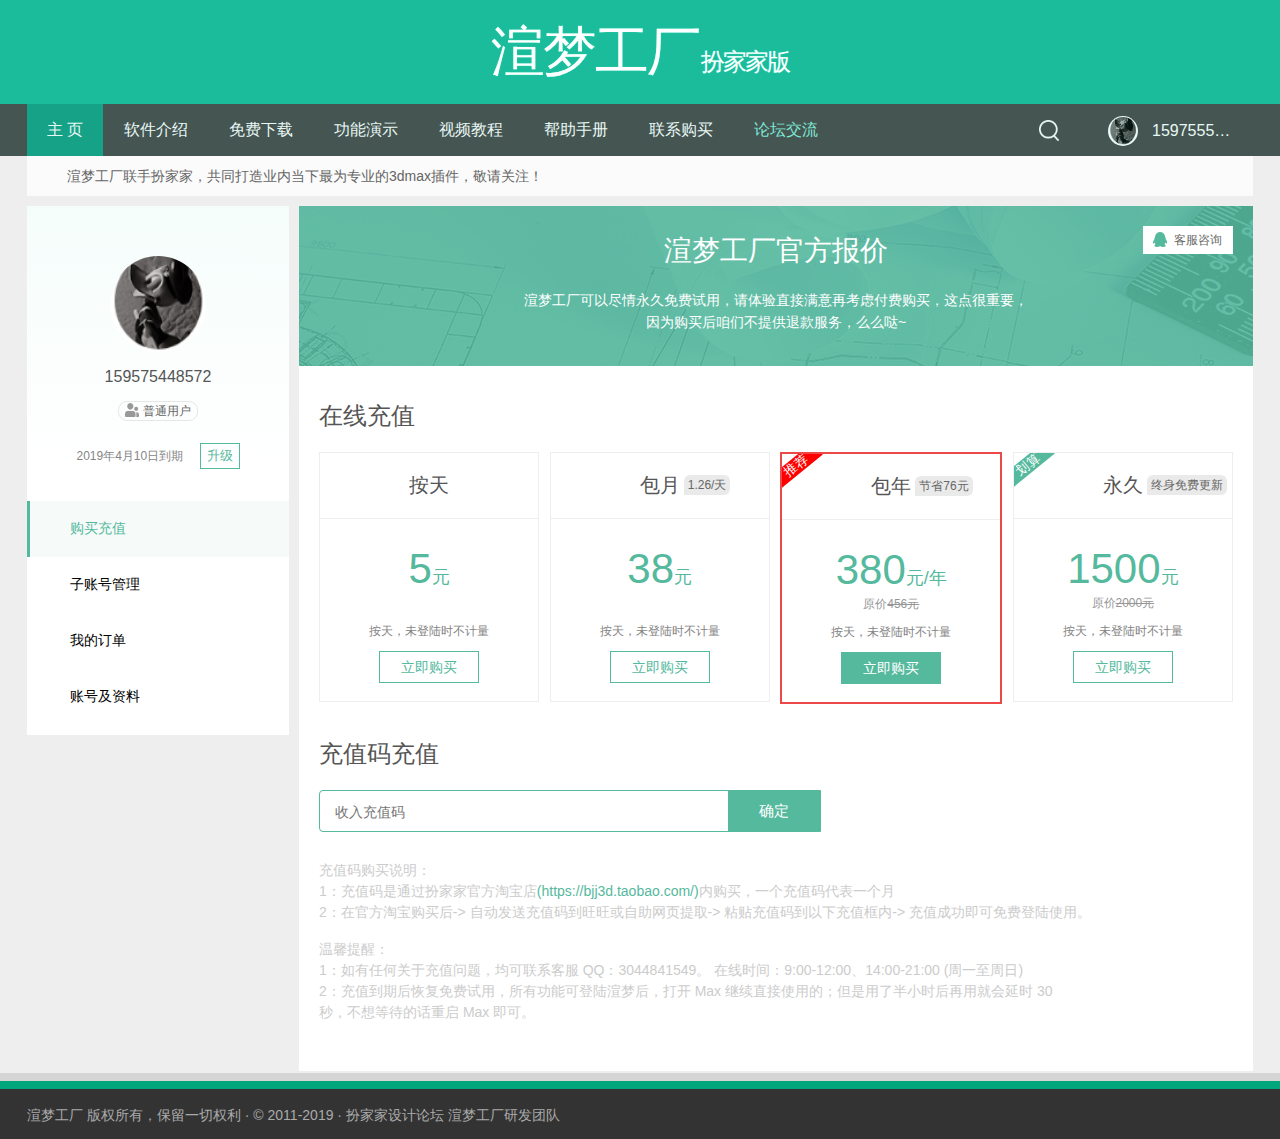
<file: index.html>
<!DOCTYPE html>
<!-- saved from url=(0034)https://rdf.staging.banjiajia.com/ -->
<html>

<head>
  <meta http-equiv="Content-Type" content="text/html; charset=UTF-8">

  <meta name="renderer" content="webkit">
  <meta http-equiv="X-UA-Compatible" content="IE=edge,chrome=1">
  <meta name="robots" content="noindex, nofollow">
  <meta name="googlebot" content="noindex, nofollow">
  <meta name="Baiduspider" content="nofollow">

  <link rel="shortcut icon" type="image/x-icon"
    href="https://oh3mb2ots.qnssl.com/assets/favicon-e3b0c44298fc1c149afbf4c8996fb92427ae41e4649b934ca495991b7852b855.ico">
  <meta name="csrf-param" content="authenticity_token">
  <meta name="csrf-token"
    content="KQH0muL903IV3QyBuF26YGHkXsZNtQw8ZbnyWtb/uX+vtl3oKTpu51N4mJ21ol/JOxK62Yk2mudt2URSt5zdsg==">
  <title>渲梦工厂 - 扮家家版</title>
  <meta name="keywords" content="渲梦工厂,扮家家渲梦工厂,3d插件,3dmax插件,3dmax渲染插件">
  <meta name="description" content="国内领先3dsmax场景与渲染综合辅助插件，专注高效办公，及新技术的研发，是三维动画与效果图行业的一件法宝">
  <link rel="shortcut icon" type="image/x-icon"
    href="https://oh3mb2ots.qnssl.com/assets/favicon-e3b0c44298fc1c149afbf4c8996fb92427ae41e4649b934ca495991b7852b855.ico">
  <script src="./渲梦工厂 - 扮家家版_files/9ea31f645296fc25a658de3b14311468420bb351.js.下载"></script>
  <script>(function () { if (!window.jQuery) document.write("\u003cscript src=\"/assets/external/9ea31f645296fc25a658de3b14311468420bb351.js\"\u003e\u003c/script\u003e"); })();</script>
  <script src="./渲梦工厂 - 扮家家版_files/main-c6eab9cacccad0d8c6f9050241b35ab297d2774db0a0e2695fa0f009b50602f8.js.下载"
    data-turbolinks-track="reload"></script>
  <script>(function () { if (!window.BJJ) document.write("\u003cscript src=\"/assets/main/main-c6eab9cacccad0d8c6f9050241b35ab297d2774db0a0e2695fa0f009b50602f8.js\" data-turbolinks-track=\"reload\"\u003e\u003c/script\u003e"); })();</script>
  <meta name="X-Stylesheet-Fallback-Test" class="invisible">
  <!--[if gt IE 8]><!-->
  <script src="./渲梦工厂 - 扮家家版_files/473f418f2c4ed233546df622e3a41788fa34a56d.js.下载"></script>
  <script>(function () { if (!window.jQuery) document.write("\u003cscript src=\"/assets/external/473f418f2c4ed233546df622e3a41788fa34a56d.js\"\u003e\u003c/script\u003e"); })();</script>
  <script src="./渲梦工厂 - 扮家家版_files/rdf-d3c26799381c0cd895e4bd5039ea5a6e7da7f7e59075e6619c93b3e301e7ce18.js.下载"
    data-turbolinks-track="reload"></script>
  <link rel="stylesheet" media="all"
    href="./渲梦工厂 - 扮家家版_files/share-1b03fbeedff05da927b0863925599b49852de52dad54ac272b2caf9e31c65ea2.css"
    data-turbolinks-track="reload">
  <link rel="stylesheet" media="all"
    href="./渲梦工厂 - 扮家家版_files/style-9974a899d33809f790adc01a7f0a761c3a83d9b30352b2dee99eb7521b051e2f.css"
    data-turbolinks-track="reload">

  <style type="text/css">
    #fancybox-close {
      right: -15px;
      top: -15px
    }

    div#fancybox-content {
      border-color: #FFFFFF
    }

    div#fancybox-title {
      background-color: #FFFFFF
    }

    div#fancybox-outer {
      background-color: #FFFFFF
    }

    div#fancybox-title-inside {
      color: #333333
    }
  </style>
  <style type="text/css">
    .yusi-mono {
      font-family: SiYuanBold102710
    }
  </style>


  <!-- 添加 -->
  <link rel="stylesheet" href="./css/dreamworks.css">

</head>

<body class="">
  <header id="header" class="header">
    <div class="container-inner">
      <div class="yusi-logo">
        <a href="https://rdf.staging.banjiajia.com/">
          <h1>
            <span class="yusi-mono">渲梦工厂</span>
            <span class="yusi-bloger">扮家家版</span>
          </h1>
        </a>
      </div>
    </div>

    <div id="nav-header" class="navbar">

      <ul class="nav">
        <li id="menu-item-14"
          class="menu-item menu-item-type-custom menu-item-object-custom current-menu-item current_page_item menu-item-14">
          <a href="https://rdf.staging.banjiajia.com/">主 页</a>
        </li>
        <li id="menu-item-15" class="menu-item menu-item-type-post_type menu-item-object-page  menu-item-15">
          <a href="https://rdf.staging.banjiajia.com/intro">软件介绍</a>
        </li>
        <li id="menu-item-36" class="menu-item menu-item-type-post_type menu-item-object-page  menu-item-36">
          <a href="https://rdf.staging.banjiajia.com/download">免费下载</a>
        </li>
        <li id="menu-item-323" class="menu-item menu-item-type-custom menu-item-object-custom  menu-item-323">
          <a href="https://rdf.staging.banjiajia.com/functions">功能演示</a>
        </li>
        <li id="menu-item-326" class="menu-item menu-item-type-custom menu-item-object-custom  menu-item-326">
          <a href="https://rdf.staging.banjiajia.com/videos">视频教程</a>
        </li>
        <li id="menu-item-885" class="menu-item menu-item-type-custom menu-item-object-custom  menu-item-885">
          <a href="https://rdf.staging.banjiajia.com/help">帮助手册</a>
        </li>
        <li id="menu-item-31" class="menu-item menu-item-type-post_type menu-item-object-page  menu-item-31">
          <a href="https://rdf.staging.banjiajia.com/buy">联系购买</a>
        </li>
        <li id="menu-item-46" class="menu-item menu-item-type-custom menu-item-object-custom menu-item-46">
          <a target="_blank" href="http://www.banjiajia.com/forum-351-1.html">
            <font color="#8ed">论坛交流</font>
          </a>
        </li>


        <li style="float: right;" class="hides menu-item menu-item-type-custom menu-item-object-custom hao-navsa">
          <a href="https://staging.banjiajia.com/sign-in">登录</a>         
        </li>
        <li style="float: right;" class="hides menu-item menu-item-type-custom menu-item-object-custom hao-navsa">
          <a href="https://staging.banjiajia.com/sign-up">注册</a>
          <span class="hao-hengs"></span>
        </li>
        
      <!-- 添加  备注：添加类名  hides  即可隐藏-->
        <li style="float: right;" class="menu-item menu-item-type-custom menu-item-object-custom hao-customas">
            <a href="https://staging.banjiajia.com/sign-up">
              <img src="./img/portraitas.png" alt="">
              <span>15975558759</span>
            </a>
            <div class="hao-customas-list">
              <p>15975558759</p>
              <a href="#" class="a1">购买充值</a>
              <a href="#">子账号管理</a>
              <a href="#">我的订单</a>
              <a href="#">账号及资料</a>
              <a href="#">退出登陆</a>
            </div>
          </li>
        
        <li style="float: right;" class="menu-item menu-item-type-custom menu-item-object-custom">
          <a href="#">
            <img class="hao-searcha5" src="./img/icon04@3x.png" alt="">
          </a>         
        </li>
        
        <!--      <li style="float:right;">-->
        <!--        <div class="toggle-search"><i class="fa fa-search"></i></div>-->
        <!--        <div class="search-expand" style="display: none;">-->
        <!--          <div class="search-expand-inner">-->
        <!--            <form method="get" class="searchform themeform" onsubmit="location.href='http://rdf.banjiajia.com/search/' + encodeURIComponent(this.s.value).replace(/%20/g, '+'); return false;" action="/">-->
        <!--              <div>-->
        <!--                <input type="ext" class="search" name="s" onblur="if(this.value=='')this.value='search...';" onfocus="if(this.value=='search...')this.value='';" value="search...">-->
        <!--              </div>-->
        <!--            </form>-->
        <!--          </div>-->
        <!--        </div>-->
        <!--      </li>-->
      </ul>
      <div class="screen-mini">
        <button data-type="screen-nav" class="btn btn-inverse screen-nav"><i class="fa fa-list"></i></button>
      </div>
    </div>

  </header>


  <section class="container">
    <div class="speedbar">
      <div class="toptip"><strong class="text-success"><i class="fa fa-volume-up"></i> </strong>
        渲梦工厂联手扮家家，共同打造业内当下最为专业的3dmax插件，敬请关注！
      </div>
    </div>

    <!-- 添加开始 -->
    <div class="hao-sufficienta">
      <div class="leftnava">
        <div class="portraita">
          <img class="portraita-img" src="./img/portraitas.png" alt="">
          <p class="numbera">159575448572</p>
          <!-- 加类名 usera1  有红色效果 -->
          <p class="usera">
            <img class="usera-img " src="./img/icon06@3x.png" alt="">
            普通用户
          </p>
          <p class="dateas">
            2019年4月10日到期
            <span>升级</span>
          </p>
        </div>
        <div class="leftnava-ul">
          <!-- 添加类 leftnava-li1 有点击效果 -->
          <a href="#" class="leftnava-li leftnava-li1">购买充值</a>
          <a href="#" class="leftnava-li">子账号管理</a>
          <a href="#" class="leftnava-li">我的订单</a>
          <a href="#" class="leftnava-li">账号及资料</a>
        </div>
      </div>
      <div class="contenta">
        <div class="contenta-top">
          <p class="topa-name">渲梦工厂官方报价</p>
          <p class="topa-cen">
            渲梦工厂可以尽情永久免费试用，请体验直接满意再考虑付费购买，这点很重要，<br>
            因为购买后咱们不提供退款服务，么么哒~
          </p>
          <a href="#" class="topa-servicea">
            <img class="topa-qq" src="./img/icon05@3x.png" alt="">
            客服咨询
          </a>
        </div>
        <div class="onlinea">
          <p class="onlinea-name">在线充值</p>
          <ul class="onlinea-ul">
            <li class="onlinea-li onlinea-lij">
              <p class="onlinea-skya">
                按天
              </p>
              <p class="onlinea-elementa"><span>5</span>元</p>
              <p class="onlinea-hinta">按天，未登陆时不计量</p>
              <a href="./purchase/渲梦工厂 - 扮家家版.html" class="onlinea-abutton">立即购买</a>
            </li>
            <li class="onlinea-li onlinea-lij">
              <p class="onlinea-skya">
                包月
                <span class="onlinea-numskya">1.26/天</span>
              </p>
              <p class="onlinea-elementa"><span>38</span>元</p>
              <p class="onlinea-hinta">按天，未登陆时不计量</p>
              <a href="./purchase/渲梦工厂 - 扮家家版.html" class="onlinea-abutton">立即购买</a>
            </li>
            <li class="onlinea-li onlinea-li-year">
              <p class="onlinea-title">推荐</p>
              <p class="onlinea-skya">
                包年
                <span class="onlinea-numskya">节省76元</span>
              </p>
              <p class="onlinea-elementa"><span>380</span>元/年</p>
              <p class="onlinea-yhuana">原价<span>456元</span></p>
              <p class="onlinea-hinta">按天，未登陆时不计量</p>
              <a href="./purchase/渲梦工厂 - 扮家家版.html" class="onlinea-abutton">立即购买</a>
            </li>
            <li class="onlinea-li onlinea-lij onlinea-li-hua">
              <p class="onlinea-title">划算</p>
              <p class="onlinea-skya">
                永久
                <span class="onlinea-numskya">终身免费更新</span>
              </p>
              <p class="onlinea-elementa"><span>1500</span>元</p>
              <p class="onlinea-yhuana">原价<span>2000元</span></p>
              <p class="onlinea-hinta">按天，未登陆时不计量</p>
              <a href="./purchase/渲梦工厂 - 扮家家版.html" class="onlinea-abutton">立即购买</a>
            </li>
          </ul>
        </div>
        <div class="yarda">
          <p class="yarda-name">充值码充值</p>
          <p class="yarda-bor">
            <input type="text" placeholder="收入充值码" class="yarda-input">
            <a class="yarda-button" href="#">确定</a>
          </p>
          <p class="yarda-centena yarda-centena1">充值码购买说明：
            1：充值码是通过扮家家官方淘宝店<a href="#">(https://bjj3d.taobao.com/)</a>内购买，一个充值码代表一个月
            2：在官方淘宝购买后-> 自动发送充值码到旺旺或自助网页提取-> 粘贴充值码到以下充值框内-> 充值成功即可免费登陆使用。
          </p>
            <p class="yarda-centena">温馨提醒：
            1：如有任何关于充值问题，均可联系客服 QQ：3044841549。 在线时间：9:00-12:00、14:00-21:00 (周一至周日)
            2：充值到期后恢复免费试用，所有功能可登陆渲梦后，打开 Max 继续直接使用的；但是用了半小时后再用就会延时 30
            秒，不想等待的话重启 Max 即可。
          </p>
        </div>
      </div>
    </div>
    <!-- 添加结束 -->

  </section>

  <script type="text/javascript">

  </script>





  <footer class="footer">

    <div class="footer-inner">

      <div class="copyright pull-left">

        <a href="http://veimr.com/" title="渲梦工厂">渲梦工厂</a> 版权所有，保留一切权利 · © 2011-2019 ·
        <a href="http://www.banjiajia.com/">扮家家设计论坛</a> 渲梦工厂研发团队

      </div>

      <div class="trackcode pull-right">
      </div>

    </div>

  </footer>






</body>

</html>
</file>
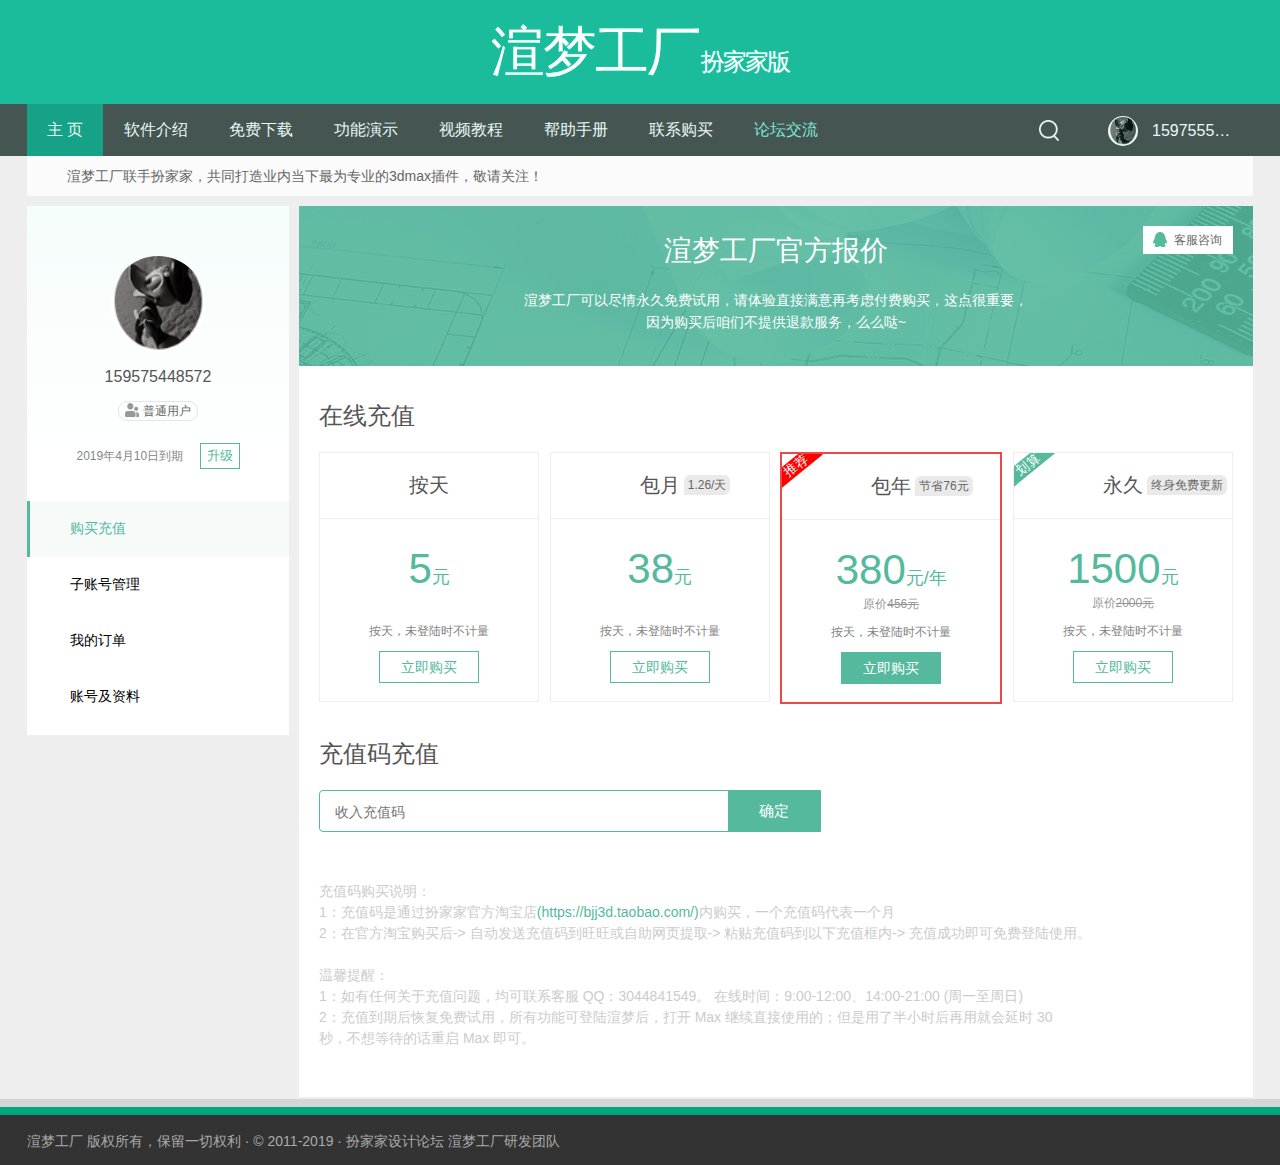
<file: index.html.html>
<!DOCTYPE html>
<!-- saved from url=(0034)https://rdf.staging.banjiajia.com/ -->
<html>

<head>
  <meta http-equiv="Content-Type" content="text/html; charset=UTF-8">

  <meta name="renderer" content="webkit">
  <meta http-equiv="X-UA-Compatible" content="IE=edge,chrome=1">
  <meta name="robots" content="noindex, nofollow">
  <meta name="googlebot" content="noindex, nofollow">
  <meta name="Baiduspider" content="nofollow">

  <link rel="shortcut icon" type="image/x-icon"
    href="https://oh3mb2ots.qnssl.com/assets/favicon-e3b0c44298fc1c149afbf4c8996fb92427ae41e4649b934ca495991b7852b855.ico">
  <meta name="csrf-param" content="authenticity_token">
  <meta name="csrf-token"
    content="KQH0muL903IV3QyBuF26YGHkXsZNtQw8ZbnyWtb/uX+vtl3oKTpu51N4mJ21ol/JOxK62Yk2mudt2URSt5zdsg==">
  <title>渲梦工厂 - 扮家家版</title>
  <meta name="keywords" content="渲梦工厂,扮家家渲梦工厂,3d插件,3dmax插件,3dmax渲染插件">
  <meta name="description" content="国内领先3dsmax场景与渲染综合辅助插件，专注高效办公，及新技术的研发，是三维动画与效果图行业的一件法宝">
  <link rel="shortcut icon" type="image/x-icon"
    href="https://oh3mb2ots.qnssl.com/assets/favicon-e3b0c44298fc1c149afbf4c8996fb92427ae41e4649b934ca495991b7852b855.ico">
  <script src="./渲梦工厂 - 扮家家版_files/9ea31f645296fc25a658de3b14311468420bb351.js.下载"></script>
  <script>(function () { if (!window.jQuery) document.write("\u003cscript src=\"/assets/external/9ea31f645296fc25a658de3b14311468420bb351.js\"\u003e\u003c/script\u003e"); })();</script>
  <script src="./渲梦工厂 - 扮家家版_files/main-c6eab9cacccad0d8c6f9050241b35ab297d2774db0a0e2695fa0f009b50602f8.js.下载"
    data-turbolinks-track="reload"></script>
  <script>(function () { if (!window.BJJ) document.write("\u003cscript src=\"/assets/main/main-c6eab9cacccad0d8c6f9050241b35ab297d2774db0a0e2695fa0f009b50602f8.js\" data-turbolinks-track=\"reload\"\u003e\u003c/script\u003e"); })();</script>
  <meta name="X-Stylesheet-Fallback-Test" class="invisible">
  <!--[if gt IE 8]><!-->
  <script src="./渲梦工厂 - 扮家家版_files/473f418f2c4ed233546df622e3a41788fa34a56d.js.下载"></script>
  <script>(function () { if (!window.jQuery) document.write("\u003cscript src=\"/assets/external/473f418f2c4ed233546df622e3a41788fa34a56d.js\"\u003e\u003c/script\u003e"); })();</script>
  <script src="./渲梦工厂 - 扮家家版_files/rdf-d3c26799381c0cd895e4bd5039ea5a6e7da7f7e59075e6619c93b3e301e7ce18.js.下载"
    data-turbolinks-track="reload"></script>
  <link rel="stylesheet" media="all"
    href="./渲梦工厂 - 扮家家版_files/share-1b03fbeedff05da927b0863925599b49852de52dad54ac272b2caf9e31c65ea2.css"
    data-turbolinks-track="reload">
  <link rel="stylesheet" media="all"
    href="./渲梦工厂 - 扮家家版_files/style-9974a899d33809f790adc01a7f0a761c3a83d9b30352b2dee99eb7521b051e2f.css"
    data-turbolinks-track="reload">

  <style type="text/css">
    #fancybox-close {
      right: -15px;
      top: -15px
    }

    div#fancybox-content {
      border-color: #FFFFFF
    }

    div#fancybox-title {
      background-color: #FFFFFF
    }

    div#fancybox-outer {
      background-color: #FFFFFF
    }

    div#fancybox-title-inside {
      color: #333333
    }
  </style>
  <style type="text/css">
    .yusi-mono {
      font-family: SiYuanBold102710
    }
  </style>


  <!-- 添加 -->
  <link rel="stylesheet" href="./css/dreamworks.css">

</head>

<body class="">
  <header id="header" class="header">
    <div class="container-inner">
      <div class="yusi-logo">
        <a href="https://rdf.staging.banjiajia.com/">
          <h1>
            <span class="yusi-mono">渲梦工厂</span>
            <span class="yusi-bloger">扮家家版</span>
          </h1>
        </a>
      </div>
    </div>

    <div id="nav-header" class="navbar">

      <ul class="nav">
        <li id="menu-item-14"
          class="menu-item menu-item-type-custom menu-item-object-custom current-menu-item current_page_item menu-item-14">
          <a href="https://rdf.staging.banjiajia.com/">主 页</a>
        </li>
        <li id="menu-item-15" class="menu-item menu-item-type-post_type menu-item-object-page  menu-item-15">
          <a href="https://rdf.staging.banjiajia.com/intro">软件介绍</a>
        </li>
        <li id="menu-item-36" class="menu-item menu-item-type-post_type menu-item-object-page  menu-item-36">
          <a href="https://rdf.staging.banjiajia.com/download">免费下载</a>
        </li>
        <li id="menu-item-323" class="menu-item menu-item-type-custom menu-item-object-custom  menu-item-323">
          <a href="https://rdf.staging.banjiajia.com/functions">功能演示</a>
        </li>
        <li id="menu-item-326" class="menu-item menu-item-type-custom menu-item-object-custom  menu-item-326">
          <a href="https://rdf.staging.banjiajia.com/videos">视频教程</a>
        </li>
        <li id="menu-item-885" class="menu-item menu-item-type-custom menu-item-object-custom  menu-item-885">
          <a href="https://rdf.staging.banjiajia.com/help">帮助手册</a>
        </li>
        <li id="menu-item-31" class="menu-item menu-item-type-post_type menu-item-object-page  menu-item-31">
          <a href="https://rdf.staging.banjiajia.com/buy">联系购买</a>
        </li>
        <li id="menu-item-46" class="menu-item menu-item-type-custom menu-item-object-custom menu-item-46">
          <a target="_blank" href="http://www.banjiajia.com/forum-351-1.html">
            <font color="#8ed">论坛交流</font>
          </a>
        </li>


        <li style="float: right;" class="hides menu-item menu-item-type-custom menu-item-object-custom ">
          <a href="https://staging.banjiajia.com/sign-in">登录</a>
        </li>
        <li style="float: right;" class="hides menu-item menu-item-type-custom menu-item-object-custom">
          <a href="https://staging.banjiajia.com/sign-up">注册</a>
        </li>
        
      <!-- 添加  备注：添加类名  hides  即可隐藏-->
        <li style="float: right;" class="menu-item menu-item-type-custom menu-item-object-custom hao-customas">
            <a href="https://staging.banjiajia.com/sign-up">
              <img src="./img/portraitas.png" alt="">
              <span>15975558759</span>
            </a>
            <div class="hao-customas-list">
              <p>15975558759</p>
              <a href="#" class="a1">购买充值</a>
              <a href="#">子账号管理</a>
              <a href="#">我的订单</a>
              <a href="#">账号及资料</a>
              <a href="#">退出登陆</a>
            </div>
          </li>
        
        <li style="float: right;" class="menu-item menu-item-type-custom menu-item-object-custom">
          <a href="#">
            <img class="hao-searcha5" src="./img/icon04@3x.png" alt="">
          </a>         
        </li>
        
        <!--      <li style="float:right;">-->
        <!--        <div class="toggle-search"><i class="fa fa-search"></i></div>-->
        <!--        <div class="search-expand" style="display: none;">-->
        <!--          <div class="search-expand-inner">-->
        <!--            <form method="get" class="searchform themeform" onsubmit="location.href='http://rdf.banjiajia.com/search/' + encodeURIComponent(this.s.value).replace(/%20/g, '+'); return false;" action="/">-->
        <!--              <div>-->
        <!--                <input type="ext" class="search" name="s" onblur="if(this.value=='')this.value='search...';" onfocus="if(this.value=='search...')this.value='';" value="search...">-->
        <!--              </div>-->
        <!--            </form>-->
        <!--          </div>-->
        <!--        </div>-->
        <!--      </li>-->
      </ul>
      <div class="screen-mini">
        <button data-type="screen-nav" class="btn btn-inverse screen-nav"><i class="fa fa-list"></i></button>
      </div>
    </div>

  </header>


  <section class="container">
    <div class="speedbar">
      <div class="toptip"><strong class="text-success"><i class="fa fa-volume-up"></i> </strong>
        渲梦工厂联手扮家家，共同打造业内当下最为专业的3dmax插件，敬请关注！
      </div>
    </div>

    <!-- 添加开始 -->
    <div class="hao-sufficienta">
      <div class="leftnava">
        <div class="portraita">
          <img class="portraita-img" src="./img/portraitas.png" alt="">
          <p class="numbera">159575448572</p>
          <!-- 加类名 usera1  有红色效果 -->
          <p class="usera">
            <img class="usera-img " src="./img/icon06@3x.png" alt="">
            普通用户
          </p>
          <p class="dateas">
            2019年4月10日到期
            <span>升级</span>
          </p>
        </div>
        <div class="leftnava-ul">
          <!-- 添加类 leftnava-li1 有点击效果 -->
          <a href="#" class="leftnava-li leftnava-li1">购买充值</a>
          <a href="#" class="leftnava-li">子账号管理</a>
          <a href="#" class="leftnava-li">我的订单</a>
          <a href="#" class="leftnava-li">账号及资料</a>
        </div>
      </div>
      <div class="contenta">
        <div class="contenta-top">
          <p class="topa-name">渲梦工厂官方报价</p>
          <p class="topa-cen">
            渲梦工厂可以尽情永久免费试用，请体验直接满意再考虑付费购买，这点很重要，<br>
            因为购买后咱们不提供退款服务，么么哒~
          </p>
          <a href="#" class="topa-servicea">
            <img class="topa-qq" src="./img/icon05@3x.png" alt="">
            客服咨询
          </a>
        </div>
        <div class="onlinea">
          <p class="onlinea-name">在线充值</p>
          <ul class="onlinea-ul">
            <li class="onlinea-li onlinea-lij">
              <p class="onlinea-skya">
                按天
              </p>
              <p class="onlinea-elementa"><span>5</span>元</p>
              <p class="onlinea-hinta">按天，未登陆时不计量</p>
              <a href="./purchase/xaid.html" class="onlinea-abutton">立即购买</a>
            </li>
            <li class="onlinea-li onlinea-lij">
              <p class="onlinea-skya">
                包月
                <span class="onlinea-numskya">1.26/天</span>
              </p>
              <p class="onlinea-elementa"><span>38</span>元</p>
              <p class="onlinea-hinta">按天，未登陆时不计量</p>
              <a href="./purchase/渲梦工厂 - 扮家家版.html" class="onlinea-abutton">立即购买</a>
            </li>
            <li class="onlinea-li onlinea-li-year">
              <p class="onlinea-title">推荐</p>
              <p class="onlinea-skya">
                包年
                <span class="onlinea-numskya">节省76元</span>
              </p>
              <p class="onlinea-elementa"><span>380</span>元/年</p>
              <p class="onlinea-yhuana">原价<span>456元</span></p>
              <p class="onlinea-hinta">按天，未登陆时不计量</p>
              <a href="./purchase/渲梦工厂 - 扮家家版.html" class="onlinea-abutton">立即购买</a>
            </li>
            <li class="onlinea-li onlinea-lij onlinea-li-hua">
              <p class="onlinea-title">划算</p>
              <p class="onlinea-skya">
                永久
                <span class="onlinea-numskya">终身免费更新</span>
              </p>
              <p class="onlinea-elementa"><span>1500</span>元</p>
              <p class="onlinea-yhuana">原价<span>2000元</span></p>
              <p class="onlinea-hinta">按天，未登陆时不计量</p>
              <a href="./purchase/渲梦工厂 - 扮家家版.html" class="onlinea-abutton">立即购买</a>
            </li>
          </ul>
        </div>
        <div class="yarda">
          <p class="yarda-name">充值码充值</p>
          <p class="yarda-bor">
            <input type="text" placeholder="收入充值码" class="yarda-input">
            <a class="yarda-button" href="#">确定</a>
          </p>
          <p class="yarda-centena">
            充值码购买说明：
            1：充值码是通过扮家家官方淘宝店<a href="#">(https://bjj3d.taobao.com/)</a>内购买，一个充值码代表一个月
            2：在官方淘宝购买后-> 自动发送充值码到旺旺或自助网页提取-> 粘贴充值码到以下充值框内-> 充值成功即可免费登陆使用。

            温馨提醒：
            1：如有任何关于充值问题，均可联系客服 QQ：3044841549。 在线时间：9:00-12:00、14:00-21:00 (周一至周日)
            2：充值到期后恢复免费试用，所有功能可登陆渲梦后，打开 Max 继续直接使用的；但是用了半小时后再用就会延时 30
            秒，不想等待的话重启 Max 即可。
          </p>
        </div>
      </div>
    </div>
    <!-- 添加结束 -->

  </section>

  <script type="text/javascript">

  </script>





  <footer class="footer">

    <div class="footer-inner">

      <div class="copyright pull-left">

        <a href="http://veimr.com/" title="渲梦工厂">渲梦工厂</a> 版权所有，保留一切权利 · © 2011-2019 ·
        <a href="http://www.banjiajia.com/">扮家家设计论坛</a> 渲梦工厂研发团队

      </div>

      <div class="trackcode pull-right">
      </div>

    </div>

  </footer>






</body>

</html>
</file>
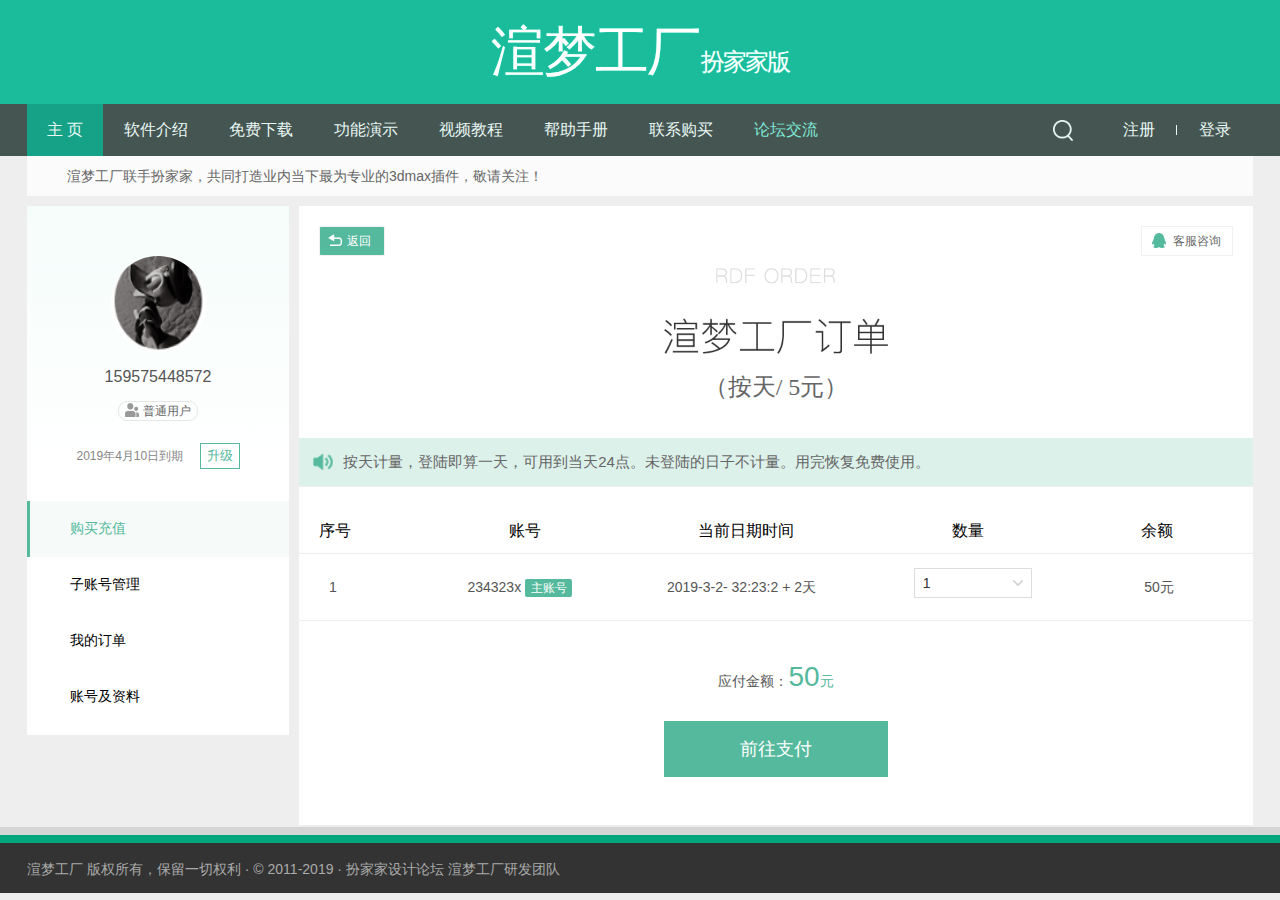
<file: purchase/渲梦工厂 - 扮家家版.html>
<!DOCTYPE html>
<!-- saved from url=(0034)https://rdf.staging.banjiajia.com/ -->
<html>

<head>
  <meta http-equiv="Content-Type" content="text/html; charset=UTF-8">

  <meta name="renderer" content="webkit">
  <meta http-equiv="X-UA-Compatible" content="IE=edge,chrome=1">
  <meta name="robots" content="noindex, nofollow">
  <meta name="googlebot" content="noindex, nofollow">
  <meta name="Baiduspider" content="nofollow">

  <link rel="shortcut icon" type="image/x-icon"
    href="https://oh3mb2ots.qnssl.com/assets/favicon-e3b0c44298fc1c149afbf4c8996fb92427ae41e4649b934ca495991b7852b855.ico">
  <meta name="csrf-param" content="authenticity_token">
  <meta name="csrf-token"
    content="KQH0muL903IV3QyBuF26YGHkXsZNtQw8ZbnyWtb/uX+vtl3oKTpu51N4mJ21ol/JOxK62Yk2mudt2URSt5zdsg==">
  <title>渲梦工厂 - 扮家家版</title>
  <meta name="keywords" content="渲梦工厂,扮家家渲梦工厂,3d插件,3dmax插件,3dmax渲染插件">
  <meta name="description" content="国内领先3dsmax场景与渲染综合辅助插件，专注高效办公，及新技术的研发，是三维动画与效果图行业的一件法宝">
  <link rel="shortcut icon" type="image/x-icon"
    href="https://oh3mb2ots.qnssl.com/assets/favicon-e3b0c44298fc1c149afbf4c8996fb92427ae41e4649b934ca495991b7852b855.ico">
  <script src="./渲梦工厂 - 扮家家版_files/9ea31f645296fc25a658de3b14311468420bb351.js.下载"></script>
  <script>(function () { if (!window.jQuery) document.write("\u003cscript src=\"/assets/external/9ea31f645296fc25a658de3b14311468420bb351.js\"\u003e\u003c/script\u003e"); })();</script>
  <script src="./渲梦工厂 - 扮家家版_files/main-c6eab9cacccad0d8c6f9050241b35ab297d2774db0a0e2695fa0f009b50602f8.js.下载"
    data-turbolinks-track="reload"></script>
  <script>(function () { if (!window.BJJ) document.write("\u003cscript src=\"/assets/main/main-c6eab9cacccad0d8c6f9050241b35ab297d2774db0a0e2695fa0f009b50602f8.js\" data-turbolinks-track=\"reload\"\u003e\u003c/script\u003e"); })();</script>
  <meta name="X-Stylesheet-Fallback-Test" class="invisible">
  <!--[if gt IE 8]><!-->
  <script src="./渲梦工厂 - 扮家家版_files/473f418f2c4ed233546df622e3a41788fa34a56d.js.下载"></script>
  <script>(function () { if (!window.jQuery) document.write("\u003cscript src=\"/assets/external/473f418f2c4ed233546df622e3a41788fa34a56d.js\"\u003e\u003c/script\u003e"); })();</script>
  <script src="./渲梦工厂 - 扮家家版_files/rdf-d3c26799381c0cd895e4bd5039ea5a6e7da7f7e59075e6619c93b3e301e7ce18.js.下载"
    data-turbolinks-track="reload"></script>
  <link rel="stylesheet" media="all"
    href="./渲梦工厂 - 扮家家版_files/share-1b03fbeedff05da927b0863925599b49852de52dad54ac272b2caf9e31c65ea2.css"
    data-turbolinks-track="reload">
  <link rel="stylesheet" media="all"
    href="./渲梦工厂 - 扮家家版_files/style-9974a899d33809f790adc01a7f0a761c3a83d9b30352b2dee99eb7521b051e2f.css"
    data-turbolinks-track="reload">

  <style type="text/css">
    #fancybox-close {
      right: -15px;
      top: -15px
    }

    div#fancybox-content {
      border-color: #FFFFFF
    }

    div#fancybox-title {
      background-color: #FFFFFF
    }

    div#fancybox-outer {
      background-color: #FFFFFF
    }

    div#fancybox-title-inside {
      color: #333333
    }
  </style>
  <style type="text/css">
    .yusi-mono {
      font-family: SiYuanBold102710
    }
  </style>


  <!-- 添加 -->
  <link rel="stylesheet" href="./css/purchase.css">

</head>

<body class="">
  <header id="header" class="header">
    <div class="container-inner">
      <div class="yusi-logo">
        <a href="https://rdf.staging.banjiajia.com/">
          <h1>
            <span class="yusi-mono">渲梦工厂</span>
            <span class="yusi-bloger">扮家家版</span>
          </h1>
        </a>
      </div>
    </div>

    <div id="nav-header" class="navbar">

      <ul class="nav">
        <li id="menu-item-14"
          class="menu-item menu-item-type-custom menu-item-object-custom current-menu-item current_page_item menu-item-14">
          <a href="https://rdf.staging.banjiajia.com/">主 页</a>
        </li>
        <li id="menu-item-15" class="menu-item menu-item-type-post_type menu-item-object-page  menu-item-15">
          <a href="https://rdf.staging.banjiajia.com/intro">软件介绍</a>
        </li>
        <li id="menu-item-36" class="menu-item menu-item-type-post_type menu-item-object-page  menu-item-36">
          <a href="https://rdf.staging.banjiajia.com/download">免费下载</a>
        </li>
        <li id="menu-item-323" class="menu-item menu-item-type-custom menu-item-object-custom  menu-item-323">
          <a href="https://rdf.staging.banjiajia.com/functions">功能演示</a>
        </li>
        <li id="menu-item-326" class="menu-item menu-item-type-custom menu-item-object-custom  menu-item-326">
          <a href="https://rdf.staging.banjiajia.com/videos">视频教程</a>
        </li>
        <li id="menu-item-885" class="menu-item menu-item-type-custom menu-item-object-custom  menu-item-885">
          <a href="https://rdf.staging.banjiajia.com/help">帮助手册</a>
        </li>
        <li id="menu-item-31" class="menu-item menu-item-type-post_type menu-item-object-page  menu-item-31">
          <a href="https://rdf.staging.banjiajia.com/buy">联系购买</a>
        </li>
        <li id="menu-item-46" class="menu-item menu-item-type-custom menu-item-object-custom menu-item-46">
          <a target="_blank" href="http://www.banjiajia.com/forum-351-1.html">
            <font color="#8ed">论坛交流</font>
          </a>
        </li>

 
        <!-- 添加  备注：添加类名  hides  即可隐藏-->
        <li style="float: right;" class="menu-item menu-item-type-custom menu-item-object-custom hao-navsa">
          <a href="https://staging.banjiajia.com/sign-in">登录</a>        
        </li>
        <li style="float: right;" class="menu-item menu-item-type-custom menu-item-object-custom hao-navsa">
          <a href="https://staging.banjiajia.com/sign-up">注册</a>
          <span class="hao-hengs"></span>
        </li>

       
        <li style="float: right;" class="hides menu-item menu-item-type-custom menu-item-object-custom hao-customas">
          <a href="https://staging.banjiajia.com/sign-up">
            <img src="../img/portraitas.png" alt="">
            <span>15975558759</span>
          </a>
          <div class="hao-customas-list">
            <p>15975558759</p>
            <a href="#" class="a1">购买充值</a>
            <a href="#">子账号管理</a>
            <a href="#">我的订单</a>
            <a href="#">账号及资料</a>
            <a href="#">退出登陆</a>
          </div>
        </li>

        <!-- 添加结束 -->

        <li style="float: right;" class="menu-item menu-item-type-custom menu-item-object-custom">
          <a href="#">
            <img class="hao-searcha5" src="../img/icon04@3x.png" alt="">
          </a>
        </li>

        <!--      <li style="float:right;">-->
        <!--        <div class="toggle-search"><i class="fa fa-search"></i></div>-->
        <!--        <div class="search-expand" style="display: none;">-->
        <!--          <div class="search-expand-inner">-->
        <!--            <form method="get" class="searchform themeform" onsubmit="location.href='http://rdf.banjiajia.com/search/' + encodeURIComponent(this.s.value).replace(/%20/g, '+'); return false;" action="/">-->
        <!--              <div>-->
        <!--                <input type="ext" class="search" name="s" onblur="if(this.value=='')this.value='search...';" onfocus="if(this.value=='search...')this.value='';" value="search...">-->
        <!--              </div>-->
        <!--            </form>-->
        <!--          </div>-->
        <!--        </div>-->
        <!--      </li>-->
      </ul>
      <div class="screen-mini">
        <button data-type="screen-nav" class="btn btn-inverse screen-nav"><i class="fa fa-list"></i></button>
      </div>
    </div>

  </header>


  <section class="container">
    <div class="speedbar">
      <div class="toptip"><strong class="text-success"><i class="fa fa-volume-up"></i> </strong>
        渲梦工厂联手扮家家，共同打造业内当下最为专业的3dmax插件，敬请关注！
      </div>
    </div>

    <!-- 添加开始 -->
    <div class="hao-sufficienta">
      <div class="leftnava">
        <div class="portraita">
          <img class="portraita-img" src="../img/portraitas.png" alt="">
          <p class="numbera">159575448572</p>
          <!-- 加类名 usera1  有红色效果 -->
          <p class="usera">
            <img class="usera-img " src="../img/icon06@3x.png" alt="">
            普通用户
          </p>
          <p class="dateas">
            2019年4月10日到期
            <span>升级</span>
          </p>
        </div>
        <div class="leftnava-ul">
          <!-- 添加类 leftnava-li1 有点击效果 -->
          <a href="#" class="leftnava-li leftnava-li1">购买充值</a>
          <a href="#" class="leftnava-li">子账号管理</a>
          <a href="#" class="leftnava-li">我的订单</a>
          <a href="#" class="leftnava-li">账号及资料</a>
        </div>
      </div>
      <div class="contenta">
        <div class="contenta-top">          
          <img class="topa-namewo" src="../img/sde23.png" alt="">       
          <p class="topa-cen">（按天/ 5元）</p>
          <a href="#" class="topa-servicea">
            <img class="topa-qq" src="../img/icon05@3x.png" alt="">
            客服咨询
          </a>
          <a href="javascript:history.back(-1)" class="topa-returns">
            <img src="../img/iconback@3x.png" alt="">
            返回
          </a>
        </div>
        <p class="tella">
          <img src="../img/icon07@3x.png" alt="">
          按天计量，登陆即算一天，可用到当天24点。未登陆的日子不计量。用完恢复免费使用。
        </p>
        <p class="go-lista">
          <span>序号</span>
          <span>账号</span>
          <span>当前日期时间</span>
          <span>数量</span>
          <span>余额</span>
        </p>
        <ul class="go-lista-ul">
          <li class="go-lista-li">
            <span class="one1">1</span>
            <span class="one2">234323x <label>主账号</label></span>
            <span class="one3">2019-3-2- 32:23:2 + 2天</span>
            <span class="one4"><select class="form-select">
                <!---->
                <option value="1">1</option>
                <option value="2">2</option>
                <option value="3">3</option>
                <option value="4">4</option>
                <option value="5">5</option>
                <option value="6">6</option>
                <option value="7">7</option>
                <option value="8">8</option>
                <option value="9">9</option>
                <option value="10">10</option>
                <option value="11">11</option>
                <option value="12">12</option>
              </select></span>
            <span class="one5">50元</span>
          </li>
        </ul>
        <p class="shouldas">
          应付金额：<span><b>50</b>元</span>
        </p>
        <button class="qian-zuhao" type="button">前往支付</button>
      </div> 

      <!-- 支付弹出 -->
      <div class="paymentaut">
        <div class="paymentaut-box">
          <span class="gus2"></span>
          <p class="zhofu">
            应付金额：<span><b>1500</b>元</span>
            <l>(2000元)</l>
          </p>
          <p class="hintds">请使用微信支付或者支付宝</p>
          <div class="payment-sud">
            <p><img src="../img/sdf34d.png" alt=""></p>
            <p><img src="../img/sdf34d.png" alt=""></p>
          </div>
          <div class="payment-names">
              <p><img src="../img/WeChat@3x.png" alt="">微信支付</p>
              <p><img src="../img/Alipay@3x.png" alt="">支付宝支付</p>
          </div>
        </div>
      </div>

      <!-- 充值成功 -->
      <div class="rushsucc">
        <div class="rushsucc-box">
            <span class="gus2"></span>
            <img src="../img/pic03@3x.png" class="rushsucc-img" alt="">
            <p class="rushsucc-sc">支付成功</p>
            <p class="rushsucc-xian">你的订单已支付成功，请到<a href="#">我的订单</a>查看详情！</p>
            <button class="rushsucc-zuhao" type="button">好的</button>
        </div>
      </div>

    </div>

    <script>
      $(".paymentaut .gus2,.rushsucc .gus2").click(function(){
        $(".paymentaut,.rushsucc").hide();
      })
    </script>
    <!-- 添加结束 -->

  </section>

  <script type="text/javascript">

  </script>





  <footer class="footer">

    <div class="footer-inner">

      <div class="copyright pull-left">

        <a href="http://veimr.com/" title="渲梦工厂">渲梦工厂</a> 版权所有，保留一切权利 · © 2011-2019 ·
        <a href="http://www.banjiajia.com/">扮家家设计论坛</a> 渲梦工厂研发团队

      </div>

      <div class="trackcode pull-right">
      </div>

    </div>

  </footer>






</body>

</html>
</file>
<file: 渲梦工厂 - 扮家家版_files/share-1b03fbeedff05da927b0863925599b49852de52dad54ac272b2caf9e31c65ea2.css>
.bdsharebuttonbox a{border-bottom:0;margin-right:5px;width:28px;height:28px;line-height:28px;color:#fff}.bds_renren{background:#94b3eb}.bds_qzone{background:#fac33f}.bds_more{background:#40a57d}.bds_weixin{background:#7ad071}.bdsharebuttonbox a:hover{background-color:#7fb4ab;color:#fff;border-bottom:0}a:hover{color:#1974A1}.focusBox{position:relative;width:856px;height:300px;overflow:hidden;font:12px/1.5 Verdana, Geneva, sans-serif;text-align:left;background:white}.focusBox .pic img{width:700px;height:240px;display:block}.focusBox .txt-bg{position:absolute;bottom:0;z-index:1;height:36px;width:100%;background:#333;filter:alpha(opacity=40);opacity:0.4;overflow:hidden}.focusBox .txt{position:absolute;bottom:0;z-index:2;height:36px;width:100%;overflow:hidden}.focusBox .txt li{height:36px;line-height:36px;position:absolute;bottom:-36px}.focusBox .txt li a{display:block;color:white;padding:0 0 0 10px;font-size:12px;font-weight:bold;text-decoration:none}.focusBox .num{position:absolute;z-index:3;bottom:8px;right:8px}.focusBox .num li{float:left;position:relative;width:18px;height:15px;line-height:15px;overflow:hidden;text-align:center;margin-right:1px;cursor:pointer}.focusBox .num li a,.focusBox .num li span{position:absolute;z-index:2;display:block;color:white;width:100%;height:100%;top:0;left:0;text-decoration:none}.focusBox .num li span{z-index:1;background:black;filter:alpha(opacity=50);opacity:0.5}.focusBox .num li.on a,.focusBox .num a:hover{background:#f60}.rdfUserImg{max-height:30px;max-width:30px}.rdfUserImgLink{max-height:52px;max-width:10px}
</file>
<file: css/dreamworks.css>
.hao-sufficienta {
  width: 100%;
  display: flex;
  justify-content: space-between;
}
.hao-sufficienta .leftnava {
  width: 262px;
  background: #fff;
  height: fit-content;
}
.hao-sufficienta .contenta {
  width: 954px;
  background: #fff;
}
.hao-sufficienta .portraita {
  padding-top: 50px;
  text-align: center;
  margin-bottom: 20px;
  cursor: default;
  background: -webkit-linear-gradient(90deg, #fff, #f5fdfb);
}
.hao-sufficienta .portraita-img {
  width: 96px;
  height: 96px;
  border-radius: 50%;
  margin-bottom: 15px;
}
.hao-sufficienta .numbera {
  font-size: 16px;
  margin-bottom: 14px;
}
.hao-sufficienta .usera {
  width: fit-content;
  height: 18px;
  line-height: 18px;
  border-radius: 9px;
  border: solid 1px #e6e6e6;
  color: #666;
  margin: auto;
  font-size: 12px;
  padding: 0 6px;
  margin-bottom: 22px;
}
.hao-sufficienta .usera1 {
  color: #ec5e5e;
  font-weight: bold;
  margin-bottom: 16px;
}
.hao-sufficienta .usera-img {
  width: 14px;
  position: relative;
  top: -2px;
}
.hao-sufficienta .dateas {
  margin-bottom: 32px;
  font-size: 12px;
  color: #868686;
}
.hao-sufficienta .dateas span {
  display: inline-block;
  width: 38px;
  height: 24px;
  border: solid 1px #55b99d;
  color: #55b99d;
  font-size: 13px;
  text-align: center;
  line-height: 24px;
  cursor: pointer;
  margin-left: 13px;
}
.hao-sufficienta .dateas span:hover {
  color: #fff;
  background: #55b99d;
}
.hao-sufficienta .leftnava-ul {
  background: #fff;
  padding-bottom: 10px;
}
.hao-sufficienta .leftnava-li {
  display: block;
  width: auto;
  height: 56px;
  line-height: 56px;
  padding-left: 40px;
  font-family: PingFangSC-Light;
  font-size: 14px;
  color: black;
  cursor: pointer;
  border-left: 3px solid rgba(0, 0, 0, 0);
}
.hao-sufficienta .leftnava-li1 {
  background: #55b99d0d;
  border-color: #55b99d;
  color: #55b99d;
}
.hao-sufficienta .leftnava-li:hover {
  background: #55b99d0d;
  color: #55b99d;
}

.contenta-top {
  width: 954px;
  height: 160px;
  background: url("../img/pic01@3x.png") no-repeat;
  background-size: 100% 100%;
  position: relative;
  cursor: default;
}
.contenta-top .topa-name {
  font-size: 28px;
  color: #fff;
  margin-bottom: 20px;
  text-align: center;
  padding-top: 35px;
  height: 28px;
}
.contenta-top .topa-cen {
  font-size: 14px;
  color: #fff;
  text-align: center;
  line-height: 22px;
  height: 42px;
}
.contenta-top .topa-servicea {
  position: absolute;
  width: 90px;
  height: 28px;
  line-height: 28px;
  background: #fff;
  font-size: 12px;
  cursor: pointer;
  right: 20px;
  top: 20px;
  color: #666;
}
.contenta-top .topa-servicea:hover {
  color: #333;
}
.contenta-top .topa-qq {
  width: 14px;
  height: 15px;
  margin-left: 10px;
  margin-right: 4px;
  position: relative;
  top: -1px;
}

.onlinea {
  padding-top: 40px;
}
.onlinea .onlinea-name {
  font-size: 24px;
  margin-bottom: 26px;
  padding-left: 20px;
}
.onlinea .onlinea-ul {
  display: flex;
  justify-content: space-evenly;
  width: 98%;
  margin: auto;
}
.onlinea .onlinea-li {
  width: 218px;
  height: 248px;
  border: solid 1px #eeeeee;
  position: relative;
  overflow: hidden;
  cursor: default;
}
.onlinea .onlinea-lij:hover {
  border-color: #55b99d;
}
.onlinea .onlinea-title {
  width: 56px;
  height: 16px;
  background: red;
  color: #fff;
  position: absolute;
  transform: rotate(-39deg);
  top: 4px;
  left: -14px;
  text-align: center;
  line-height: 16px;
  font-size: 13px;
}
.onlinea .onlinea-skya {
  font-size: 20px;
  width: 100%;
  height: 65px;
  text-align: center;
  line-height: 65px;
  border-bottom: solid 1px #eeeeee;
}
.onlinea .onlinea-numskya {
  position: absolute;
  padding: 0 4px;
  font-size: 12px;
  color: #666;
  background: #eaeaea;
  height: 20px;
  line-height: 20px;
  top: 22px;
  margin-left: 4px;
  border-radius: 6px 6px 6px 0px;
}
.onlinea .onlinea-elementa {
  color: #55b99d;
  margin: 40px 0 34px 0;
  text-align: center;
  font-size: 18px;
}
.onlinea .onlinea-elementa span {
  font-size: 42px;
}
.onlinea .onlinea-yhuana {
  font-size: 12px;
  color: #969696;
  position: absolute;
  top: 140px;
  text-align: center;
  width: 100%;
}
.onlinea .onlinea-yhuana span {
  text-decoration: line-through;
}
.onlinea .onlinea-hinta {
  font-size: 12px;
  color: #848484;
  text-align: center;
  margin-bottom: 10px;
}
.onlinea .onlinea-abutton {
  display: block;
  margin: auto;
  width: 98px;
  height: 30px;
  border: solid 1px #55b99d;
  color: #55b99d;
  font-size: 14px;
  text-align: center;
  line-height: 30px;
}
.onlinea .onlinea-abutton:hover {
  background: #55b99d;
  color: #fff;
}
.onlinea .onlinea-li-hua .onlinea-title {
  background: #55b99d;
}
.onlinea .onlinea-li-year {
  border: solid 2px #ec4848;
}
.onlinea .onlinea-li-year .onlinea-abutton {
  background: #55b99d;
  color: #fff;
}
.onlinea .onlinea-li-year .onlinea-abutton:hover {
  background: #49a088;
  border-color: #49a088;
}

.yarda {
  margin-top: 40px;
  padding-left: 20px;
  padding-bottom: 48px;
  cursor: default;
}
.yarda .yarda-name {
  font-size: 24px;
  margin-bottom: 26px;
}
.yarda .yarda-bor {
  width: 500px;
  height: 40px;
  border-radius: 4px 0px 0px 4px;
  border: solid 1px #55b99d;
  display: flex;
  margin-bottom: 28px;
}
.yarda .yarda-input {
  padding-left: 15px;
  width: 388px;
  height: 79%;
  border: 0;
  background: none;
}
.yarda .yarda-input:focus {
  border-color: #55b99d;
  outline: none;
  box-shadow: inset 0 1px 2px rgba(0, 0, 0, 0.075), 0 0 5px rgba(81, 167, 232, 0.5);
}
.yarda .yarda-button {
  display: inline-block;
  width: 92px;
  height: 40px;
  text-align: center;
  line-height: 40px;
  background-color: #55b99d;
  color: #fff;
  font-size: 15px;
  text-decoration: none;
}
.yarda .yarda-button:hover {
  background: #49a088;
}
.yarda .yarda-centena {
  white-space: pre-line;
  color: #ccc;
  font-size: 14px;
  line-height: 21px;
  margin-bottom: 0;
}
.yarda .yarda-centena a {
  color: #55b99d;
}
.yarda .yarda-centena1 {
  margin-bottom: 16px;
}

.hides {
  display: none !important;
}

.hao-searcha5 {
  width: 20px;
  height: 21px;
}

.navbar .nav li a {
  text-align: center;
  height: 20px;
}

.hao-customas img {
  width: 28px;
  height: 28px;
  border-radius: 50%;
  margin-right: 10px;
  padding: 1px;
  background: #fff;
}
.hao-customas span {
  display: inline-block;
  width: 80px;
  text-overflow: ellipsis;
  white-space: nowrap;
  overflow: hidden;
  position: relative;
  top: 6px;
}
.hao-customas a {
  position: relative;
  top: -5px;
}

.hao-customas:hover .hao-customas-list {
  display: block;
}

.hao-customas:hover a {
  background-color: unset !important;
}

.hao-customas-list {
  display: none;
  position: absolute;
  width: 160px;
  height: 291px;
  background-color: #fff !important;
  box-shadow: 2px 2px 8px #dedede;
  margin-left: 6px;
}
.hao-customas-list p {
  padding-left: 20px;
  height: 60px;
  line-height: 60px;
  border-bottom: 1px solid #eee;
  font-size: 14px;
  cursor: default;
}
.hao-customas-list a {
  display: block;
  padding: 0 !important;
  width: auto !important;
  font-size: 14px;
  padding-left: 20px !important;
  height: 44px !important;
  text-decoration: none;
  line-height: 44px;
  text-align: left !important;
  color: black !important;
}
.hao-customas-list a:hover {
  color: #55b99d !important;
  background: #f5fbf9 !important;
}
.hao-customas-list .a1 {
  color: #55b99d !important;
}

.hao-hengs {
  width: 1px;
  height: 10px;
  border-right: solid 1px #ffffff;
  position: absolute;
  right: -1px;
  top: 50%;
  margin-top: -5px;
}

.hao-navsa a:hover {
  background-color: unset !important;
  color: #88eedd !important;
}
.hao-navsa a:focus {
  background-color: unset !important;
  color: #fff !important;
}
</file>
<file: purchase/渲梦工厂 - 扮家家版_files/share-1b03fbeedff05da927b0863925599b49852de52dad54ac272b2caf9e31c65ea2.css>
.bdsharebuttonbox a{border-bottom:0;margin-right:5px;width:28px;height:28px;line-height:28px;color:#fff}.bds_renren{background:#94b3eb}.bds_qzone{background:#fac33f}.bds_more{background:#40a57d}.bds_weixin{background:#7ad071}.bdsharebuttonbox a:hover{background-color:#7fb4ab;color:#fff;border-bottom:0}a:hover{color:#1974A1}.focusBox{position:relative;width:856px;height:300px;overflow:hidden;font:12px/1.5 Verdana, Geneva, sans-serif;text-align:left;background:white}.focusBox .pic img{width:700px;height:240px;display:block}.focusBox .txt-bg{position:absolute;bottom:0;z-index:1;height:36px;width:100%;background:#333;filter:alpha(opacity=40);opacity:0.4;overflow:hidden}.focusBox .txt{position:absolute;bottom:0;z-index:2;height:36px;width:100%;overflow:hidden}.focusBox .txt li{height:36px;line-height:36px;position:absolute;bottom:-36px}.focusBox .txt li a{display:block;color:white;padding:0 0 0 10px;font-size:12px;font-weight:bold;text-decoration:none}.focusBox .num{position:absolute;z-index:3;bottom:8px;right:8px}.focusBox .num li{float:left;position:relative;width:18px;height:15px;line-height:15px;overflow:hidden;text-align:center;margin-right:1px;cursor:pointer}.focusBox .num li a,.focusBox .num li span{position:absolute;z-index:2;display:block;color:white;width:100%;height:100%;top:0;left:0;text-decoration:none}.focusBox .num li span{z-index:1;background:black;filter:alpha(opacity=50);opacity:0.5}.focusBox .num li.on a,.focusBox .num a:hover{background:#f60}.rdfUserImg{max-height:30px;max-width:30px}.rdfUserImgLink{max-height:52px;max-width:10px}
</file>
<file: purchase/css/purchase.css>
.hao-sufficienta {
  width: 100%;
  display: flex;
  justify-content: space-between;
}
.hao-sufficienta .leftnava {
  width: 262px;
  background: #fff;
  height: fit-content;
}
.hao-sufficienta .contenta {
  width: 954px;
  background: #fff;
  padding-bottom: 48px;
}
.hao-sufficienta .portraita {
  padding-top: 50px;
  text-align: center;
  margin-bottom: 20px;
  cursor: default;
  background: -webkit-linear-gradient(90deg, #fff, #f5fdfb);
}
.hao-sufficienta .portraita-img {
  width: 96px;
  height: 96px;
  border-radius: 50%;
  margin-bottom: 15px;
}
.hao-sufficienta .numbera {
  font-size: 16px;
  margin-bottom: 14px;
}
.hao-sufficienta .usera {
  width: fit-content;
  height: 18px;
  line-height: 18px;
  border-radius: 9px;
  border: solid 1px #e6e6e6;
  color: #666;
  margin: auto;
  font-size: 12px;
  padding: 0 6px;
  margin-bottom: 22px;
}
.hao-sufficienta .usera1 {
  color: #ec5e5e;
  font-weight: bold;
  margin-bottom: 16px;
}
.hao-sufficienta .usera-img {
  width: 14px;
  position: relative;
  top: -2px;
}
.hao-sufficienta .dateas {
  margin-bottom: 32px;
  font-size: 12px;
  color: #868686;
}
.hao-sufficienta .dateas span {
  display: inline-block;
  width: 38px;
  height: 24px;
  border: solid 1px #55b99d;
  color: #55b99d;
  font-size: 13px;
  text-align: center;
  line-height: 24px;
  cursor: pointer;
  margin-left: 13px;
}
.hao-sufficienta .dateas span:hover {
  color: #fff;
  background: #55b99d;
}
.hao-sufficienta .leftnava-ul {
  background: #fff;
  padding-bottom: 10px;
}
.hao-sufficienta .leftnava-li {
  display: block;
  width: auto;
  height: 56px;
  line-height: 56px;
  padding-left: 40px;
  font-family: PingFangSC-Light;
  font-size: 14px;
  color: black;
  cursor: pointer;
  border-left: 3px solid rgba(0, 0, 0, 0);
}
.hao-sufficienta .leftnava-li1 {
  background: #55b99d0d;
  border-color: #55b99d;
  color: #55b99d;
}
.hao-sufficienta .leftnava-li:hover {
  background: #55b99d0d;
  color: #55b99d;
}

.contenta-top {
  width: 954px;
  position: relative;
  cursor: default;
}
.contenta-top .topa-cen {
  font-family: PingFangSC-Thin;
  font-size: 24px;
  color: #666;
  text-align: center;
  line-height: 22px;
}
.contenta-top .topa-servicea,
.contenta-top .topa-returns {
  position: absolute;
  width: 90px;
  height: 28px;
  line-height: 28px;
  background: #fff;
  font-size: 12px;
  cursor: pointer;
  right: 20px;
  top: 20px;
  color: #666;
  border: 1px solid #f1f1f1;
}
.contenta-top .topa-servicea:hover {
  color: #333;
}
.contenta-top .topa-qq {
  width: 14px;
  height: 15px;
  margin-left: 10px;
  margin-right: 4px;
  position: relative;
  top: -1px;
}
.contenta-top .topa-returns {
  color: #fff;
  background: #55b99d;
  right: 0;
  left: 20px;
  width: 64px;
  height: 28px;
  border-radius: 2px;
}
.contenta-top .topa-returns img {
  width: 14px;
  margin: 0 2px 0 8px;
  position: relative;
  top: -2px;
}
.contenta-top .topa-returns:hover {
  background: #49a088;
}
.contenta-top .topa-namewo {
  display: block;
  height: 86px;
  margin: 0 auto 22px;
  padding-top: 62px;
}

.hides {
  display: none !important;
}

.hao-searcha5 {
  width: 20px;
  height: 21px;
}

.navbar .nav li a {
  text-align: center;
  height: 20px;
}

.hao-customas img {
  width: 30px;
  height: 30px;
  border-radius: 50%;
  margin-right: 10px;
}
.hao-customas span {
  display: inline-block;
  width: 80px;
  text-overflow: ellipsis;
  white-space: nowrap;
  overflow: hidden;
  position: relative;
  top: 6px;
}
.hao-customas a {
  position: relative;
  top: -5px;
}

.hao-customas:hover .hao-customas-list {
  display: block;
}

.hao-customas:hover a {
  background-color: unset !important;
}

.hao-customas-list {
  display: none;
  position: absolute;
  width: 160px;
  height: 291px;
  background-color: #fff !important;
  box-shadow: 2px 2px 8px #dedede;
  margin-left: 6px;
}
.hao-customas-list p {
  padding-left: 20px;
  height: 60px;
  line-height: 60px;
  border-bottom: 1px solid #eee;
  font-size: 14px;
  cursor: default;
}
.hao-customas-list a {
  display: block;
  padding: 0 !important;
  width: auto !important;
  font-size: 14px;
  padding-left: 20px !important;
  height: 44px !important;
  text-decoration: none;
  line-height: 44px;
  text-align: left !important;
  color: black !important;
}
.hao-customas-list a:hover {
  color: #55b99d !important;
  background: #f5fbf9 !important;
}
.hao-customas-list .a1 {
  color: #55b99d !important;
}

.tella {
  height: 48px;
  line-height: 48px;
  margin-top: 40px;
  padding-left: 14px;
  background-color: #ddf1eb;
  font-size: 15px;
  color: #666;
  cursor: default;
  margin-bottom: 0;
}
.tella img {
  width: 20px;
  position: relative;
  top: -1px;
  margin-right: 6px;
}

.go-lista {
  display: flex;
  justify-content: space-between;
  border-top: 1px solid #eee;
  padding: 34px 80px 12px 20px;
  padding-top: 34px;
  cursor: default;
  font-size: 16px;
  color: black;
  border-bottom: 1px solid #eee;
  margin-bottom: 0;
}

.go-lista-li {
  height: 66px;
  line-height: 66px;
  display: flex;
  justify-content: space-between;
  border-bottom: 1px solid #eee;
  cursor: default;
}
.go-lista-li span {
  display: inline-block;
  width: 68px;
  text-align: center;
  position: relative;
}
.go-lista-li .one2 {
  width: 191px;
  left: -20px;
}
.go-lista-li .one3 {
  width: 200px;
  left: -71px;
}
.go-lista-li .one4 {
  width: 118px;
  left: -76px;
  height: 30px;
}
.go-lista-li .one5 {
  left: -60px;
}
.go-lista-li label {
  width: 47px;
  height: 18px;
  background-color: #55b99d;
  border-radius: 2px;
  color: #fff;
  font-size: 12px;
  display: inline-block;
  line-height: 18px;
  cursor: default;
}
.go-lista-li select {
  min-height: 30px;
  padding: 6px 8px;
  font-size: 14px;
  line-height: 16px;
  color: #333;
  vertical-align: middle;
  background-color: #fff;
  background-repeat: no-repeat;
  background-position: right 8px center;
  border: 1px solid #ddd;
  border-radius: 0;
  outline: none;
  box-shadow: 0;
  box-sizing: border-box;
}
.go-lista-li select {
  width: 100%;
  display: inline-block;
  max-width: 100%;
  height: 30px;
  padding-right: 24px;
  padding-right: 8px \9 ;
  background: #fff url("../../img/icon03@3x.png") no-repeat right 8px center;
  background-image: none \9 ;
  background-size: 10px 6px;
  -webkit-appearance: none;
  -moz-appearance: none;
  appearance: none;
}
.go-lista-li option {
  font-weight: normal;
  display: block;
  white-space: pre;
  min-height: 1.2em;
  padding: 0px 2px 1px;
}

.shouldas {
  margin: 46px 0 30px 0;
  text-align: center;
  font-size: 14px;
  cursor: default;
}
.shouldas span {
  color: #55b99d;
}
.shouldas b {
  font-size: 28px;
  font-weight: unset;
}

.qian-zuhao {
  width: 224px;
  height: 56px;
  display: block;
  margin: auto;
  color: #fff;
  background: #55b99d;
  border: 0;
  outline: none;
  font-size: 18px;
}

.qian-zuhao:hover {
  background: #49a088;
}

.paymentaut {
  display: none;
  position: fixed;
  width: 100%;
  height: 100%;
  left: 0;
  top: 0;
  background: rgba(0, 0, 0, 0.4);
}
.paymentaut .paymentaut-box {
  width: 490px;
  height: 440px;
  background-color: #fff;
  box-shadow: 0px 8px 20px 0px rgba(0, 0, 0, 0.08);
  position: absolute;
  top: 50%;
  left: 50%;
  margin-left: -265px;
  margin-top: -219.5px;
  padding: 0 20px;
  cursor: default;
}
.paymentaut .gus2 {
  display: block;
  position: absolute;
  width: 12px;
  height: 12px;
  top: 22px;
  right: 30px;
  cursor: pointer;
  background: url("../../img/icon01@3x.png") no-repeat;
  background-size: 100%;
}
.paymentaut .gus2:hover {
  background: url("../../img/icon11@3x.png") no-repeat;
  background-size: 100%;
}
.paymentaut .zhofu {
  font-size: 14px;
  margin-bottom: 34px;
  margin-top: 60px;
  text-align: center;
}
.paymentaut span {
  color: #55b99d;
}
.paymentaut b {
  font-size: 28px;
  font-weight: unset;
}
.paymentaut l {
  text-decoration: line-through;
  color: #9e9e9e;
}
.paymentaut .hintds {
  border-top: 1px solid #eee;
  font-size: 14px;
  padding-top: 24px;
  text-align: center;
  margin-bottom: 20px;
  color: #545454;
}
.paymentaut .payment-sud {
  display: flex;
  justify-content: space-around;
  width: 100%;
}
.paymentaut .payment-sud p {
  width: 140px;
  height: 140px;
  border: solid 1px #e2e2e2;
  padding: 15px;
  border-radius: 2px;
  margin-bottom: 0;
}
.paymentaut .payment-sud p img {
  width: 100%;
}
.paymentaut .payment-names {
  margin-top: 10px;
  margin-top: 20px;
  display: flex;
  justify-content: space-around;
  font-size: 16px;
  font-size: 16px;
}
.paymentaut .payment-names img {
  width: 32px;
  margin-right: 6px;
}

.rushsucc {
  display: none;
  position: fixed;
  width: 100%;
  height: 100%;
  left: 0;
  top: 0;
  background: rgba(0, 0, 0, 0.4);
}
.rushsucc .rushsucc-box {
  width: 380px;
  height: 454px;
  background-color: #fff;
  position: absolute;
  top: 50%;
  left: 50%;
  margin-left: -210px;
  margin-top: -227px;
  padding: 0 20px;
  cursor: default;
  border-radius: 3px;
  box-shadow: 0px 8px 20px 0px rgba(0, 0, 0, 0.08);
}
.rushsucc .gus2 {
  display: block;
  position: absolute;
  width: 12px;
  height: 12px;
  top: 22px;
  right: 30px;
  cursor: pointer;
  background: url(../../img/icon01@3x.png) no-repeat;
  background-size: 100%;
}
.rushsucc .gus2:hover {
  background: url("../../img/icon11@3x.png") no-repeat;
  background-size: 100%;
}
.rushsucc .rushsucc-img {
  display: block;
  margin: 60px auto 42px;
  width: 237px;
}
.rushsucc .rushsucc-sc {
  font-size: 28px;
  text-align: center;
  margin-bottom: 20px;
  height: 27px;
}
.rushsucc .rushsucc-xian {
  font-size: 14px;
  color: #666;
  margin-bottom: 40px;
  text-align: center;
}
.rushsucc .rushsucc-xian a {
  color: #55b99d;
}
.rushsucc .rushsucc-zuhao {
  display: block;
  margin: auto;
  width: 126px;
  height: 40px;
  background-color: #55b99d;
  color: #fff;
  font-size: 14px;
  border: 0;
}
.rushsucc .rushsucc-zuhao:hover {
  background: #49a088;
}

.hao-hengs {
  width: 1px;
  height: 10px;
  border-right: solid 1px #ffffff;
  position: absolute;
  right: -1px;
  top: 50%;
  margin-top: -5px;
}

.hao-navsa a:hover {
  background-color: unset !important;
  color: #88eedd !important;
}
.hao-navsa a:focus {
  background-color: unset !important;
  color: #fff !important;
}
</file>
<file: 渲梦工厂 - 扮家家版_files/style-9974a899d33809f790adc01a7f0a761c3a83d9b30352b2dee99eb7521b051e2f.css>
﻿@font-face{font-family:'FontAwesome';src:url(//oh3mb2ots.qnssl.com/assets/fontawesome-webfont-9f8288933d2c87ab3cdbdbda5c9fa1e1e139b01c7c1d1983f91a13be85173975.eot);src:url(//oh3mb2ots.qnssl.com/assets/fontawesome-webfont-9f8288933d2c87ab3cdbdbda5c9fa1e1e139b01c7c1d1983f91a13be85173975.eot) format("embedded-opentype"),url(//oh3mb2ots.qnssl.com/assets/fontawesome-webfont-66db52b456efe7e29cec11fa09421d03cb09e37ed1b567307ec0444fd605ce31.woff) format("woff"),url(//oh3mb2ots.qnssl.com/assets/fontawesome-webfont-c2a9333b008247abd42354df966498b4c2f1aa51a10b7e178a4f5df2edea4ce1.ttf) format("truetype"),url(//oh3mb2ots.qnssl.com/assets/fontawesome-webfont-4f1f9ffe01469bbd03b254ec563c304dd92276514110364148cb7ffdd75d3297.svg#fontawesomeregular) format("svg");font-weight:normal;font-style:normal}.fa{display:inline-block;font-family:FontAwesome;font-style:normal;font-weight:normal;line-height:1;-webkit-font-smoothing:antialiased;-moz-osx-font-smoothing:grayscale}.fa-lg{font-size:1.33333333em;line-height:.75em;vertical-align:-15%}.fa-2x{font-size:2em}.fa-3x{font-size:3em}.fa-4x{font-size:4em}.fa-5x{font-size:5em}.fa-fw{width:1.28571429em;text-align:center}.fa-ul{padding-left:0;margin-left:2.14285714em;list-style-type:none}.fa-ul>li{position:relative}.fa-li{position:absolute;left:-2.14285714em;width:2.14285714em;top:.14285714em;text-align:center}.fa-li.fa-lg{left:-1.85714286em}.fa-border{padding:.2em .25em .15em;border:solid .08em #eee;border-radius:0.1em}.pull-right{float:right}.pull-left{float:left}.fa.pull-left{margin-right:0.3em}.fa.pull-right{margin-left:0.3em}.fa-spin{-webkit-animation:spin 2s infinite linear;-moz-animation:spin 2s infinite linear;-o-animation:spin 2s infinite linear;animation:spin 2s infinite linear}@-moz-keyframes spin{0%{-moz-transform:rotate(0deg)}100%{-moz-transform:rotate(359deg)}}@-webkit-keyframes spin{0%{-webkit-transform:rotate(0deg)}100%{-webkit-transform:rotate(359deg)}}@-o-keyframes spin{0%{-o-transform:rotate(0deg)}100%{-o-transform:rotate(359deg)}}@keyframes spin{0%{-webkit-transform:rotate(0deg);transform:rotate(0deg)}100%{-webkit-transform:rotate(359deg);transform:rotate(359deg)}}.fa-rotate-90{filter:progid:DXImageTransform.Microsoft.BasicImage(rotation=1);-webkit-transform:rotate(90deg);-moz-transform:rotate(90deg);-ms-transform:rotate(90deg);-o-transform:rotate(90deg);transform:rotate(90deg)}.fa-rotate-180{filter:progid:DXImageTransform.Microsoft.BasicImage(rotation=2);-webkit-transform:rotate(180deg);-moz-transform:rotate(180deg);-ms-transform:rotate(180deg);-o-transform:rotate(180deg);transform:rotate(180deg)}.fa-rotate-270{filter:progid:DXImageTransform.Microsoft.BasicImage(rotation=3);-webkit-transform:rotate(270deg);-moz-transform:rotate(270deg);-ms-transform:rotate(270deg);-o-transform:rotate(270deg);transform:rotate(270deg)}.fa-flip-horizontal{filter:progid:DXImageTransform.Microsoft.BasicImage(rotation=0, mirror=1);-webkit-transform:scale(-1, 1);-moz-transform:scale(-1, 1);-ms-transform:scale(-1, 1);-o-transform:scale(-1, 1);transform:scale(-1, 1)}.fa-flip-vertical{filter:progid:DXImageTransform.Microsoft.BasicImage(rotation=2, mirror=1);-webkit-transform:scale(1, -1);-moz-transform:scale(1, -1);-ms-transform:scale(1, -1);-o-transform:scale(1, -1);transform:scale(1, -1)}.fa-stack{position:relative;display:inline-block;width:2em;height:2em;line-height:2em;vertical-align:middle}.fa-stack-1x,.fa-stack-2x{position:absolute;left:0;width:100%;text-align:center}.fa-stack-1x{line-height:inherit}.fa-stack-2x{font-size:2em}.fa-inverse{color:#fff}.fa-glass:before{content:""}.fa-music:before{content:""}.fa-search:before{content:""}.fa-envelope-o:before{content:""}.fa-heart:before{content:""}.fa-star:before{content:""}.fa-star-o:before{content:""}.fa-user:before{content:""}.fa-film:before{content:""}.fa-th-large:before{content:""}.fa-th:before{content:""}.fa-th-list:before{content:""}.fa-check:before{content:""}.fa-times:before{content:""}.fa-search-plus:before{content:""}.fa-search-minus:before{content:""}.fa-power-off:before{content:""}.fa-signal:before{content:""}.fa-gear:before,.fa-cog:before{content:""}.fa-trash-o:before{content:""}.fa-home:before{content:""}.fa-file-o:before{content:""}.fa-clock-o:before{content:""}.fa-road:before{content:""}.fa-download:before{content:""}.fa-arrow-circle-o-down:before{content:""}.fa-arrow-circle-o-up:before{content:""}.fa-inbox:before{content:""}.fa-play-circle-o:before{content:""}.fa-rotate-right:before,.fa-repeat:before{content:""}.fa-refresh:before{content:""}.fa-list-alt:before{content:""}.fa-lock:before{content:""}.fa-flag:before{content:""}.fa-headphones:before{content:""}.fa-volume-off:before{content:""}.fa-volume-down:before{content:""}.fa-volume-up:before{content:""}.fa-qrcode:before{content:""}.fa-barcode:before{content:""}.fa-tag:before{content:""}.fa-tags:before{content:""}.fa-book:before{content:""}.fa-bookmark:before{content:""}.fa-print:before{content:""}.fa-camera:before{content:""}.fa-font:before{content:""}.fa-bold:before{content:""}.fa-italic:before{content:""}.fa-text-height:before{content:""}.fa-text-width:before{content:""}.fa-align-left:before{content:""}.fa-align-center:before{content:""}.fa-align-right:before{content:""}.fa-align-justify:before{content:""}.fa-list:before{content:""}.fa-dedent:before,.fa-outdent:before{content:""}.fa-indent:before{content:""}.fa-video-camera:before{content:""}.fa-photo:before,.fa-image:before,.fa-picture-o:before{content:""}.fa-pencil:before{content:""}.fa-map-marker:before{content:""}.fa-adjust:before{content:""}.fa-tint:before{content:""}.fa-edit:before,.fa-pencil-square-o:before{content:""}.fa-share-square-o:before{content:""}.fa-check-square-o:before{content:""}.fa-arrows:before{content:""}.fa-step-backward:before{content:""}.fa-fast-backward:before{content:""}.fa-backward:before{content:""}.fa-play:before{content:""}.fa-pause:before{content:""}.fa-stop:before{content:""}.fa-forward:before{content:""}.fa-fast-forward:before{content:""}.fa-step-forward:before{content:""}.fa-eject:before{content:""}.fa-chevron-left:before{content:""}.fa-chevron-right:before{content:""}.fa-plus-circle:before{content:""}.fa-minus-circle:before{content:""}.fa-times-circle:before{content:""}.fa-check-circle:before{content:""}.fa-question-circle:before{content:""}.fa-info-circle:before{content:""}.fa-crosshairs:before{content:""}.fa-times-circle-o:before{content:""}.fa-check-circle-o:before{content:""}.fa-ban:before{content:""}.fa-arrow-left:before{content:""}.fa-arrow-right:before{content:""}.fa-arrow-up:before{content:""}.fa-arrow-down:before{content:""}.fa-mail-forward:before,.fa-share:before{content:""}.fa-expand:before{content:""}.fa-compress:before{content:""}.fa-plus:before{content:""}.fa-minus:before{content:""}.fa-asterisk:before{content:""}.fa-exclamation-circle:before{content:""}.fa-gift:before{content:""}.fa-leaf:before{content:""}.fa-fire:before{content:""}.fa-eye:before{content:""}.fa-eye-slash:before{content:""}.fa-warning:before,.fa-exclamation-triangle:before{content:""}.fa-plane:before{content:""}.fa-calendar:before{content:""}.fa-random:before{content:""}.fa-comment:before{content:""}.fa-magnet:before{content:""}.fa-chevron-up:before{content:""}.fa-chevron-down:before{content:""}.fa-retweet:before{content:""}.fa-shopping-cart:before{content:""}.fa-folder:before{content:""}.fa-folder-open:before{content:""}.fa-arrows-v:before{content:""}.fa-arrows-h:before{content:""}.fa-bar-chart-o:before{content:""}.fa-twitter-square:before{content:""}.fa-facebook-square:before{content:""}.fa-camera-retro:before{content:""}.fa-key:before{content:""}.fa-gears:before,.fa-cogs:before{content:""}.fa-comments:before{content:""}.fa-thumbs-o-up:before{content:""}.fa-thumbs-o-down:before{content:""}.fa-star-half:before{content:""}.fa-heart-o:before{content:""}.fa-sign-out:before{content:""}.fa-linkedin-square:before{content:""}.fa-thumb-tack:before{content:""}.fa-external-link:before{content:""}.fa-sign-in:before{content:""}.fa-trophy:before{content:""}.fa-github-square:before{content:""}.fa-upload:before{content:""}.fa-lemon-o:before{content:""}.fa-phone:before{content:""}.fa-square-o:before{content:""}.fa-bookmark-o:before{content:""}.fa-phone-square:before{content:""}.fa-twitter:before{content:""}.fa-facebook:before{content:""}.fa-github:before{content:""}.fa-unlock:before{content:""}.fa-credit-card:before{content:""}.fa-rss:before{content:""}.fa-hdd-o:before{content:""}.fa-bullhorn:before{content:""}.fa-bell:before{content:""}.fa-certificate:before{content:""}.fa-hand-o-right:before{content:""}.fa-hand-o-left:before{content:""}.fa-hand-o-up:before{content:""}.fa-hand-o-down:before{content:""}.fa-arrow-circle-left:before{content:""}.fa-arrow-circle-right:before{content:""}.fa-arrow-circle-up:before{content:""}.fa-arrow-circle-down:before{content:""}.fa-globe:before{content:""}.fa-wrench:before{content:""}.fa-tasks:before{content:""}.fa-filter:before{content:""}.fa-briefcase:before{content:""}.fa-arrows-alt:before{content:""}.fa-group:before,.fa-users:before{content:""}.fa-chain:before,.fa-link:before{content:""}.fa-cloud:before{content:""}.fa-flask:before{content:""}.fa-cut:before,.fa-scissors:before{content:""}.fa-copy:before,.fa-files-o:before{content:""}.fa-paperclip:before{content:""}.fa-save:before,.fa-floppy-o:before{content:""}.fa-square:before{content:""}.fa-navicon:before,.fa-reorder:before,.fa-bars:before{content:""}.fa-list-ul:before{content:""}.fa-list-ol:before{content:""}.fa-strikethrough:before{content:""}.fa-underline:before{content:""}.fa-table:before{content:""}.fa-magic:before{content:""}.fa-truck:before{content:""}.fa-pinterest:before{content:""}.fa-pinterest-square:before{content:""}.fa-google-plus-square:before{content:""}.fa-google-plus:before{content:""}.fa-money:before{content:""}.fa-caret-down:before{content:""}.fa-caret-up:before{content:""}.fa-caret-left:before{content:""}.fa-caret-right:before{content:""}.fa-columns:before{content:""}.fa-unsorted:before,.fa-sort:before{content:""}.fa-sort-down:before,.fa-sort-desc:before{content:""}.fa-sort-up:before,.fa-sort-asc:before{content:""}.fa-envelope:before{content:""}.fa-linkedin:before{content:""}.fa-rotate-left:before,.fa-undo:before{content:""}.fa-legal:before,.fa-gavel:before{content:""}.fa-dashboard:before,.fa-tachometer:before{content:""}.fa-comment-o:before{content:""}.fa-comments-o:before{content:""}.fa-flash:before,.fa-bolt:before{content:""}.fa-sitemap:before{content:""}.fa-umbrella:before{content:""}.fa-paste:before,.fa-clipboard:before{content:""}.fa-lightbulb-o:before{content:""}.fa-exchange:before{content:""}.fa-cloud-download:before{content:""}.fa-cloud-upload:before{content:""}.fa-user-md:before{content:""}.fa-stethoscope:before{content:""}.fa-suitcase:before{content:""}.fa-bell-o:before{content:""}.fa-coffee:before{content:""}.fa-cutlery:before{content:""}.fa-file-text-o:before{content:""}.fa-building-o:before{content:""}.fa-hospital-o:before{content:""}.fa-ambulance:before{content:""}.fa-medkit:before{content:""}.fa-fighter-jet:before{content:""}.fa-beer:before{content:""}.fa-h-square:before{content:""}.fa-plus-square:before{content:""}.fa-angle-double-left:before{content:""}.fa-angle-double-right:before{content:""}.fa-angle-double-up:before{content:""}.fa-angle-double-down:before{content:""}.fa-angle-left:before{content:""}.fa-angle-right:before{content:""}.fa-angle-up:before{content:""}.fa-angle-down:before{content:""}.fa-desktop:before{content:""}.fa-laptop:before{content:""}.fa-tablet:before{content:""}.fa-mobile-phone:before,.fa-mobile:before{content:""}.fa-circle-o:before{content:""}.fa-quote-left:before{content:""}.fa-quote-right:before{content:""}.fa-spinner:before{content:""}.fa-circle:before{content:""}.fa-mail-reply:before,.fa-reply:before{content:""}.fa-github-alt:before{content:""}.fa-folder-o:before{content:""}.fa-folder-open-o:before{content:""}.fa-smile-o:before{content:""}.fa-frown-o:before{content:""}.fa-meh-o:before{content:""}.fa-gamepad:before{content:""}.fa-keyboard-o:before{content:""}.fa-flag-o:before{content:""}.fa-flag-checkered:before{content:""}.fa-terminal:before{content:""}.fa-code:before{content:""}.fa-mail-reply-all:before,.fa-reply-all:before{content:""}.fa-star-half-empty:before,.fa-star-half-full:before,.fa-star-half-o:before{content:""}.fa-location-arrow:before{content:""}.fa-crop:before{content:""}.fa-code-fork:before{content:""}.fa-unlink:before,.fa-chain-broken:before{content:""}.fa-question:before{content:""}.fa-info:before{content:""}.fa-exclamation:before{content:""}.fa-superscript:before{content:""}.fa-subscript:before{content:""}.fa-eraser:before{content:""}.fa-puzzle-piece:before{content:""}.fa-microphone:before{content:""}.fa-microphone-slash:before{content:""}.fa-shield:before{content:""}.fa-calendar-o:before{content:""}.fa-fire-extinguisher:before{content:""}.fa-rocket:before{content:""}.fa-maxcdn:before{content:""}.fa-chevron-circle-left:before{content:""}.fa-chevron-circle-right:before{content:""}.fa-chevron-circle-up:before{content:""}.fa-chevron-circle-down:before{content:""}.fa-html5:before{content:""}.fa-css3:before{content:""}.fa-anchor:before{content:""}.fa-unlock-alt:before{content:""}.fa-bullseye:before{content:""}.fa-ellipsis-h:before{content:""}.fa-ellipsis-v:before{content:""}.fa-rss-square:before{content:""}.fa-play-circle:before{content:""}.fa-ticket:before{content:""}.fa-minus-square:before{content:""}.fa-minus-square-o:before{content:""}.fa-level-up:before{content:""}.fa-level-down:before{content:""}.fa-check-square:before{content:""}.fa-pencil-square:before{content:""}.fa-external-link-square:before{content:""}.fa-share-square:before{content:""}.fa-compass:before{content:""}.fa-toggle-down:before,.fa-caret-square-o-down:before{content:""}.fa-toggle-up:before,.fa-caret-square-o-up:before{content:""}.fa-toggle-right:before,.fa-caret-square-o-right:before{content:""}.fa-euro:before,.fa-eur:before{content:""}.fa-gbp:before{content:""}.fa-dollar:before,.fa-usd:before{content:""}.fa-rupee:before,.fa-inr:before{content:""}.fa-cny:before,.fa-rmb:before,.fa-yen:before,.fa-jpy:before{content:""}.fa-ruble:before,.fa-rouble:before,.fa-rub:before{content:""}.fa-won:before,.fa-krw:before{content:""}.fa-bitcoin:before,.fa-btc:before{content:""}.fa-file:before{content:""}.fa-file-text:before{content:""}.fa-sort-alpha-asc:before{content:""}.fa-sort-alpha-desc:before{content:""}.fa-sort-amount-asc:before{content:""}.fa-sort-amount-desc:before{content:""}.fa-sort-numeric-asc:before{content:""}.fa-sort-numeric-desc:before{content:""}.fa-thumbs-up:before{content:""}.fa-thumbs-down:before{content:""}.fa-youtube-square:before{content:""}.fa-youtube:before{content:""}.fa-xing:before{content:""}.fa-xing-square:before{content:""}.fa-youtube-play:before{content:""}.fa-dropbox:before{content:""}.fa-stack-overflow:before{content:""}.fa-instagram:before{content:""}.fa-flickr:before{content:""}.fa-adn:before{content:""}.fa-bitbucket:before{content:""}.fa-bitbucket-square:before{content:""}.fa-tumblr:before{content:""}.fa-tumblr-square:before{content:""}.fa-long-arrow-down:before{content:""}.fa-long-arrow-up:before{content:""}.fa-long-arrow-left:before{content:""}.fa-long-arrow-right:before{content:""}.fa-apple:before{content:""}.fa-windows:before{content:""}.fa-android:before{content:""}.fa-linux:before{content:""}.fa-dribbble:before{content:""}.fa-skype:before{content:""}.fa-foursquare:before{content:""}.fa-trello:before{content:""}.fa-female:before{content:""}.fa-male:before{content:""}.fa-gittip:before{content:""}.fa-sun-o:before{content:""}.fa-moon-o:before{content:""}.fa-archive:before{content:""}.fa-bug:before{content:""}.fa-vk:before{content:""}.fa-weibo:before{content:""}.fa-renren:before{content:""}.fa-pagelines:before{content:""}.fa-stack-exchange:before{content:""}.fa-arrow-circle-o-right:before{content:""}.fa-arrow-circle-o-left:before{content:""}.fa-toggle-left:before,.fa-caret-square-o-left:before{content:""}.fa-dot-circle-o:before{content:""}.fa-wheelchair:before{content:""}.fa-vimeo-square:before{content:""}.fa-turkish-lira:before,.fa-try:before{content:""}.fa-plus-square-o:before{content:""}.fa-space-shuttle:before{content:""}.fa-slack:before{content:""}.fa-envelope-square:before{content:""}.fa-wordpress:before{content:""}.fa-openid:before{content:""}.fa-institution:before,.fa-bank:before,.fa-university:before{content:""}.fa-mortar-board:before,.fa-graduation-cap:before{content:""}.fa-yahoo:before{content:""}.fa-google:before{content:""}.fa-reddit:before{content:""}.fa-reddit-square:before{content:""}.fa-stumbleupon-circle:before{content:""}.fa-stumbleupon:before{content:""}.fa-delicious:before{content:""}.fa-digg:before{content:""}.fa-pied-piper-square:before,.fa-pied-piper:before{content:""}.fa-pied-piper-alt:before{content:""}.fa-drupal:before{content:""}.fa-joomla:before{content:""}.fa-language:before{content:""}.fa-fax:before{content:""}.fa-building:before{content:""}.fa-child:before{content:""}.fa-paw:before{content:""}.fa-spoon:before{content:""}.fa-cube:before{content:""}.fa-cubes:before{content:""}.fa-behance:before{content:""}.fa-behance-square:before{content:""}.fa-steam:before{content:""}.fa-steam-square:before{content:""}.fa-recycle:before{content:""}.fa-automobile:before,.fa-car:before{content:""}.fa-cab:before,.fa-taxi:before{content:""}.fa-tree:before{content:""}.fa-spotify:before{content:""}.fa-deviantart:before{content:""}.fa-soundcloud:before{content:""}.fa-database:before{content:""}.fa-file-pdf-o:before{content:""}.fa-file-word-o:before{content:""}.fa-file-excel-o:before{content:""}.fa-file-powerpoint-o:before{content:""}.fa-file-photo-o:before,.fa-file-picture-o:before,.fa-file-image-o:before{content:""}.fa-file-zip-o:before,.fa-file-archive-o:before{content:""}.fa-file-sound-o:before,.fa-file-audio-o:before{content:""}.fa-file-movie-o:before,.fa-file-video-o:before{content:""}.fa-file-code-o:before{content:""}.fa-vine:before{content:""}.fa-codepen:before{content:""}.fa-jsfiddle:before{content:""}.fa-life-bouy:before,.fa-life-saver:before,.fa-support:before,.fa-life-ring:before{content:""}.fa-circle-o-notch:before{content:""}.fa-ra:before,.fa-rebel:before{content:""}.fa-ge:before,.fa-empire:before{content:""}.fa-git-square:before{content:""}.fa-git:before{content:""}.fa-hacker-news:before{content:""}.fa-tencent-weibo:before{content:""}.fa-qq:before{content:""}.fa-wechat:before,.fa-weixin:before{content:""}.fa-send:before,.fa-paper-plane:before{content:""}.fa-send-o:before,.fa-paper-plane-o:before{content:""}.fa-history:before{content:""}.fa-circle-thin:before{content:""}.fa-header:before{content:""}.fa-paragraph:before{content:""}.fa-sliders:before{content:""}.fa-share-alt:before{content:""}.fa-share-alt-square:before{content:""}.fa-bomb:before{content:""}.fa{width:16px;font-size:1.23em;text-align:center}article,aside,details,figcaption,figure,footer,header,hgroup,nav,section{display:block}audio,canvas,video{display:inline-block;*display:inline;*zoom:1}audio:not([controls]){display:none}html{font-size:100%;-webkit-text-size-adjust:100%;-ms-text-size-adjust:100%}sub,sup{position:relative;font-size:75%;line-height:0;vertical-align:baseline}sup{top:-0.5em}sub{bottom:-0.25em}img{max-width:100%;width:auto \9;height:auto;vertical-align:middle;border:0;-ms-interpolation-mode:bicubic}button,input,select,textarea{margin:0;font-size:100%;vertical-align:middle}button,input{*overflow:visible;line-height:normal}button::-moz-focus-inner,input::-moz-focus-inner{padding:0;border:0}button,html input[type="button"],input[type="reset"],input[type="submit"]{-webkit-appearance:button;cursor:pointer}label,select,button,input[type="button"],input[type="reset"],input[type="submit"],input[type="radio"],input[type="checkbox"]{cursor:pointer}input[type="search"]{-webkit-box-sizing:content-box;-moz-box-sizing:content-box;box-sizing:content-box;-webkit-appearance:textfield}input[type="search"]::-webkit-search-decoration,input[type="search"]::-webkit-search-cancel-button{-webkit-appearance:none}textarea{overflow:auto;vertical-align:top}p{margin:0 0 10px}.lead{margin-bottom:20px;font-size:18px;font-weight:200;line-height:30px}small{font-size:85%}strong{font-weight:bold}em{font-style:italic}cite{font-style:normal}.text-warning{color:#c09853}.muted{color:#999}a.muted:hover,a.muted:focus{color:gray}a.text-warning:hover,a.text-warning:focus{color:#a47e3c}.text-error{color:#d9534f}a.text-error:hover,a.text-error:focus{color:#c9302c}.text-info{color:#3a87ad}a.text-info:hover,a.text-info:focus{color:#2d6987}.text-success{color:#56af45}a.text-success:hover,a.text-success:focus{color:#448a37}.text-left{text-align:left}.text-right{text-align:right}.text-center{text-align:center}h1,h2,h3,h4,h5{margin:5px 0;font-weight:blod;line-height:35px;color:inherit;text-rendering:optimizelegibility}.fenye a span,button.btn,.action,.social a,.article-content a.dl{transition-duration:500ms;-webkit-transition-duration:500ms;transition-timing-function:cubic-bezier(0.445, 0.05, 0.55, 0.95);-webkit-transition-timing-function:cubic-bezier(0.445, 0.05, 0.55, 0.95)}.page-header{padding-bottom:9px;margin:20px 0 20px;border-bottom:1px solid #eee}ul,ol{padding:0;margin:0;list-style:none}li{line-height:20px}ul.inline,ol.inline{margin-left:0;list-style:none}ul.inline>li,ol.inline>li{display:inline-block;*display:inline;*zoom:1;padding-left:5px;padding-right:5px}hr{margin:20px 0;border:0;border-top:1px solid #eee;border-bottom:1px solid #fff}code,pre{padding:0 3px 2px;font-family:"Consolas", "Bitstream Vera Sans Mono", "Courier New", Courier, monospace !important;color:#444;border-radius:3px}code{padding:2px 4px;color:#d14;background-color:#fbfbfb;border:1px solid #e1e1e8;white-space:nowrap;font-size:14px}pre{display:block;padding:9.5px;margin:0 0 10px;font-size:11px;line-height:20px;word-break:break-all;word-wrap:break-word;white-space:pre;white-space:pre-wrap;background-color:#f5f5f5;border:1px solid #ccc;border:1px solid rgba(0,0,0,0.15);border-radius:2px}pre.prettyprint{margin-bottom:20px}pre code{padding:0;color:inherit;white-space:pre;white-space:pre-wrap;background-color:transparent;border:0}.pre-scrollable{max-height:340px;overflow-y:scroll}.close{float:right;font-size:20px;font-weight:bold;line-height:20px;color:#000;text-shadow:0 1px 0 #fff;opacity:.2;filter:alpha(opacity=20)}.close:hover,.close:focus{color:#000;text-decoration:none;cursor:pointer;opacity:.4;filter:alpha(opacity=40)}button.close{padding:0;cursor:pointer;background:transparent;border:0;-webkit-appearance:none}.clearfix{*zoom:1}.clearfix:before,.clearfix:after{display:table;content:"";line-height:0}.clearfix:after{clear:both}.hide-text{font:0/0 a;color:transparent;text-shadow:none;background-color:transparent;border:0}.input-block-level{display:block;width:100%;min-height:30px;-webkit-box-sizing:border-box;-moz-box-sizing:border-box;box-sizing:border-box}.row-fluid{width:100%;*zoom:1}.row-fluid:before,.row-fluid:after{display:table;content:"";line-height:0}.row-fluid:after{clear:both}.row-fluid [class*="span"]{display:block;width:100%;min-height:30px;-webkit-box-sizing:border-box;-moz-box-sizing:border-box;box-sizing:border-box;float:left;margin-left:2%;*margin-left:1.95%}.row-fluid [class*="span"]:first-child{margin-left:0}.row-fluid .controls-row [class*="span"]+[class*="span"]{margin-left:2%}.row-fluid .span12{width:100%;*width:99.95%}.row-fluid .span11{width:91.5%;*width:91.45%}.row-fluid .span10{width:83%;*width:82.95%}.row-fluid .span9{width:74.5%;*width:74.45%}.row-fluid .span8{width:66%;*width:65.95%}.row-fluid .span7{width:57.5%;*width:57.45%}.row-fluid .span6{width:49%;*width:48.95%}.row-fluid .span5{width:40.5%;*width:40.45%}.row-fluid .span4{width:32%;*width:31.95%}.row-fluid .span3{width:23.5%;*width:23.45%}.row-fluid .span2{width:15%;*width:14.95%}.row-fluid .span1{width:6.5%;*width:6.45%}.row-fluid .offset12{margin-left:104%;*margin-left:103.9%}.row-fluid .offset12:first-child{margin-left:102%;*margin-left:101.9%}.row-fluid .offset11{margin-left:95.5%;*margin-left:95.4%}.row-fluid .offset11:first-child{margin-left:93.5%;*margin-left:93.4%}.row-fluid .offset10{margin-left:87%;*margin-left:86.9%}.row-fluid .offset10:first-child{margin-left:85%;*margin-left:84.9%}.row-fluid .offset9{margin-left:78.5%;*margin-left:78.4%}.row-fluid .offset9:first-child{margin-left:76.5%;*margin-left:76.4%}.row-fluid .offset8{margin-left:70%;*margin-left:69.9%}.row-fluid .offset8:first-child{margin-left:68%;*margin-left:67.9%}.row-fluid .offset7{margin-left:61.5%;*margin-left:61.4%}.row-fluid .offset7:first-child{margin-left:59.5%;*margin-left:59.4%}.row-fluid .offset6{margin-left:53%;*margin-left:52.9%}.row-fluid .offset6:first-child{margin-left:51%;*margin-left:50.9%}.row-fluid .offset5{margin-left:44.5%;*margin-left:44.4%}.row-fluid .offset5:first-child{margin-left:42.5%;*margin-left:42.4%}.row-fluid .offset4{margin-left:36%;*margin-left:35.9%}.row-fluid .offset4:first-child{margin-left:34%;*margin-left:33.9%}.row-fluid .offset3{margin-left:27.5%;*margin-left:27.4%}.row-fluid .offset3:first-child{margin-left:25.5%;*margin-left:25.4%}.row-fluid .offset2{margin-left:19%;*margin-left:18.9%}.row-fluid .offset2:first-child{margin-left:17%;*margin-left:16.9%}.row-fluid .offset1{margin-left:10.5%;*margin-left:10.4%}.row-fluid .offset1:first-child{margin-left:8.5%;*margin-left:8.4%}[class*="span"].hide,.row-fluid [class*="span"].hide{display:none}[class*="span"].pull-right,.row-fluid [class*="span"].pull-right{float:right}body{margin:0;font-family:"Microsoft Yahei", "Helvetica Neue", Helvetica, Arial, sans-serif;font-size:14px;line-height:20px;color:#555;background-color:#eee;overflow-x:hidden}iframe{margin:0;padding:0;border:0;outline:0;font-size:100%;vertical-align:baseline;background:transparent}a{color:#00a67c;text-decoration:none}a:hover,a:focus{color:#007046;text-decoration:none}::selection{background:#72d0eb;color:#fff;text-shadow:none}::-moz-selection{background:#72d0eb;color:#fff;text-shadow:none}.container{max-width:1226px;margin:0 auto;text-align:left;position:relative;*zoom:1}.header:before,.container:before,.footer:before,.header:after,.container:after,.footer:after{display:table;content:"";line-height:0}.header:after,.container:after,.footer:after{clear:both}.header{top:0;width:100%;z-index:999}.container{margin-bottom:10px}.content-wrap{width:100%;float:left}.content{margin-right:370px}.content-page{position:relative;background-color:#fff}.page-sidebar{width:225px;position:absolute;top:0;left:0;bottom:0;height:100%;border-right:1px solid #eee}.content-title{font-size:20px;font-weight:normal;padding:15px 20px 14px;line-height:20px;background-color:#f7f7f7;margin:0 0 1px;border-bottom:1px solid #eee}.sidebar{float:left;margin-left:-360px;width:360px;position:relative}.trackcode{float:right}.footer-inner{max-width:1226px;padding:16px 20px 14px;margin:0 auto;color:#aaa;text-shadow:0 -1px 0 #333;*zoom:1}.footer-inner:before,.footer-inner:after{display:table;content:"";line-height:0}.footer-inner:after{clear:both}.footer a{color:#aaa}.footer a:hover{color:#ddd;text-decoration:underline}.pagewrapper{background-color:#fff;position:relative}.pageheader{padding:10px 20px 8px;line-height:24px;position:relative;border-bottom:1px solid #eee;margin-bottom:0;background-color:#f7f7f7}.pageheader h1{font-size:21px;font-weight:normal;padding:0;margin:14px 0 0 0;line-height:24px}.pageheader h1 a{color:#444}.pageheader h1 .avatar{float:left;margin-right:5px}.pageheader h1 em{font-size:12px;font-style:normal;font-weight:normal}.pagecontent{margin-left:170px;min-height:600px;border-left:1px solid #eee;padding:20px}.pagecontent .pageheader{background:0;padding:0 0 8px;margin-bottom:20px}.pagecontent .pageheader h1{font-size:20px;font-weight:normal}.pagecontent .article-content{padding:0}.pagecontent #respond,.pagecontent #postcomments{margin:0 -20px}.pagesidebar{position:absolute;top:0;left:0;width:170px;background-color:#fbfbfb;bottom:0}.pagesider-menu .sub-menu{display:none}.pagesider-menu a{margin-bottom:1px;padding:10px 10px;color:#888;border-left:solid 4px transparent;cursor:pointer;overflow:hidden;border-bottom:1px solid #eee;display:block}.pagesider-menu a:hover{background-color:#f7f7f7;color:#666}.pagesider-menu li.active a,.pagesider-menu li.current_page_item a,.pagesider-menu li.current-menu-item a{color:#444;background-color:#fff;border-left-color:#00a67c;margin-right:-1px;position:relative;z-index:2}.page-navbar{margin-top:50px}.page-navbar li a{padding:10px 16px;color:#888;display:block;border-left:4px solid transparent}.page-navbar .dropdown-toggle .caret{margin-top:8px}.page-navbar .active a,.page-navbar .active a:hover,.page-navbar .active a:focus{color:#666;background-color:#f7f7f7}.page-navbar>li>ul{font-size:14px}.page-navbar>li>ul a{padding-left:36px}.page-navbar li:hover a{background-color:#f7f7f7;color:#666}.page-navbar li.current-menu-item a,.page-navbar li.current-menu-parent a,.page-navbar li.current_page_item a,.page-navbar li.current-post-ancestor a,.page-navbar li ul{background-color:#f7f7f7;border-left-color:#00a67c;color:#666}fieldset{padding:0;margin:0;border:0}legend{display:block;width:100%;padding:0;margin-bottom:20px;font-size:18px;line-height:40px;color:#444;border:0;border-bottom:1px solid #e5e5e5}legend small{font-size:15px;color:#999}label,input,button,select,textarea{font-weight:normal;line-height:20px}label{display:block;margin-bottom:5px}select,textarea,input{display:inline-block;height:20px;padding:5px 6px 3px;margin-bottom:10px;line-height:20px;color:#555;border-radius:0;vertical-align:middle}input,textarea,.uneditable-input{width:206px}textarea{height:auto}textarea,input{background-color:#fff;border:1px solid #d9d9d9;border-top-color:#c0c0c0;border-left-color:#d0d0d0;-webkit-transition:border linear .2s;-moz-transition:border linear .2s;transition:border linear 0.2s}textarea:hover,input:hover,textarea:focus,input:focus{border-color:#999}input[type="radio"],input[type="checkbox"]{margin:4px 0 0;*margin-top:0;margin-top:1px \9;line-height:normal}input[type="file"],input[type="image"],input[type="submit"],input[type="reset"],input[type="button"],input[type="radio"],input[type="checkbox"]{width:auto}select,input[type="file"]{height:30px;*margin-top:4px;line-height:30px}.form-actions{padding:19px 20px 20px;margin-top:20px;margin-bottom:20px;*zoom:1}.form-actions:before,.form-actions:after{display:table;content:"";line-height:0}.form-actions:after{clear:both}.btn{display:inline-block;*display:inline;*zoom:1;padding:6px 12px 4px;margin-bottom:0;line-height:20px;text-align:center;vertical-align:middle;cursor:pointer;border:0;border-radius:0;font-family:"Microsoft Yahei","Helvetica Neue",Helvetica,Arial,sans-serif}.btn[type="submit"]{height:30px}.btn:hover,.btn:focus{text-decoration:none}.btn:focus{outline:thin dotted #333;outline:5px auto -webkit-focus-ring-color;outline-offset:-2px}.btn.active,.btn:active{outline:0}.btn.disabled,.btn[disabled]{cursor:default;opacity:.65;filter:alpha(opacity=65)}.btn-large{padding:11px 19px;font-size:15px}.btn-mini{padding:2px 10px;font-size:12px}.btn-block{display:block;width:100%;padding-left:0;padding-right:0;-webkit-box-sizing:border-box;-moz-box-sizing:border-box;box-sizing:border-box}.btn-block+.btn-block{margin-top:5px}input[type="submit"].btn-block,input[type="reset"].btn-block,input[type="button"].btn-block{width:100%}.btn-primary{color:#fff;background-color:#5fbaac}.btn-primary:hover,.btn-primary:focus,.btn-primary:active,.btn-primary.active,.btn-primary.disabled,.btn-primary[disabled]{color:#fff;background-color:#35d2ab}.btn-warning{color:#fff;background-color:#f8a31f}.btn-warning:hover,.btn-warning:focus,.btn-warning:active,.btn-warning.active,.btn-warning.disabled,.btn-warning[disabled]{color:#fff;background-color:#f88a2a}.btn-danger{color:#fff;background-color:#d9534f}.btn-danger:hover,.btn-danger:focus,.btn-danger:active,.btn-danger.active,.btn-danger.disabled,.btn-danger[disabled]{color:#fff;background-color:#e51400}.btn-success{color:#fff;background-color:#15a287}.btn-success:hover,.btn-success:focus,.btn-success:active,.btn-success.active,.btn-success.disabled,.btn-success[disabled]{color:#fff;background-color:#117f69}.btn-info{color:#fff;background-color:#00a67c}.btn-info:hover,.btn-info:focus,.btn-info:active,.btn-info.active,.btn-info.disabled,.btn-info[disabled]{color:#fff;background-color:#007877}.btn-inverse{color:#fff;background-color:#11a99b}.btn-inverse:hover,.btn-inverse:focus,.btn-inverse:active,.btn-inverse.active,.btn-inverse.disabled,.btn-inverse[disabled]{color:#fff;background-color:#31cfa9}button.btn,input[type="submit"].btn{*padding-top:3px;*padding-bottom:3px}button.btn::-moz-focus-inner,input[type="submit"].btn::-moz-focus-inner{padding:0;border:0}button.btn.btn-large,input[type="submit"].btn.btn-large{*padding-top:7px;*padding-bottom:7px}button.btn.btn-small,input[type="submit"].btn.btn-small{*padding-top:3px;*padding-bottom:3px}button.btn.btn-mini,input[type="submit"].btn.btn-mini{*padding-top:1px;*padding-bottom:1px}.btn-group{position:relative;display:inline-block;*display:inline;*zoom:1;font-size:0;vertical-align:middle;white-space:nowrap;*margin-left:0.3em}.btn-group:first-child{*margin-left:0}.btn-group+.btn-group{margin-left:5px}.btn-toolbar{font-size:0;margin-top:10px;margin-bottom:10px}.btn-toolbar>.btn+.btn,.btn-toolbar>.btn-group+.btn,.btn-toolbar>.btn+.btn-group{margin-left:5px}.btn-group>.btn{position:relative;border-radius:0}.btn-group>.btn+.btn{margin-left:1px}.btn-group>.btn,.btn-group>.popover{font-size:12px}.btn-group>.btn-mini{font-size:12px}.btn-group>.btn-large{font-size:15px}.btn-group>.btn:first-child,.btn-group>.btn.large:first-child{margin-left:0}.btn-group>.btn:hover,.btn-group>.btn:focus,.btn-group>.btn:active,.btn-group>.btn.active{z-index:2}.btn-group .dropdown-toggle:active,.btn-group.open .dropdown-toggle{outline:0}.btn-group>.btn+.dropdown-toggle{padding-left:8px;padding-right:8px;*padding-top:5px;*padding-bottom:5px}.btn-group>.btn-mini+.dropdown-toggle{*padding-top:5px;*padding-bottom:4px}.btn-group>.btn-large+.dropdown-toggle{padding-left:12px;padding-right:12px;*padding-top:7px;*padding-bottom:7px}.btn-group.open .btn.dropdown-toggle{background-color:#ddd}.btn-group.open .btn-primary.dropdown-toggle{background-color:#35d2ab}.btn-group.open .btn-danger.dropdown-toggle{background-color:#e51400}.btn-group.open .btn-success.dropdown-toggle{background-color:#4cae4c}.btn-group.open .btn-inverse.dropdown-toggle{background-color:#333}.btn .caret{margin-top:8px;margin-left:0}.btn-large .caret{margin-top:6px}.btn-large .caret{border-left-width:5px;border-right-width:5px;border-top-width:5px}.btn-mini .caret,.btn-small .caret{margin-top:8px}.dropup .btn-large .caret{border-bottom-width:5px}.btn-primary .caret,.btn-warning .caret,.btn-danger .caret,.btn-info .caret,.btn-success .caret,.btn-inverse .caret{border-top-color:#fff;border-bottom-color:#fff}.btn-group-vertical{display:inline-block;*display:inline;*zoom:1}.btn-group-vertical>.btn{display:block;float:none;max-width:100%;border-radius:0}.btn-group-vertical>.btn+.btn{margin-left:0;margin-top:1px}.alert{padding:10px 35px 10px 14px;margin-bottom:20px;text-shadow:0 1px 0 rgba(255,255,255,0.5);background-color:#fcf8e3;border:1px solid #fbeed5;border-radius:2px}.alert{color:#c09853}.alert .close{position:relative;top:0;*top:-8px;right:-21px;line-height:20px}.alert-success{background-color:#dff0d8;border-color:#d6e9c6;color:#56af45}.alert-error{background-color:#f2dede;border-color:#eed3d7;color:#d9534f}.alert-info{background-color:#d9edf7;border-color:#bce8f1;color:#3a87ad}.nav{margin-left:0;margin-bottom:20px;list-style:none}.nav i{display:inline-block;vertical-align:text-bottom}.nav>li>a{display:block}.nav>li>a:hover,.nav>li>a:focus{text-decoration:none;background-color:#eee}.nav>li>a>img{max-width:none}.nav>.pull-right{float:right}.nav-header{display:block;padding:3px 15px;font-size:11px;font-weight:bold;line-height:20px;color:#999;text-shadow:0 1px 0 rgba(255,255,255,0.5);text-transform:uppercase}.nav li+.nav-header{margin-top:9px}.nav-list{padding-left:15px;padding-right:15px;margin-bottom:0}.nav-list>li>a,.nav-list .nav-header{margin-left:-15px;margin-right:-15px;text-shadow:0 1px 0 rgba(255,255,255,0.5)}.nav-list>li>a{padding:3px 15px}.nav-list>.active>a,.nav-list>.active>a:hover,.nav-list>.active>a:focus{color:#fff;text-shadow:0 -1px 0 rgba(0,0,0,0.2);background-color:#00a67c}.nav-list .divider{*width:100%;height:1px;margin:9px 1px;*margin:-5px 0 5px;overflow:hidden;background-color:#e5e5e5;border-bottom:1px solid #fff}.nav-tabs,.nav-pills{*zoom:1}.nav-tabs:before,.nav-pills:before,.nav-tabs:after,.nav-pills:after{display:table;content:"";line-height:0}.nav-tabs:after,.nav-pills:after{clear:both}.nav-tabs>li,.nav-pills>li{float:left}.nav-tabs>li>a,.nav-pills>li>a{padding-right:12px;padding-left:12px;margin-right:2px;line-height:14px}.nav-tabs{border-bottom:1px solid #ddd}.nav-tabs>li{margin-bottom:-1px}.nav-tabs>li>a{padding-top:8px;padding-bottom:8px;line-height:20px;border:1px solid transparent;border-radius:2px 2px 0 0}.nav-tabs>li>a:hover,.nav-tabs>li>a:focus{border-color:#eee #eee #ddd}.nav-tabs>.active>a,.nav-tabs>.active>a:hover,.nav-tabs>.active>a:focus{color:#555;background-color:#eee;border:1px solid #ddd;border-bottom-color:transparent;cursor:default}.nav-pills>li>a{padding-top:8px;padding-bottom:8px;margin-top:2px;margin-bottom:2px;border-radius:2px}.nav-pills>.active>a,.nav-pills>.active>a:hover,.nav-pills>.active>a:focus{color:#fff;background-color:#00a67c}.nav-stacked>li{float:none}.nav-stacked>li>a{margin-right:0}.nav-tabs.nav-stacked{border-bottom:0}.nav-tabs.nav-stacked>li>a{border:1px solid #ddd;border-radius:0}.nav-tabs.nav-stacked>li:first-child>a{border-top-right-radius:4px;border-top-left-radius:4px}.nav-tabs.nav-stacked>li:last-child>a{border-bottom-right-radius:4px;border-bottom-left-radius:4px}.nav-tabs.nav-stacked>li>a:hover,.nav-tabs.nav-stacked>li>a:focus{border-color:#ddd;z-index:2}.nav-pills.nav-stacked>li>a{margin-bottom:3px}.nav-pills.nav-stacked>li:last-child>a{margin-bottom:1px}.nav .dropdown-toggle .caret{border-top-color:#00a67c;border-bottom-color:#00a67c;margin-top:6px}.nav .dropdown-toggle:hover .caret,.nav .dropdown-toggle:focus .caret{border-top-color:#35d2ab;border-bottom-color:#35d2ab}.nav-tabs .dropdown-toggle .caret{margin-top:8px}.nav .active .dropdown-toggle .caret{border-top-color:#fff;border-bottom-color:#fff}.nav-tabs .active .dropdown-toggle .caret{border-top-color:#555;border-bottom-color:#555}.nav>.dropdown.active>a:hover,.nav>.dropdown.active>a:focus{cursor:pointer}.nav-tabs .open .dropdown-toggle,.nav-pills .open .dropdown-toggle,.nav>li.dropdown.open.active>a:hover,.nav>li.dropdown.open.active>a:focus{color:#fff;background-color:#999;border-color:#999}.nav li.dropdown.open .caret,.nav li.dropdown.open.active .caret,.nav li.dropdown.open a:hover .caret,.nav li.dropdown.open a:focus .caret{border-top-color:#fff;border-bottom-color:#fff;opacity:1;filter:alpha(opacity=100)}.tabs-stacked .open>a:hover,.tabs-stacked .open>a:focus{border-color:#999}.tabbable{*zoom:1}.tabbable:before,.tabbable:after{display:table;content:"";line-height:0}.tabbable:after{clear:both}.tab-content{overflow:auto}.tabs-below>.nav-tabs,.tabs-right>.nav-tabs,.tabs-left>.nav-tabs{border-bottom:0}.tab-content>.tab-pane,.pill-content>.pill-pane{display:none}.tab-content>.active,.pill-content>.active{display:block}.tabs-below>.nav-tabs{border-top:1px solid #ddd}.tabs-below>.nav-tabs>li{margin-top:-1px;margin-bottom:0}.tabs-below>.nav-tabs>li>a{border-radius:0 0 4px 4px}.tabs-below>.nav-tabs>li>a:hover,.tabs-below>.nav-tabs>li>a:focus{border-bottom-color:transparent;border-top-color:#ddd}.tabs-below>.nav-tabs>.active>a,.tabs-below>.nav-tabs>.active>a:hover,.tabs-below>.nav-tabs>.active>a:focus{border-color:transparent #ddd #ddd #ddd}.tabs-left>.nav-tabs>li,.tabs-right>.nav-tabs>li{float:none}.tabs-left>.nav-tabs>li>a,.tabs-right>.nav-tabs>li>a{min-width:74px;margin-right:0;margin-bottom:3px}.tabs-left>.nav-tabs{float:left;margin-right:19px;border-right:1px solid #ddd}.tabs-left>.nav-tabs>li>a{margin-right:-1px;border-radius:4px 0 0 4px}.tabs-left>.nav-tabs>li>a:hover,.tabs-left>.nav-tabs>li>a:focus{border-color:#eee #ddd #eee #eee}.tabs-left>.nav-tabs .active>a,.tabs-left>.nav-tabs .active>a:hover,.tabs-left>.nav-tabs .active>a:focus{border-color:#ddd transparent #ddd #ddd;*border-right-color:#fff}.tabs-right>.nav-tabs{float:right;margin-left:19px;border-left:1px solid #ddd}.tabs-right>.nav-tabs>li>a{margin-left:-1px;border-radius:0 4px 4px 0}.tabs-right>.nav-tabs>li>a:hover,.tabs-right>.nav-tabs>li>a:focus{border-color:#eee #eee #eee #ddd}.tabs-right>.nav-tabs .active>a,.tabs-right>.nav-tabs .active>a:hover,.tabs-right>.nav-tabs .active>a:focus{border-color:#ddd #ddd #ddd transparent;*border-left-color:#fff}.nav>.disabled>a{color:#999}.nav>.disabled>a:hover,.nav>.disabled>a:focus{text-decoration:none;background-color:transparent;cursor:default}.navbar{height:52px;background-color:#4a4a4a;*z-index:2;*zoom:1;opacity:.9;clear:both}.navbar:before,.navbar:after{display:table;content:"";line-height:0}.navbar:after{clear:both}#header{background:#1abc9c;position:relative}.container-inner{max-width:1226px;width:100%;margin:0 auto;text-align:center;position:relative}.navbar .nav{position:relative;left:0;display:block;margin:0 auto;font-size:16px;max-width:1226px}.navbar .nav.pull-right{float:right;margin-right:0}.navbar .nav>li{position:relative;float:left;margin-right:1px;display:block;min-width:75px;width:auto}.navbar .nav li a{padding:16px 20px;color:#fff}.navbar .nav .dropdown-toggle .caret{margin-top:8px}.navbar .nav li a:focus,.navbar .nav li a:hover{background-color:#16a085;color:#fff}.navbar .nav .active a,.navbar .nav .active a:hover,.navbar .nav .active a:focus{color:#fff;background-color:#16a085}.navbar .nav li.current-menu-item a,.navbar .nav li.current-menu-parent a,.navbar .nav li.current_page_item a,.navbar .nav li.current-post-ancestor a{color:#fff;position:relative;z-index:2}.navbar .nav li:hover>ul{display:block}.navbar .nav>li>ul>li>ul{padding-bottom:10px;text-align:left;position:absolute;left:100%;min-width:120px;z-index:10;display:none;font-size:12px}.navbar .nav>li>ul>li{float:none;margin:0;position:relative;background-color:#445552}.navbar .nav>li>ul>li>a,.navbar .nav>li>ul>li>ul>li>a{float:none;display:block;*min-width:100px;line-height:30px;padding:5px 20px 5px;color:#fff}.navbar .nav>li>ul>li>a:hover,.navbar .nav li li.current-menu-item a{color:#fff}.navbar .nav li li a:hover,.navbar .nav li li.current-menu-item a{background-color:#576663}.navbar .nav li:hover a,.navbar .nav li.current-menu-item a,.navbar .nav li.current-menu-parent a,.navbar .nav li.current_page_item a,.navbar .nav li.current-post-ancestor a{background-color:#16a085}.sub-menu{min-width:130px;left:0;max-height:0;position:absolute;top:100%;z-index:0;-webkit-perspective:400px;-moz-perspective:400px;-ms-perspective:400px;-o-perspective:400px;perspective:400px}.sub-menu li{opacity:0;-webkit-transform:rotateY(90deg);-moz-transform:rotateY(90deg);-ms-transform:rotateY(90deg);-o-transform:rotateY(90deg);ransform:rotateY(90deg);-webkit-transition:opacity .4s, -webkit-transform .5s;-moz-transition:opacity .4s, -moz-transform .5s;-ms-transition:opacity .4s, -ms-transform .5s;-o-transition:opacity .4s, -o-transform .5s;transition:opacity 0.4s,transform 0.5s}.nav>li:hover .sub-menu,.nav>li:focus .sub-menu{max-height:1000px;z-index:10}.nav>li:hover .sub-menu li,.nav>li:focus .sub-menu li{opacity:1;-webkit-transform:none;-moz-transform:none;-ms-transform:none;-o-transform:none;transform:none}.nav li:hover .sub-menu li:nth-child(1){-webkit-transition-delay:0;-moz-transition-delay:0;-ms-transition-delay:0;-o-transition-delay:0;transition-delay:0}.nav li:hover .sub-menu li:nth-child(2){-webkit-transition-delay:50ms;-moz-transition-delay:50ms;-ms-transition-delay:50ms;-o-transition-delay:50ms;transition-delay:50ms}.nav li:hover .sub-menu li:nth-child(3){-webkit-transition-delay:100ms;-moz-transition-delay:100ms;-ms-transition-delay:100ms;-o-transition-delay:100ms;transition-delay:100ms}.nav li:hover .sub-menu li:nth-child(4){-webkit-transition-delay:150ms;-moz-transition-delay:150ms;-ms-transition-delay:150ms;-o-transition-delay:150ms;transition-delay:150ms}.nav li:hover .sub-menu li:nth-child(5){-webkit-transition-delay:200ms;-moz-transition-delay:200ms;-ms-transition-delay:200ms;-o-transition-delay:200ms;transition-delay:200ms}.nav li:hover .sub-menu li:nth-child(6){-webkit-transition-delay:250ms;-moz-transition-delay:250ms;-ms-transition-delay:250ms;-o-transition-delay:250ms;transition-delay:250ms}.nav li:hover .sub-menu li:nth-child(7){-webkit-transition-delay:300ms;-moz-transition-delay:300ms;-ms-transition-delay:300ms;-o-transition-delay:300ms;transition-delay:300ms}.nav li:hover .sub-menu li:nth-child(8){-webkit-transition-delay:350ms;-moz-transition-delay:350ms;-ms-transition-delay:350ms;-o-transition-delay:350ms;transition-delay:350ms}.sub-menu li:nth-child(1){-webkit-transition-delay:350ms;-moz-transition-delay:350ms;-ms-transition-delay:350ms;-o-transition-delay:350ms;transition-delay:350ms}.sub-menu li:nth-child(2){-webkit-transition-delay:300ms;-moz-transition-delay:300ms;-ms-transition-delay:300ms;-o-transition-delay:300ms;transition-delay:300ms}.sub-menu li:nth-child(3){-webkit-transition-delay:250ms;-moz-transition-delay:250ms;-ms-transition-delay:250ms;-o-transition-delay:250ms;transition-delay:250ms}.sub-menu li:nth-child(4){-webkit-transition-delay:200ms;-moz-transition-delay:200ms;-ms-transition-delay:200ms;-o-transition-delay:200ms;transition-delay:200ms}.sub-menu li:nth-child(5){-webkit-transition-delay:150ms;-moz-transition-delay:150ms;-ms-transition-delay:150ms;-o-transition-delay:150ms;transition-delay:150ms}.sub-menu li:nth-child(6){-webkit-transition-delay:100ms;-moz-transition-delay:100ms;-ms-transition-delay:100ms;-o-transition-delay:100ms;transition-delay:100ms}.sub-menu li:nth-child(7){-webkit-transition-delay:50ms;-moz-transition-delay:50ms;-ms-transition-delay:50ms;-o-transition-delay:50ms;transition-delay:50ms}.sub-menu li:nth-child(8){-webkit-transition-delay:0;-moz-transition-delay:0;-ms-transition-delay:0;-o-transition-delay:0;transition-delay:0}.navbar .btn-navbar{display:none;float:right;padding:5px 8px 6px;margin-left:5px;margin-right:5px;margin-top:11px;background-color:#16a085}.yusi-logo{display:block;text-align:center}.yusi-logo h1{display:inline-block;padding:30px 0 20px 0;cursor:pointer;font-family:'Handlee', "华文行楷", "Microsoft Yahei", arial, sans-serif;font-weight:100}.yusi-mono{letter-spacing:-2px;position:relative;color:#fff;font-size:54px;text-shadow:0 0 1px rgba(94,255,216,0.8);margin:0;padding:0;z-index:0;-webkit-transition:all .1s ease-out;-moz-transition:all .1s ease-out;-o-transition:all .1s ease-out;-ms-transition:all .1s ease-out;transition:all 0.1s ease-out}.yusi-bloger{position:relative;color:#fff;font-weight:normal;font-size:24px;text-shadow:0 0 1px rgba(94,255,216,0.8);margin-left:-6px;letter-spacing:-2px;padding:0;z-index:2;-webkit-transition:all .5s ease-out;-moz-transition:all .5s ease-out;-o-transition:all .5s ease-out;-ms-transition:all .5s ease-out;transition:all 0.5s ease-out}.yusi-logo h1:hover .yusi-mono{letter-spacing:5px}.yusi-logo h1:hover .yusi-bloger{left:26px;opacity:0.2}.toggle-search{position:absolute;margin-top:0;right:0;padding:16px 19px 15px 19px;background:#16a085;color:#fff;cursor:pointer;-webkit-transition:all .25s ease-out;-moz-transition:all .25s ease-out;-o-transition:all .25s ease-out;transition:all 0.25s ease-out}.toggle-search:hover,.toggle-search.active{opacity:0.75}.search-expand{display:none;background:#16a085;position:absolute;top:52px;right:0;width:360px;-webkit-box-shadow:0 1px 0 rgba(255,255,255,0.1);box-shadow:0 1px 0 rgba(255,255,255,0.1)}.search-expand-inner{border-bottom:1px solid #d2d6d5;border-left:1px solid #d2d6d5}.search-expand .themeform input{width:90%;border:0;outline:0}.searchform div{position:relative}.searchform div input{margin:0;padding-left:26px;line-height:20px}.searchform div:after{color:#ccc;line-height:24px;font-size:14px;content:"\f002";position:absolute;left:10px;top:8px;font-family:FontAwesome}.searchform div input.search{padding-left:30px;height:31px;font-family:"Microsoft Yahei","Helvetica Neue",Helvetica,Arial,sans-serif}.breadcrumb{padding:8px 15px;margin:0 0 20px;list-style:none;background-color:#f5f5f5;border-radius:2px}.breadcrumb>li{display:inline-block;*display:inline;*zoom:1;text-shadow:0 1px 0 #fff}.breadcrumb>li>.divider{padding:0 5px;color:#ccc}.breadcrumb>.active{color:#999}.pagination{padding:20px 0 15px 0;background-color:#fff;text-align:center}.pagination ul{display:inline-block;*display:inline;*zoom:1;margin-left:0;margin-bottom:0}.pagination ul>li{display:inline}.pagination ul>li>a,.pagination ul>li>span{margin:0 3px;float:left;padding:4px 12px 3px;line-height:20px;text-decoration:none;background-color:#eee;color:#666}.pagination ul>li>a:hover,.pagination ul>li>a:focus{background-color:#6fc299;color:#fff}.pagination ul>.active>a,.pagination ul>.active>span{background-color:#00a67c;color:#fff}.pagination ul>.active>a,.pagination ul>.active>span{cursor:default}.pagination ul>li>span,.pagination ul>.disabled>span,.pagination ul>.disabled>a,.pagination ul>.disabled>a:hover,.pagination ul>.disabled>a:focus{color:#999;background-color:transparent;cursor:default}.ias_trigger{padding-top:4px}.ias_trigger a{background-color:#11a99b;display:block;line-height:35px;text-align:center;color:#eee}.ias_trigger a:hover{background-color:#00a67c;color:#fff}.pagination-loading{text-align:center;color:#666;line-height:39px}.commentnav{overflow:hidden;text-align:center;padding:20px}.commentnav a,.commentnav .current,.commentnav .page-numbers{padding:4px 12px 3px;color:#666;display:inline-block;background-color:#eee;margin:0 1px}.commentnav .current{background-color:#00a67c;color:#fff}.commentnav a:hover{background-color:#6fc299;color:#fff}.rollto{position:fixed;right:20px;bottom:70px;z-index:999;width:32px;display:none}.rollto .btn{margin-top:2px;padding:9px 10px 9px;height:36px}.rollto .btn i{margin-top:0}.rollto .btn{-webkit-transition:all .4s ease-in-out;-moz-transition:all .4s ease-in-out;-o-transition:all .4s ease-in-out;-ms-transition:all .4s ease-in-out;transition:all 0.4s ease-in-out}.speedbar{clear:both;color:#666;background-color:#fbfbfb;padding:8px 20px 18px;line-height:25px;*zoom:1;overflow:hidden;height:14px;margin-bottom:10px}.speedbar i{opacity:.50;filter:alpha(opacity=50)}.speedbar .btn-group{float:right;margin-left:6px}.modal-backdrop{position:fixed;top:0;right:0;bottom:0;left:0;z-index:1040;background-color:#000}.modal-backdrop.fade{opacity:0}.modal-backdrop,.modal-backdrop.fade.in{opacity:.8;filter:alpha(opacity=80)}.modal{position:fixed;top:10%;left:50%;z-index:1050;width:560px;margin-left:-280px;background-color:#fff;border:1px solid #999;border:1px solid rgba(0,0,0,0.3);*border:1px solid #999;border-radius:4px;box-shadow:0 3px 7px rgba(0,0,0,0.3);-webkit-background-clip:padding-box;-moz-background-clip:padding-box;background-clip:padding-box;outline:0}.modal.fade{-webkit-transition:opacity .3s linear, top .3s ease-out;-moz-transition:opacity .3s linear, top .3s ease-out;transition:opacity .3s linear, top .3s ease-out;top:-25%}.modal.fade.in{top:10%}.modal-header{padding:9px 15px;border-bottom:1px solid #eee}.modal-header .close{margin-top:2px}.modal-header h3{margin:0;line-height:30px}.modal-white{border:0;border-radius:0;box-shadow:none}.modal-body{position:relative;overflow-y:auto;max-height:400px;padding:15px}.modal-form{margin-bottom:0}.modal-footer{padding:14px 15px 15px;margin-bottom:0;text-align:right;background-color:#f5f5f5;border-top:1px solid #ddd;border-radius:0 0 6px 6px;box-shadow:inset 0 1px 0 #fff;*zoom:1}.modal-footer:before,.modal-footer:after{display:table;content:"";line-height:0}.modal-footer:after{clear:both}.modal-footer .btn+.btn{margin-left:5px;margin-bottom:0}.modal-footer .btn-group .btn+.btn{margin-left:-1px}.modal-footer .btn-block+.btn-block{margin-left:0}.tooltip{font-size:12px;position:absolute;z-index:1030;display:block;visibility:visible;line-height:20px;opacity:0;filter:alpha(opacity=0)}.tooltip.in{opacity:.8;filter:alpha(opacity=80)}.tooltip.top{margin-top:-3px;padding:5px 0}.tooltip.right{margin-left:3px;padding:0 5px}.tooltip.bottom{margin-top:3px;padding:5px 0}.tooltip.left{margin-left:-3px;padding:0 5px}.tooltip-inner{max-width:200px;padding:3px 8px 2px;color:#fff;text-align:center;text-decoration:none;background-color:#27937b;border-radius:2px;opacity:.9;filter:alpha(opacity=90)}.tooltip-arrow{position:absolute;width:0;height:0;border-color:transparent;border-style:solid}.tooltip.top .tooltip-arrow{bottom:0;left:50%;margin-left:-5px;border-width:5px 5px 0;border-top-color:#27937b;opacity:.9;filter:alpha(opacity=90)}.tooltip.right .tooltip-arrow{top:50%;left:0;margin-top:-5px;border-width:5px 5px 5px 0;border-right-color:#27937b;opacity:.9;filter:alpha(opacity=90)}.tooltip.left .tooltip-arrow{top:50%;right:0;margin-top:-5px;border-width:5px 0 5px 5px;border-left-color:#27937b;opacity:.9;filter:alpha(opacity=90)}.tooltip.bottom .tooltip-arrow{top:0;left:50%;margin-left:-5px;border-width:0 5px 5px;border-bottom-color:#27937b;opacity:.9;filter:alpha(opacity=90)}.popover{position:absolute;top:0;left:0;z-index:1010;display:none;max-width:262px;padding:1px;text-align:left;background-color:#fff;-webkit-background-clip:padding-box;-moz-background-clip:padding;background-clip:padding-box;border:1px solid #ccc;border:1px solid rgba(0,0,0,0.2);border-radius:4px;box-shadow:0 5px 10px rgba(0,0,0,0.2);white-space:normal}.popover.top{margin-top:-10px}.popover.right{margin-left:10px}.popover.bottom{margin-top:10px}.popover.left{margin-left:-10px}.popover-title{margin:0;padding:8px 14px;font-size:14px;font-weight:normal;line-height:18px;background-color:#f7f7f7;border-bottom:1px solid #ebebeb;border-radius:5px 5px 0 0}.popover-title:empty{display:none}.popover-content{padding:9px 14px}.popover .arrow,.popover .arrow:after{position:absolute;display:block;width:0;height:0;border-color:transparent;border-style:solid}.popover .arrow{border-width:11px}.popover .arrow:after{border-width:10px;content:""}.popover.top .arrow{left:50%;margin-left:-11px;border-bottom-width:0;border-top-color:#999;border-top-color:rgba(0,0,0,0.25);bottom:-11px}.popover.top .arrow:after{bottom:1px;margin-left:-10px;border-bottom-width:0;border-top-color:#fff}.popover.right .arrow{top:50%;left:-11px;margin-top:-11px;border-left-width:0;border-right-color:#999;border-right-color:rgba(0,0,0,0.25)}.popover.right .arrow:after{left:1px;bottom:-10px;border-left-width:0;border-right-color:#fff}.popover.bottom .arrow{left:50%;margin-left:-11px;border-top-width:0;border-bottom-color:#999;border-bottom-color:rgba(0,0,0,0.25);top:-11px}.popover.bottom .arrow:after{top:1px;margin-left:-10px;border-top-width:0;border-bottom-color:#fff}.popover.left .arrow{top:50%;right:-11px;margin-top:-11px;border-right-width:0;border-left-color:#999;border-left-color:rgba(0,0,0,0.25)}.popover.left .arrow:after{right:1px;border-right-width:0;border-left-color:#fff;bottom:-10px}.label,.badge{position:relative;display:inline-block;padding:4px 6px 3px;line-height:14px;color:#fff;vertical-align:baseline;white-space:nowrap;background-color:#999}.badge{padding:1px 4px 0}.label:empty,.badge:empty{display:none}a.label:hover,a.label:focus,a.badge:hover,a.badge:focus{color:#fff;text-decoration:none;cursor:pointer}.label-arrow{position:absolute;width:0;height:0;vertical-align:top;content:""}.label .label-arrow{top:7px;right:-4px;border-left:4px solid #000;border-top:4px solid transparent;border-bottom:4px solid transparent}.label-important,.badge-important{background-color:#d9534f}.label-important .label-arrow,.badge-important .label-arrow{border-left-color:#d9534f}.label-warning,.badge-warning{background-color:#f89406}.label-warning .label-arrow,.badge-warning .label-arrow{border-left-color:#f89406}.label-success,.badge-success{background-color:#56af45}.label-success .label-arrow,.badge-success .label-arrow{border-left-color:#56af45}.label-info,.badge-info{background-color:#3a87ad}.label-info .label-arrow,.badge-info .label-arrow{border-left-color:#3a87ad}.label-inverse,.badge-inverse{background-color:#4a4a4a}.label-inverse .label-arrow,.badge-inverse .label-arrow{border-left-color:#4a4a4a}a.label-important:hover,a.badge-important:hover{background-color:#d33632}a.label-info:hover .label-arrow,a.badge-info:hover .label-arrow{border-left-color:#d33632}a.label-warning:hover,a.badge-warning:hover{background-color:#d57f05}a.label-warning:hover .label-arrow,a.badge-warning:hover .label-arrow{border-left-color:#d57f05}a.label-success:hover,a.badge-success:hover{background-color:#49953b}a.label-success:hover .label-arrow,a.badge-success:hover .label-arrow{border-left-color:#49953b}a.label-info:hover,a.badge-info:hover{background-color:#317292}a.label-info:hover .label-arrow,a.badge-info:hover .label-arrow{border-left-color:#317292}a.label-inverse:hover,a.badge-inverse:hover{background-color:#383838}a.label-inverse:hover .label-arrow,a.badge-inverse:hover .label-arrow{border-left-color:#383838}.btn .label,.btn .badge{position:relative;top:-1px}.btn-mini .label,.btn-mini .badge{top:0}.fade{opacity:0;-webkit-transition:opacity .15s linear;-moz-transition:opacity .15s linear;transition:opacity 0.15s linear}.fade.in{opacity:1}.pull-right{float:right}.pull-left{float:left}.hide{display:none}.show{display:block}.invisible{visibility:hidden}.affix{position:fixed}.archive-header{background-color:#fbfbfb;padding:5px 20px;margin-bottom:1px}.archive-header h1{font-size:22px;color:#7a6f6f;font-weight:normal}.archive-header h1 a i{padding-top:2px;color:#f58128}.archive-header i{font-size:1em}.archive-header-info{color:#666;margin:-4px 0 0}.banner-your{display:block;background-color:#fbfbfb;border:2px dashed #bbb;text-align:center;color:#aaa;line-height:20px;font-size:22px}.banner-your:hover{border-color:#aaa;color:#888}.banner-your:active{border-color:#d9534f;color:#d9534f}.title{position:relative;height:45px;border-bottom:1px solid #90bba8;margin:5px 20px}.title h2{font-size:16px;font-weight:normal;width:80px;line-height:45px;color:#1abc9c}.excerpt{background-color:#fff;padding:20px 15px 20px 20px;margin-bottom:10px;position:relative;*zoom:1;clear:both}.excerpt:before,.excerpt:after{display:table;content:"";line-height:0}.excerpt:after{clear:both}.excerpt-nothumbnail{padding-left:20px}.excerpt-nothumbnail:hover{padding-left:24px}.excerpt header{margin:0 10px 15px 0}.excerpt .focus{float:left;margin:0 20px 0 0;text-align:center;position:relative;overflow:hidden;display:table}.excerpt .focus a{display:table-cell;vertical-align:middle}.excerpt .focus a img{margin:0 auto;display:block;-webkit-transition:-webkit-transform .3s linear;-moz-transition:-moz-transform .3s linear;-o-transition:-o-transform .3s linear;transition:transform 0.3s linear}.excerpt:hover .focus a img{-webkit-transform:scale(1.1);-moz-transform:scale(1.1);-ms-transform:scale(1.1);-o-transform:scale(1.1);transform:scale(1.1)}.excerpt p.auth-span{float:right;position:absolute;bottom:0;right:0}*+html .excerpt .focus a{position:absolute;top:50%;width:100%;text-align:center;height:auto}*+html .excerpt .focus a img{position:relative;top:-50%;left:-50%}.excerpt header .label{margin-right:5px;position:relative;top:-2px;padding:2px 6px 4px}.excerpt h2{display:inline;font-size:20px;margin:0;font-weight:normal;position:relative;top:1px;line-height:25px}.excerpt .note{color:#777;line-height:24px;margin-bottom:0}.excerpt .itag a{border-style:solid;border-width:1px;border-color:#e2e2e2 #ddd #ddd #e2e2e2;display:inline-block;margin-right:3px;border-radius:1px;padding:0 5px;line-height:18px}.excerpt .muted,.article-header .muted,.article-header .cate{margin-right:20px}.hot-posts .muted .action,.excerpt .muted .action{background-color:#fff !important;border:0;padding:0;color:#f78585 !important;font-size:13px}.hot-posts .muted .action i,.excerpt .muted .action i{margin-right:1px !important}.hot-posts .muted{margin-left:20px}.excerpt .muted{font-size:13px}.comm{position:absolute;right:20px;top:23px;color:#fff;background-color:#00a67c;padding:1px 8px 0;min-width:14px;text-align:center}.comm i{display:inline-block;border:5px dotted;border-color:#00a67c transparent;border-bottom-width:0;border-left-width:0;position:absolute;bottom:-5px;left:50%;margin-left:-2px}.comm:hover{color:#fff;background-color:#d9534f}.comm:hover i{border-color:#d9534f transparent}.banner-excerpt{margin-bottom:5px;padding-top:4px}.icot{display:inline-block;margin-right:10px;position:relative;color:#999;background-color:#eee;padding:0 6px;height:23px;line-height:23px;min-width:36px;text-align:center}.icot i{display:inline-block;border:5px dotted;border-color:transparent #eee;border-right-width:0;position:absolute;top:50%;margin-top:-5px;right:-5px}.aside-tit{clear:both;border-bottom:1px solid #bdd2df;padding-bottom:5px;margin-bottom:10px;color:#333}.aside-tit span{font-weight:normal;float:right}.aside-tit a{margin-left:8px}.base-tit{clear:both;font-size:15px;border-bottom:solid 1px #e6e6e6;background-color:#fbfbfb;padding:11px 20px 9px;margin:-20px -20px 20px;*zoom:1}.base-tit:before,.base-tit:after{display:table;content:"";line-height:0}.base-tit:after{clear:both}.base-tit span{float:right;color:#390;font-weight:normal}.base-tit b{color:#d9534f}.queryinfo{padding-bottom:6px}.bds_tools a{padding-left:0}.banner,banner-related{overflow:hidden;clear:both;background-color:#fff;text-align:center}.banner-post{line-height:1px;padding-top:10px;background-color:#fff}.banner-navbar,.banner-site{margin-bottom:10px;background:0}.banner-sticky{margin-bottom:10px;line-height:1px}.banner-contenttop{margin-bottom:1px}.banner img{display:block}.page .article-header{padding:8px 20px}.breadcrumbs{margin:0 0 1px;padding:9px 20px 7px;background-color:#f7f7f7}.breadcrumbs small{font-size:12px;color:#bbb;margin:0 2px;font-weight:bold}.article-footer,.article-author{padding:15px 20px;overflow:hidden}.article-header{padding:2px 20px 12px;background-color:#fff;border-bottom:1px solid #eee}.article-title a{color:#444;font-weight:normal;font-size:24px;line-height:60px}.article-content{font-size:15px;line-height:26px;text-indent:30px;word-break:break-all;word-wrap:break-word;position:relative;padding:10px 20px 20px 20px;background-color:#fff}.article-content h2{font-size:18px;font-weight:bold;margin:20px -20px 20px -24px;padding:10px 20px 9px 10px;line-height:18px;border-left:4px solid #00a67c;background-color:#fbfbfb}.article-content h3{font-size:16px;font-weight:bold}.article-content h4{font-size:15px;font-weight:bold}.article-content p{margin:0 0 15px 0}.article-content ul,.article-content ol{margin:8px 0 8px 30px}.article-content li:before{display:inline-block;font-family:FontAwesome;font-style:normal;font-weight:normal;-webkit-font-smoothing:antialiased;content:"\f192";width:20px;height:0;line-height:30px;font-size:12px;color:#bbb}.article-content li{text-indent:0;line-height:30px}.article-content table{border-top:solid 1px #ddd;border-left:solid 1px #ddd;width:100%;margin-bottom:16px;text-indent:0}.article-content table th{background-color:#f9f9f9;text-align:center}.article-content table td,.article-content table th{border-bottom:solid 1px #ddd;border-right:solid 1px #ddd;padding:5px 10px}.article-content .alignleft{float:left;text-align:left;margin-right:10px}.article-content .aligncenter{margin:0 auto;text-align:center;display:block}.article-content .alignright{float:right;text-align:right;margin-left:10px}.article-content a{color:#00a67c}.article-content a:hover{color:#d9534f}.article-content a.dl{border:2px solid white;border-radius:2px;margin:10px 5px 20px 25px;box-shadow:0 0 0 1px #EEE;color:#fff;display:inline-block;text-align:center;padding:8px 16px;cursor:pointer;vertical-align:text-bottom;background:#5fbaac;text-indent:0}.article-content a.dl i{margin-right:10px;vertical-align:inherit}.article-content a.dl:hover{background:#f78585}.article-content img{margin:0 auto;display:block}.article-footer{background-color:#fff;border-top:1px solid #f7f7f7}.article-tags{float:left;font-size:15px}.article-tags i{margin-right:10px;color:#bbb}.article-tags a{display:inline-block;padding:2px 6px 3px;margin:0 2px;color:#fff;background-color:#4a4a4a;opacity:.70;filter:alpha(opacity=90)}.article-tags a:hover{background-color:#428bca;opacity:1;filter:alpha(opacity=100)}.article-tags a:nth-child(5n){background-color:#4a4a4a}.article-tags a:nth-child(5n+1){background-color:#428bca}.article-tags a:nth-child(5n+2){background-color:#5cb85c}.article-tags a:nth-child(5n+3){background-color:#d9534f}.article-tags a:nth-child(5n+4){background-color:#f0ad4e}.tag-clouds{overflow:hidden}.tag-clouds li{float:left;width:25%;margin-bottom:12px;padding-bottom:2px;height:30px;border-bottom:1px dotted #ddd;overflow:hidden}.tag-clouds strong{color:#666;margin-left:2px;margin-bottom:10px;display:inline-block}.article-info-text{margin-top:15px;font-size:14px}.article-content blockquote{margin:15px auto;border:1px solid #d6e9c6;border-left-width:3px;padding:5px 15px 10px;background-color:#fafcf9;font-size:14px}.article-content blockquote:before{position:absolute;left:0;padding-left:36px;display:inline-block;font-family:FontAwesome;font-style:normal;font-weight:normal;line-height:1;-webkit-font-smoothing:antialiased;color:#c4c4c4;text-indent:0;margin-top:10px;content:""}.article-content blockquote p{margin:6px 0 5px 0;padding:0;font-size:14px}.article-content blockquote li{margin-bottom:5px;line-height:25px}.article-nav{border-top:1px solid #f2f2f2;background-color:#fbfbfb;overflow:hidden;padding:15px 20px;font-size:15px;color:#bbb}.article-nav span{float:left;position:relative;max-width:50%}.article-nav span.article-nav-next{float:right;text-align:right}.relates{overflow:hidden;background-color:#fff;border-top:1px solid #f2f2f2;margin-bottom:10px}.relates h3{font-size:15px;line-height:15px;border-bottom:1px dotted #e4e4e4;padding:15px 20px 10px;margin-bottom:0}.relates ul{padding:15px 0 15px 10px;overflow:hidden}.relates li{float:left;width:49%;height:30px;overflow:hidden;line-height:30px;color:#bbb}.relates li i{vertical-align:middle}.relates a{margin-right:20px;padding-left:10px}.rowpage{position:relative;background-color:#fff;padding:0 20px}.rowpage-header{border-bottom:1px solid #e2ee;line-height:16px;height:31px;padding:8px 20px;margin:0 -20px 20px;background-color:#fbfbfb}.rowpage-header .share{margin:3px 0 0}.link-content{padding:20px 0}.link-content li{float:left;text-align:center;width:100px;font-size:12px;margin-bottom:10px}.link-content li img,.readers a img{border-radius:100%;margin-bottom:5px;transition:.5s;-webkit-transtion:0.5s}.link-content li span,.readers a span{display:block}.link-content li:hover img,.readers a:hover img{transform:rotate(360deg);-webkit-transform:rotate(360deg)}.readers{padding:20px 0}.readers a{margin:0 0 15px 0;width:100px;display:inline-block;font-size:12px;text-align:center}.tagcloud{padding:10px 10px 10px 15px}.tagcloud a{margin:0 5px 5px 0;display:inline-block}.archives .item{overflow:hidden;margin-bottom:20px;border-bottom:1px solid #eee}.archives h3{float:left;margin-bottom:10px;font-size:20px;font-weight:normal;color:#f15a23;line-height:20px;margin-top:0}.archives-list{padding-left:20px;margin:0 0 20px 140px}.archives-list li{list-style:disc;margin-left:20px;margin-bottom:4px}.archives-list time{width:40px;display:inline-block}.archives-list span{font-size:12px;display:inline-block;margin-left:10px}.meta-tit{border-bottom:solid 1px #e6e6e6;padding:0 0 10px;margin-bottom:20px}.widget{clear:both;margin-bottom:10px;background-color:#fff}.widget h2 .btn{position:absolute;top:15px;right:10px;font-weight:normal;padding:1px 5px 1px;color:#fff;background-color:#5fbaac;font-size:13px}.widget-notip{line-height:20px;color:#666;border-top-color:red}.widget ul{*zoom:1}.widget ul:before,.widget ul:after{display:table;content:"";line-height:0}.widget ul:after{clear:both}.widget-notip h3{margin-bottom:13px}.widget_views li,.widget_rss li,.widget_recent_entries li,.d_hotpost_txt li{border-bottom:solid 1px #eee;padding:8px 15px}.widget_links ul{padding:5px 0 15px 12px}.widget_links li{width:50%;float:left}.widget_links li a{background-color:#fff;padding:5px 8px;display:inline-block;width:136px}.widget_pages ul{padding:10px 15px 5px;overflow:hidden}.widget_pages li{float:left;width:50%;margin-bottom:5px}.widget_recent_entries span{display:block;font-size:12px;color:#999;margin-top:2px}.d_banner img{display:block}.d_banner_inner{line-height:1px;position:relative;overflow:hidden}.d_reader ul{padding:15px 0 9px 16px}.d_reader li{width:40px;height:40px;float:left;margin:0 0 6px 6px}.d_reader li a{display:block}.d_reader li a,.d_reader li a:hover{color:#fff}.d_reader li:hover{z-index:20}.d_reader li:hover .avatar-popup{display:block}.d_banner .sell{display:block;border:solid 1px #d6d6d6;color:#999;text-align:center;height:123px;line-height:123px;font-weight:bold}.d_banner .sell:hover{border-color:#bbb;color:#777}.d_comment ul{padding-bottom:20px}.d_comment ul a{display:block;overflow:hidden;position:relative;padding:0 20px}.d_comment .avatar{float:left;width:48px;margin:18px 12px 0 0;border-radius:2px}.d_comment div.muted{border-radius:3px;margin-top:15px;position:relative;min-height:40px;background:#fbfdfb;border:1px #eee solid;padding:8px;width:240px;font-size:14px;float:right}.d_comment div.muted i{color:#00a67c;font-style:normal}.c-main:before,.d_comment div.muted:before{content:'';display:inline-block;border-top:9px solid transparent;border-bottom:9px solid transparent;border-right:9px solid #eee;position:absolute;top:15px;left:-9px}.c-main:after,.d_comment div.muted:after{content:'';display:inline-block;border-top:7px solid transparent;border-bottom:7px solid transparent;border-right:7px solid #fbfdfb;position:absolute;top:17px;left:-7px}.widget_calendar{overflow:hidden}#calendar_wrap{margin:0 15px 10px}.widget_calendar table{width:100%;text-align:center}.widget_calendar table caption{padding:10px 0 5px;font-size:15px}.widget_calendar table #prev a,.widget_calendar table #next a{display:block;padding:0 10px}.widget_calendar table #prev{text-align:left}.widget_calendar table #next{text-align:right}.widget_calendar table tbody td,.widget_calendar table tfoot td,.widget_calendar table thead th{padding:5px 3px;border:1px solid #eee}.widget_calendar table thead th{background-color:#fbfbfb}.widget_calendar table tbody td a{display:block;margin:0 3px;background-color:#00a67c;color:#fff}.widget_calendar table tbody td a:hover{background-color:#35d2ab}.widget_categories ul{overflow:hidden;padding:10px 0 5px;color:#bbb}.widget_categories li{float:left;width:50%;margin-bottom:5px}.widget_categories li a{margin-left:15px}.widget_categories li ul{padding:0 0 0 15px}.widget_categories li li{float:none;width:auto}.widget_nav_menu ul{padding:10px 15px 5px;color:#999}.widget_nav_menu ul li{margin-bottom:8px}.widget_rss ul{color:#999}.d_textbanner a{display:block;background-color:#fff}.d_textbanner a h3{font-size:18px;padding:0 20px 0;font-weight:normal}.d_textbanner a p{color:#999;margin-bottom:0;padding:0 20px 15px}.d_textbanner a.style01,.d_textbanner a.style01 h2{color:#428bca}.d_textbanner a.style01:hover{border-color:#428bca;color:#357ebd}.d_textbanner a.style02,.d_textbanner a.style02 h2{color:#d9534f}.d_textbanner a.style02:hover{border-color:#d9534f;color:#d33632}.d_textbanner a.style03,.d_textbanner a.style03 h2{color:#5cb85c}.d_textbanner a.style03:hover{border-color:#5cb85c;color:#4cae4c}.d_textbanner a.style04,.d_textbanner a.style04 h2{color:#c35bff}.d_textbanner a.style04:hover{border-color:#c35bff;color:#b433ff}.d_textbanner a.style05,.d_textbanner a.style05 h2{color:#33bbba}.d_textbanner a.style05:hover{border-color:#33bbba;color:#00aba9}.d_tags{padding:12px 10px 15px 20px}.d_tags a:nth-child(9n){background-color:#4a4a4a}.d_tags a:nth-child(9n+1){background-color:#15a287}.d_tags a:nth-child(9n+2){background-color:#5cb85c}.d_tags a:nth-child(9n+3){background-color:#d9534f}.d_tags a:nth-child(9n+4){background-color:#567e95}.d_tags a:nth-child(9n+5){background-color:#b433ff}.d_tags a:nth-child(9n+6){background-color:#00a67c}.d_tags a:nth-child(9n+7){background-color:#b37333}.d_tags a:nth-child(9n+8){background-color:#f60}.d_tags a{width:44%;opacity:.70;filter:alpha(opacity=80);color:#fff;background-color:#00a67c;display:inline-block;margin:0 5px 5px 0;padding:2px 6px;line-height:21px}.d_tags a:hover{opacity:1;filter:alpha(opacity=100)}.d_postlist ul{padding:0 20px 20px}.d_postlist li a{padding:5px 0 15px 90px;border-bottom:solid 1px #eee;overflow:hidden;position:relative;display:block;font-size:14px}.d_postlist li a:hover{color:#d9534f}.d_postlist .text{margin:5px 0 0 20px;display:block;height:50px}.d_postlist .thumbnail{float:left;margin-left:-90px;margin-top:10px}.d_postlist .thumbnail img{max-width:100px;max-height:64px;display:block;margin:0 auto}.d_postlist .muted{padding-left:10px}.d_postlist .nopic li a{padding:8px 15px}.d_postlist .nopic .text{margin-top:0}.widget_meta{margin:0 0 10px}.widget_meta ul{line-height:24px;padding:0 20px 10px}.widget_meta ul li{margin-bottom:5px}.widget_archive ul{padding:10px 20px 5px;overflow:hidden;color:#999}.widget_archive li{width:50%;float:left;margin-bottom:5px}.widget_archive select,.widget_categories select{margin-top:10px;width:91%;margin-left:15px;height:32px;line-height:32px;padding:2px}#postcomments{position:relative;background-color:#fff}#respond{position:relative;background-color:#fff}#respond .base-tit{display:none}.comment #respond{margin:10px 0 0;padding:0;border:1px solid #ddd}.commentnew{background-color:#dff0d8}.commentnew .c-main{margin-bottom:5px}.comment{padding:12px 0 10px 0}.commentlist{padding:12px 20px 0 20px}.c-avatar .avatar{position:absolute;width:54px;height:54px;border-radius:2px;webkit-transition:all 300ms ease-in-out;-o-transition:all 300ms ease-in-out;-moz-transition:all 300ms ease-in-out;-ms-transition:all 300ms ease-in-out;-webkit-transition:all 0.3s ease-out}.c-main{padding:10px 15px;line-height:25px;margin-top:-2px;margin-left:72px;border-radius:3px;position:relative;background:#fbfdfb;border:1px #eee solid;font-size:15px}.c-meta{color:#bbb;font-size:14px}.c-author{margin-right:10px}.comment-reply-link{margin-left:6px;color:#00a67c}.comment-reply-link:hover{color:#d9534f}.children .comment{padding:12px 0 0 10px;margin:10px 0 0 60px}.children .c-main p{margin-right:0}.children .c-meta{padding-top:1px}.c-floor{float:right;font-size:18px;color:#ddd}.comment:hover .c-floor{color:#999}.c-approved{border-radius:2px;background-color:#fbfbfb;border:1px solid #ccc;color:#999;display:inline-block;padding:1px 5px;margin-top:4px}.wp-smiley{margin-bottom:2px}#comments{font-size:15px;padding:12px 20px;line-height:14px;color:#5fbaac;font-weight:normal;border-bottom:1px solid #dbece8}#comments b{font-weight:normal;font-size:13px}#commentform{margin-bottom:0}.comt-title{overflow:hidden;padding:12px 20px;background-color:#f7f7f7}.comt-count{float:right;color:#999;margin-bottom:5px}.comt{padding:20px 20px 5px 20px;position:relative}.comt-avatar{height:28px !important;width:28px}.comt-avatar img{border-radius:2px;opacity:.9;height:28px !important;width:28px !important}.comt-author{margin:5px 10px 0 10px;font-size:16px;color:#666}.comt-author span{color:#bbb;margin-left:10px}.comt-box{overflow:hidden}.comt-area{margin-bottom:5px}.comt-ctrl{position:relative;overflow:hidden}.comt-addsmilies,.comt-addcode{float:left;color:#999;padding:0 10px 0 10px}.comt-addsmilies:hover,.comt-addcode:hover{color:#666}.comt-mailme{display:none}#comment{*width:98.3%}.comt-smilie{cursor:pointer;margin-top:2px;display:inline-block}.comt-smilie:hover{color:#666}#comment-smilies{background-color:#eee;padding:3px 5px;float:left;position:relative;line-height:0}#comment-smilies img{display:inline-block;padding:3px;cursor:pointer}#comment-smilies::after{position:absolute;top:-5px;left:20px;width:0;height:0;vertical-align:top;border-bottom:5px solid #eee;border-right:5px solid transparent;border-left:5px solid transparent;content:""}.comt-smilie i,.btn-primary i{vertical-align:middle}.comt-smilie,.btn-primary{font-size:15px;height:36px !important}.comt-ctrl .popover{width:219px}.comt-ctrl .popover-content{padding:2px 0 2px 1px}.comt-ctrl .popover-content a{margin:-1px -1px 0 0;float:left;width:16px;height:16px;padding:5px;line-height:0;display:inline-block;border:solid 1px #eee}.comt-ctrl .popover-content a img{display:block}.comt-ctrl label{margin:0 5px}.comt-ctrl label input{margin-right:4px}.comt-tips{text-align:right;line-height:30px;margin-right:10px;color:#999}.comt-error{color:#d9534f}#loading{padding:5px 0}#loading img{margin-right:5px;vertical-align:middle}#error{padding:5px 0;color:#c00}.ajax-notice{color:#f60;font-size:12px}.comt-submit{position:absolute;right:-1px;top:-1px;border:solid 1px #ddd;padding:0 30px;height:34px;width:120px;cursor:pointer;font-weight:bold;color:#666;border-radius:0 0 3px 0;background-image:-webkit-linear-gradient(#fbfbfb, #f6f6f6);text-shadow:0 -1px 0 #fff}.comt-submit:hover{color:#444;border-color:#d6d6d6;background-image:-webkit-linear-gradient(#f6f6f6, #eee)}.comt-submit:active{border-color:#c6c6c6;box-shadow:inset 0 2px 2px #e6e6e6}.comt-comterinfo{padding:20px 0 0 210px;color:#444;display:none}.comt-comterinfo h4{float:left;width:190px;line-height:100px;margin-left:-210px;text-align:right;_display:inline}.comt-comterinfo ul{border-left:dotted 1px #ccc;padding-left:30px}.comt-comterinfo li{margin-bottom:10px}.comt-comterinfo input{margin-right:10px;position:relative;*bottom:-3px}#cancel-comment-reply-link{display:none;color:#bbb;margin:-12px -20px;line-height:28px;font-size:14px;padding:12px 20px}#cancel-comment-reply-link:hover{background-color:#999;color:#fff}.comment #cancel-comment-reply-link{display:block}.related_posts{overflow:hidden;background-color:#fff;padding:20px 10px 0 10px;margin:10px 0 10px 0}.related_posts a:hover{color:#d9534f}.related_img{width:100%;overflow:hidden;text-align:center}.related_box{float:left;overflow:hidden;width:25%;padding-bottom:15px}.related_box .r_title{line-height:25px;height:50px;font-size:14px;overflow:hidden;float:left;padding:10px 10px 0 10px;text-align:left}.article-social{margin-bottom:30px;padding-top:40px;text-align:center;text-indent:0}.article-social a{border-bottom:1px solid #d6d6d6;text-indent:0}.article-social a:hover{background:#f17067;border-bottom:1px solid #d6d6d6}#Addlike{background-color:#f78585;color:#fff}#Addlike:hover{background-color:#f17067}.action{position:relative;padding:8px 40px;display:inline-block;border:1px solid #d6d6d6;border-radius:2px;background-color:#5fcec0;font-size:15px;margin:0 3px;color:#fff}.action:hover{background-color:#3bbfaf;border-bottom:1px solid #d6d6d6}.action i,bdsharebuttonbox i{margin-right:5px;font-size:1.1em}.action.actived{border-color:#ff9790;color:#fff;background-color:#f17067 !important}.action .action-popover{position:absolute;width:249px;padding:5px 0 2px;top:-45px;left:50%;margin-left:-125px;display:none;height:46px}.action .popover-content{padding:6px 3px 5px 8px}.action:hover .action-popover{display:block}.action .popover{display:block;border-radius:4px}.article-social .or{background:#fff;color:#455670;display:inline-block;padding:5px 12px;font-size:.8725em;position:absolute;z-index:2;margin:4px 0 0 -19px;border-radius:100px;-webkit-border-radius:100px;-moz-border-radius:100px;-o-border-radius:100px}.article-content pre{background-color:#f8f8f8;border:1px solid #eee;overflow:hidden;padding:8px;font-size:14px}.prettyprint.linenums,pre.prettyprint.linenums{-webkit-box-shadow:inset 40px 0 0 #eee, inset 42px 0 0 #33b796;-moz-box-shadow:inset 40px 0 0 #eee, inset 42px 0 0 #33b796;box-shadow:inset 40px 0 0 #eee,inset 42px 0 0 #33b796}.prettyprint.linenums ol,pre.prettyprint.linenums ol{margin:0 0 0 40px}.prettyprint.linenums ol li,pre.prettyprint.linenums ol li{padding-left:6px;color:#bebec5;line-height:20px;margin-left:0;list-style:decimal}.prettyprint.linenums ol li:before,pre.prettyprint.linenums ol li:before{content:"";width:0}.prettyprint .com{color:#666}.prettyprint .lit{color:#c0c}.prettyprint .pun,.prettyprint .opn,.prettyprint .clo{color:#0a0}.prettyprint .fun{color:#dc322f}.prettyprint .str,.prettyprint .atv{color:#c28f5b}.prettyprint .kwd,.prettyprint .tag{color:#f92659}.prettyprint .typ,.prettyprint .atn,.prettyprint .dec,.prettyprint .var{color:#0a0}.prettyprint .pln{color:#00f}.navbar .screen-mini{display:none}@media (max-width: 979px){.toggle-search{padding:11px 25px 10px 20px}.yusi-mono{font-size:42px !important}.navbar{background-color:transparent;height:auto}.navbar .screen-mini{display:block;float:left}.navbar .screen-mini .btn{background-color:#4a4a4a;padding:16px 22px}.navbar .screen-mini .btn:hover,.navbar .screen-mini .btn.active{background-color:#404040}.navbar .screen-mini .btn i{margin-top:2px}.navbar .nav{float:none;padding:0;background-color:#eee;margin-right:0;display:none}.navbar .nav>li{float:none;margin-right:0;font-weight:bold}.navbar .nav>li>a{padding:10px 20px 9px;border-bottom:1px solid #ddd;color:#444}.navbar .nav li a:hover{background-color:#fff;color:#444}.navbar .nav ul{display:block}.navbar .nav>li>ul{position:relative;display:block;top:0;left:0;padding-bottom:0;font-weight:normal}.navbar .nav>li>ul>li>ul{position:relative;display:block;top:0;left:0;padding-bottom:0}.navbar .nav>li>ul>li{float:none;margin:0;position:relative;border-bottom:1px solid #ddd}.navbar .nav>li>ul>li>a,.navbar .nav>li>ul>li>ul>li>a{float:none;display:block;*min-width:100px;padding:10px 20px 9px 50px;color:#444}.navbar .nav>li>ul>li>ul>li>a{padding-left:80px}.navbar .nav>li>ul>li>a:hover,.navbar .nav li li.current-menu-item a{color:#444}.navbar .nav li li a:hover,.navbar .nav li li.current-menu-item a{background-color:#fff}.navbar .nav li:hover a,.navbar .nav li.current-menu-item a,.navbar .nav li.current-menu-parent a,.navbar .nav li.current_page_item a,.navbar .nav li.current-post-ancestor a,.navbar .nav li ul{background-color:#eee;color:#444;display:block}.yusi-bloger,.speedbar,.screen-search{display:none}.sidebar{display:none}.content{margin-right:0}.header{margin-bottom:1px}.footer-inner{border-left:none}.share{display:none}.navbar .menu{float:none;margin:0 20px 10px;text-align:center}.navbar .menu .btn-group{float:none;display:inline-block;margin-top:-24px}.tag-clouds li{width:50%}.navbar .btn.screen-nav{padding:11px 20px;height:auto;position:absolute;top:0;left:0;background-color:transparent}.navbar .btn.screen-nav:hover{background-color:transparent}.row-fluid{width:100%;*zoom:1}.row-fluid:before,.row-fluid:after{display:table;content:"";line-height:0}.row-fluid:after{clear:both}.row-fluid [class*="span"]{display:block;width:100%;min-height:30px;-webkit-box-sizing:border-box;-moz-box-sizing:border-box;box-sizing:border-box;float:left;margin-left:1.2987012987012987%;*margin-left:1.2487012987%}.row-fluid [class*="span"]:first-child{margin-left:0}.row-fluid .controls-row [class*="span"]+[class*="span"]{margin-left:1.2987012987%}.row-fluid .span12{width:100%;*width:99.95%}.row-fluid .span11{width:91.55844155844156%;*width:91.5084415584%}.row-fluid .span10{width:83.1168831168831%;*width:83.0668831169%}.row-fluid .span9{width:74.67532467532467%;*width:74.6253246753%}.row-fluid .span8{width:66.23376623376623%;*width:66.1837662338%}.row-fluid .span7{width:57.79220779220779%;*width:57.7422077922%}.row-fluid .span6{width:49.35064935064935%;*width:49.3006493506%}.row-fluid .span5{width:40.90909090909091%;*width:40.8590909091%}.row-fluid .span4{width:32.467532467532465%;*width:32.4175324675%}.row-fluid .span3{width:24.025974025974023%;*width:23.975974026%}.row-fluid .span2{width:15.584415584415584%;*width:15.5344155844%}.row-fluid .span1{width:7.142857142857142%;*width:7.0928571429%}.row-fluid .offset12{margin-left:102.59740259740259%;*margin-left:102.4974025974%}.row-fluid .offset12:first-child{margin-left:101.2987012987013%;*margin-left:101.1987012987%}.row-fluid .offset11{margin-left:94.15584415584415%;*margin-left:94.0558441558%}.row-fluid .offset11:first-child{margin-left:92.85714285714286%;*margin-left:92.7571428571%}.row-fluid .offset10{margin-left:85.7142857142857%;*margin-left:85.6142857143%}.row-fluid .offset10:first-child{margin-left:84.4155844155844%;*margin-left:84.3155844156%}.row-fluid .offset9{margin-left:77.27272727272727%;*margin-left:77.1727272727%}.row-fluid .offset9:first-child{margin-left:75.97402597402598%;*margin-left:75.874025974%}.row-fluid .offset8{margin-left:68.83116883116882%;*margin-left:68.7311688312%}.row-fluid .offset8:first-child{margin-left:67.53246753246754%;*margin-left:67.4324675325%}.row-fluid .offset7{margin-left:60.38961038961039%;*margin-left:60.2896103896%}.row-fluid .offset7:first-child{margin-left:59.090909090909086%;*margin-left:58.9909090909%}.row-fluid .offset6{margin-left:51.94805194805195%;*margin-left:51.8480519481%}.row-fluid .offset6:first-child{margin-left:50.649350649350644%;*margin-left:50.5493506494%}.row-fluid .offset5{margin-left:43.506493506493506%;*margin-left:43.4064935065%}.row-fluid .offset5:first-child{margin-left:42.2077922077922%;*margin-left:42.1077922078%}.row-fluid .offset4{margin-left:35.064935064935064%;*margin-left:34.9649350649%}.row-fluid .offset4:first-child{margin-left:33.76623376623376%;*margin-left:33.6662337662%}.row-fluid .offset3{margin-left:26.623376623376622%;*margin-left:26.5233766234%}.row-fluid .offset3:first-child{margin-left:25.324675324675322%;*margin-left:25.2246753247%}.row-fluid .offset2{margin-left:18.18181818181818%;*margin-left:18.0818181818%}.row-fluid .offset2:first-child{margin-left:16.883116883116884%;*margin-left:16.7831168831%}.row-fluid .offset1{margin-left:9.74025974025974%;*margin-left:9.6402597403%}.row-fluid .offset1:first-child{margin-left:8.441558441558442%;*margin-left:8.3415584416%}}@media (max-width: 767px){.article-title a{font-size:17px;line-height:25px}.pagecontent{margin-left:0}.relates li img,.comt-comterinfo ul .help-inline,.archive-header-info,.page-sidebar,.pagesidebar,.speedbar{display:none}.header{position:relative}.relates li{float:none;width:100%}.relates a{height:auto;text-align:left;line-height:14px;border-left:none}.archives h3,.article-footer .share{float:none;clear:both}.archives-list,.content-page,.comt-comterinfo{padding-left:0}.comt-comterinfo h4{float:none;width:100%;margin-left:0;line-height:20px;text-align:left}.comt-comterinfo ul{padding-left:0;border-left:none}.comt-comterinfo ul input{margin-right:0;display:block;width:100%;-webkit-box-sizing:border-box;-moz-box-sizing:border-box;box-sizing:border-box;min-height:30px}.rollto{bottom:2px;right:4px}.plinks ul li{width:33.3333333%}.excerpt,.excerpt:hover{padding:10px 15px 10px 15px}.excerpt-nothumbnail,.excerpt-nothumbnail:hover{padding:10px 20px}.excerpt .focus{width:100px;height:68px;margin:0 10px 0 0;float:left;display:inline}.excerpt .focus a{width:100px;height:68px}.excerpt .focus a img{max-width:100px;max-height:68px}.excerpt header h2{font-size:16px;line-height:20px;display:block}.excerpt header .label,.excerpt p.auth-span{display:none}.excerpt header{margin-bottom:5px;margin-right:0}.excerpt span.note{display:block;height:60px;padding-top:3px;overflow:hidden;line-height:20px}.banner{display:none}}@media (max-width: 334px){.yusi-mono{font-size:32px !important}.article-title a{line-height:25px}.article-header .muted{margin-right:6px}.excerpt header h2{display:block;font-size:16px}.muted i{margin-top:-1px}.hot-posts .muted{margin-left:5px}.post-comments,.banner,#go-comment,#mute-category,.navbar .menu .btn-group{display:none}.related_box{width:50%}.related_box img{width:90%}.action{padding:6px 20px}.c-avatar .avatar{width:24px;height:24px}.children .comment{margin:10px 0 0 10px}.c-main{padding:5px 5px;line-height:20px;margin-left:35px;font-size:12px}.c-main:before,.d_comment div.muted:before{top:5px}.c-main:after,.d_comment div.muted:after{top:7px}.url{font-size:12px}}.hm-t-footer a{display:none}#foot{display:none}.tui{display:none}.d_subscribe form{margin:0;padding:10px 20px 10px}.d_subscribe p{color:#666;font-size:13px;height:20px}.d_subscribe .rsstxt{float:left;padding:1px 8px;width:220px;height:30px;border:0;background:#f7f7f7;outline:0}.d_subscribe .rsstxt:hover,.widget_newsletter .rsstxt:focus{outline:0}.d_subscribe .rssbutton{width:84px;height:32px;border:0;background:#1abc9c;color:#fff;letter-spacing:2px;font-size:15px;font-family:"Microsoft Yahei","Helvetica Neue",Helvetica,Arial,sans-serif !important}.d_subscribe .rssbutton:hover{background-color:#16a085}#wowslider-container1{zoom:1;position:relative;max-width:856px;float:right;margin:0 0 10px 0;z-index:90}* html #wowslider-container1{width:716px}#wowslider-container1 .ws_images ul{position:relative;width:10000%;height:auto;left:0;list-style:none;margin:0;padding:0;border-spacing:0;overflow:visible}#wowslider-container1 .ws_images ul li{width:1%;line-height:0;float:left;font-size:0;padding:0 !important;margin:0 !important}#wowslider-container1 .ws_images{position:relative;left:0;top:0;width:100%;height:100%;overflow:hidden}#wowslider-container1 .ws_images a{width:100%;display:block;color:transparent}#wowslider-container1 img{max-width:none !important}#wowslider-container1 .ws_images img{width:100%;border:none 0;max-width:none;padding:0;margin:0}#wowslider-container1 a{text-decoration:none;outline:0;border:0}#wowslider-container1 a.ws_next,#wowslider-container1 a.ws_prev{position:absolute;display:none;top:50%;margin-top:-3.5em;z-index:60;height:7.1em;width:7.1em;background-image:url([data-uri]%2FTAIAAAACXBIWXMAAAsTAAALEwEAmpwYAAAKT2lDQ1BQaG90b3Nob3AgSUNDIHByb2ZpbGUAAHjanVNnVFPpFj333vRCS4iAlEtvUhUIIFJCi4AUkSYqIQkQSoghodkVUcERRUUEG8igiAOOjoCMFVEsDIoK2AfkIaKOg6OIisr74Xuja9a89%2BbN%2FrXXPues852zzwfACAyWSDNRNYAMqUIeEeCDx8TG4eQuQIEKJHAAEAizZCFz%2FSMBAPh%2BPDwrIsAHvgABeNMLCADATZvAMByH%2Fw%2FqQplcAYCEAcB0kThLCIAUAEB6jkKmAEBGAYCdmCZTAKAEAGDLY2LjAFAtAGAnf%2BbTAICd%2BJl7AQBblCEVAaCRACATZYhEAGg7AKzPVopFAFgwABRmS8Q5ANgtADBJV2ZIALC3AMDOEAuyAAgMADBRiIUpAAR7AGDIIyN4AISZABRG8lc88SuuEOcqAAB4mbI8uSQ5RYFbCC1xB1dXLh4ozkkXKxQ2YQJhmkAuwnmZGTKBNA%2Fg88wAAKCRFRHgg%2FP9eM4Ors7ONo62Dl8t6r8G%2FyJiYuP%2B5c%2BrcEAAAOF0ftH%2BLC%2BzGoA7BoBt%2FqIl7gRoXgugdfeLZrIPQLUAoOnaV%2FNw%2BH48PEWhkLnZ2eXk5NhKxEJbYcpXff5nwl%2FAV%2F1s%2BX48%2FPf14L7iJIEyXYFHBPjgwsz0TKUcz5IJhGLc5o9H%2FLcL%2F%2Fwd0yLESWK5WCoU41EScY5EmozzMqUiiUKSKcUl0v9k4t8s%2BwM%2B3zUAsGo%2BAXuRLahdYwP2SycQWHTA4vcAAPK7b8HUKAgDgGiD4c93%2F%2B8%2F%2FUegJQCAZkmScQAAXkQkLlTKsz%2FHCAAARKCBKrBBG%2FTBGCzABhzBBdzBC%2FxgNoRCJMTCQhBCCmSAHHJgKayCQiiGzbAdKmAv1EAdNMBRaIaTcA4uwlW4Dj1wD%2FphCJ7BKLyBCQRByAgTYSHaiAFiilgjjggXmYX4IcFIBBKLJCDJiBRRIkuRNUgxUopUIFVIHfI9cgI5h1xGupE7yAAygvyGvEcxlIGyUT3UDLVDuag3GoRGogvQZHQxmo8WoJvQcrQaPYw2oefQq2gP2o8%2BQ8cwwOgYBzPEbDAuxsNCsTgsCZNjy7EirAyrxhqwVqwDu4n1Y8%2BxdwQSgUXACTYEd0IgYR5BSFhMWE7YSKggHCQ0EdoJNwkDhFHCJyKTqEu0JroR%2BcQYYjIxh1hILCPWEo8TLxB7iEPENyQSiUMyJ7mQAkmxpFTSEtJG0m5SI%2BksqZs0SBojk8naZGuyBzmULCAryIXkneTD5DPkG%2BQh8lsKnWJAcaT4U%2BIoUspqShnlEOU05QZlmDJBVaOaUt2ooVQRNY9aQq2htlKvUYeoEzR1mjnNgxZJS6WtopXTGmgXaPdpr%2Bh0uhHdlR5Ol9BX0svpR%2BiX6AP0dwwNhhWDx4hnKBmbGAcYZxl3GK%2BYTKYZ04sZx1QwNzHrmOeZD5lvVVgqtip8FZHKCpVKlSaVGyovVKmqpqreqgtV81XLVI%2BpXlN9rkZVM1PjqQnUlqtVqp1Q61MbU2epO6iHqmeob1Q%2FpH5Z%2FYkGWcNMw09DpFGgsV%2FjvMYgC2MZs3gsIWsNq4Z1gTXEJrHN2Xx2KruY%2FR27iz2qqaE5QzNKM1ezUvOUZj8H45hx%2BJx0TgnnKKeX836K3hTvKeIpG6Y0TLkxZVxrqpaXllirSKtRq0frvTau7aedpr1Fu1n7gQ5Bx0onXCdHZ4%2FOBZ3nU9lT3acKpxZNPTr1ri6qa6UbobtEd79up%2B6Ynr5egJ5Mb6feeb3n%2Bhx9L%2F1U%2FW36p%2FVHDFgGswwkBtsMzhg8xTVxbzwdL8fb8VFDXcNAQ6VhlWGX4YSRudE8o9VGjUYPjGnGXOMk423GbcajJgYmISZLTepN7ppSTbmmKaY7TDtMx83MzaLN1pk1mz0x1zLnm%2Beb15vft2BaeFostqi2uGVJsuRaplnutrxuhVo5WaVYVVpds0atna0l1rutu6cRp7lOk06rntZnw7Dxtsm2qbcZsOXYBtuutm22fWFnYhdnt8Wuw%2B6TvZN9un2N%2FT0HDYfZDqsdWh1%2Bc7RyFDpWOt6azpzuP33F9JbpL2dYzxDP2DPjthPLKcRpnVOb00dnF2e5c4PziIuJS4LLLpc%2BLpsbxt3IveRKdPVxXeF60vWdm7Obwu2o26%2FuNu5p7ofcn8w0nymeWTNz0MPIQ%2BBR5dE%2FC5%2BVMGvfrH5PQ0%2BBZ7XnIy9jL5FXrdewt6V3qvdh7xc%2B9j5yn%2BM%2B4zw33jLeWV%2FMN8C3yLfLT8Nvnl%2BF30N%2FI%2F9k%2F3r%2F0QCngCUBZwOJgUGBWwL7%2BHp8Ib%2BOPzrbZfay2e1BjKC5QRVBj4KtguXBrSFoyOyQrSH355jOkc5pDoVQfujW0Adh5mGLw34MJ4WHhVeGP45wiFga0TGXNXfR3ENz30T6RJZE3ptnMU85ry1KNSo%2Bqi5qPNo3ujS6P8YuZlnM1VidWElsSxw5LiquNm5svt%2F87fOH4p3iC%2BN7F5gvyF1weaHOwvSFpxapLhIsOpZATIhOOJTwQRAqqBaMJfITdyWOCnnCHcJnIi%2FRNtGI2ENcKh5O8kgqTXqS7JG8NXkkxTOlLOW5hCepkLxMDUzdmzqeFpp2IG0yPTq9MYOSkZBxQqohTZO2Z%2Bpn5mZ2y6xlhbL%2BxW6Lty8elQfJa7OQrAVZLQq2QqboVFoo1yoHsmdlV2a%2FzYnKOZarnivN7cyzytuQN5zvn%2F%2FtEsIS4ZK2pYZLVy0dWOa9rGo5sjxxedsK4xUFK4ZWBqw8uIq2Km3VT6vtV5eufr0mek1rgV7ByoLBtQFr6wtVCuWFfevc1%2B1dT1gvWd%2B1YfqGnRs%2BFYmKrhTbF5cVf9go3HjlG4dvyr%2BZ3JS0qavEuWTPZtJm6ebeLZ5bDpaql%2BaXDm4N2dq0Dd9WtO319kXbL5fNKNu7g7ZDuaO%2FPLi8ZafJzs07P1SkVPRU%2BlQ27tLdtWHX%2BG7R7ht7vPY07NXbW7z3%2FT7JvttVAVVN1WbVZftJ%2B7P3P66Jqun4lvttXa1ObXHtxwPSA%2F0HIw6217nU1R3SPVRSj9Yr60cOxx%2B%2B%2Fp3vdy0NNg1VjZzG4iNwRHnk6fcJ3%2FceDTradox7rOEH0x92HWcdL2pCmvKaRptTmvtbYlu6T8w%2B0dbq3nr8R9sfD5w0PFl5SvNUyWna6YLTk2fyz4ydlZ19fi753GDborZ752PO32oPb%2B%2B6EHTh0kX%2Fi%2Bc7vDvOXPK4dPKy2%2BUTV7hXmq86X23qdOo8%2FpPTT8e7nLuarrlca7nuer21e2b36RueN87d9L158Rb%2F1tWeOT3dvfN6b%2FfF9%2FXfFt1%2Bcif9zsu72Xcn7q28T7xf9EDtQdlD3YfVP1v%2B3Njv3H9qwHeg89HcR%2FcGhYPP%2FpH1jw9DBY%2BZj8uGDYbrnjg%2BOTniP3L96fynQ89kzyaeF%2F6i%2FsuuFxYvfvjV69fO0ZjRoZfyl5O%2FbXyl%2FerA6xmv28bCxh6%2ByXgzMV70VvvtwXfcdx3vo98PT%2BR8IH8o%2F2j5sfVT0Kf7kxmTk%2F8EA5jz%2FGMzLdsAAAAgY0hSTQAAeiUAAICDAAD5%2FwAAgOkAAHUwAADqYAAAOpgAABdvkl%2FFRgAAD%2FNJREFUeNrsnUtMHFcWhv%2BqAgzY2DRuHm2EJ%2FEjibCzsTSrKItRFtlYyoJIGckxdNPBTiZ%2BRUlkKfJmNt7Z2DD2BItWaFm9YYNGgtCGSCMvYikTj2wpiTSJEqJgzzgxxnZCbINpqFnUraYoqqofdW%2FVvUUdqcSrX%2Bfnu%2Be%2Bzj0lqaqK0EIr1eRQgtBCcEILwQktBCe0EJzQQgvBCS0EJ7QQnNBCcEILwQkttFVWQeuFJEli9RmdXji%2FXyLC1olJo6L8omk0NargVeMCv1NNvxNpw00qwS9ufavgXFipQOsUeYdWsvFXtYBIDcEpXkyr761gUXkV14V%2FRp%2B49E%2FmWFSJfD4ZgPzJJ59sNPwsIRgm2fgnm3QAdz6rqkrloiCgLqJCImEVgA0Aaq5evdqWy%2BU6BgYGouR3VeQxii4yLT9YXnY%2BDgwMRHO5XMfVq1fbANTY%2BegWHqq%2BcACOGZpKIlw1gNrJycntuVyuY2xs7A8ANhqErRQcHN3PGgAbx8bG%2FpDL5TomJye3A6gl%2Fq%2Fx0w08QQJHchJzZGTkmVwu1zE8PPwsgDoAmwIKziYAdcPDw8%2FmcrmOkZGRZ5waSbnwBAWcUqDZAmCzDTiSYOBINuBsBrCFJTxBAMcRGl28TCazA0C9ARxdSL3%2FlwUFRzaMcWqIX5uJn%2FWZTGaHodFQg0d0cIqCZmhoaCeAiAGcOtL3WwooIDhG32uJf1uIv5GhoaGdtOERGZxSoYkYoNlIBozG2UZeOEHAMXdXetSpJv7p8ERYwCMqOOVAU2%2FqomxFExAcSx2Iv%2FUs4BERHKbQCAaOb%2FCIBg5zaAQExxd4RALHE2gEBcdzeEQBxzNoBAbHU3hEAMdTaAQHxzN4eAfHc2gCAI4n8PAMji%2FQBAQc5vDwDo4xbSC%2FF2OCpoEmNAECp1R4GkzwGPfyzCkZ3IJjtw%2BTh2ZwcHAXgabBAM0m3pbTfQanEDybDPA0AGgYHBzcZQEP0%2F08likD1cbuiUCzlVz6VgIVaAIITjHw6FsTWwFsNcGjb88wSz1hAU4%2B2uipEQSaKLl0cPQuiruUAU7AcYJH77J0cKIAojo8JCVjTdQRAZwNfX19jaqqvnH9%2BvV9xLFGcm0lYbbOLqT6naTEEThOQ4A6ouNWg7bR69ev71NV9Y2%2Bvr5Gw1hHCHDy3dS1a9deyOVyHalU6nkATQ7gKG6T0AMMjnkYYAdOUyqVej6Xy3Vcu3btBVN3JU7EITkmmzOZzO6FhYXXCTxhxGEUcVKp1PMLCwuvZzKZ3aQbqxUt4qxxLp1OP2eAxzzGqQ7HOCWNcarNYxwdmnQ6%2FZxToxRqVqU7qMNDnGsoJqsvnFUVzBZsMOnq2CCFW8fRp46ZTGY3ySXebXAyXMcpbx3HSs8tIq7joAhn603OUlsEXCcrx250FHavKu%2F08PCwvli1ixY862CvyrV%2BIu%2BOM4Mn4LvjVHQTPR%2BHCTwBzsehplcQMgCpwxPQDECqOgUl55hbUTjJOea6cYVhmM9TDtx35%2BHAj79zVUJMIEScalYE7CRnhYhLFlwubtmIZj47HgRwzGfHmUET9GoVdvAU2tcSDRzb%2FSdW0KyH%2Bjhr4BkZGdlpU7FCZHDWVKoYGRnZyQqa9VKRK1%2BhShdzdHR0R5ALK42Oju4wNJIttKGhDY5Eq0x7mSX5JQuIzBdGR0cbX3rppe2RSORLAMsAlshXlXyFKkBNfmlFJNnUaOQHDx788fPPP5%2Fev3%2F%2FDHnMssWl1z0Gyqh7TFMiv8FxgkeySCdVLYQUHRzZwU%2BVFjS0weGhsrq5crgukmz4m2QhqApxS%2FKrJn9g8lF18JULnys4EtJcdn7Zpi%2B3AkYVCBir2wss2%2FjIJTQ8gWMFj%2BoADgIScaxggg0sXPlawWmLVC1ElngW0iU8dkBxG1ErOBVUKkE8VUBgSmkE4f2qXLRGSXBYnPwT0jdJgFlsaBxaeDPX0EJwQgvBCS0EJ7QQnNBCC8EJLQQntBCc0MQwr%2B9lrWAl9VO%2F9Ew%2BPSfFmIOSA%2FDUcM1DS%2BIKogmljRfg6KmgNUQYtzYP4AmA38lXkU1YbViBUwktZ3Yz%2BZ6VLQL4jVyLgsASCG1og1MFrUxbncfdoApgDsB9ErZ5tEBpQ8uBCmgVRes4%2BAfNAZghYwAeLJDaSBSeXw%2BtkihPM7RlALMAHsK%2FNIVAa%2BMGnEoAMUqDOlY2D%2BCOD%2BOfwGujlPmmdQBaGQ%2FuaHUTW4g4Xo191oU25YCzFVp5fQlimGQYX7Cevq8bbUoFpxlaPV0RrZa0skeMXn9daVMKODGy9iCy6Suzv1N%2B3XWnTbHgNJH%2B0K9waneVYxuI37QijxttaPvm1orWphhwoj6EYCsBnX5XTuuSADx2%2BTnL1aYU3yQfIk9BbQqBU0dalNfQmMWTLYR0K2gNVjYIy509Nbn00SnaSJSWTZho47QwVQWgxSdorGCRbAR3I2wL8bNUc6ONkw%2FmS6bYUKhqIzs41%2BLxh5Uswni%2BFEg8Hm%2BCoWYOxfeMlehnOc8pZFY%2B2unh5f%2FDlgG7riri8WDYSiRdQKWvr6%2F95MmTp2ZmZv5148aNR1jJTaEhZAW0Zfj5Ih8fcTmDkiz8lJLJZHNvb%2B%2Fpbdu2TY2Pj88aHqv62G3ZaqPYPHibhx%2FQKlTrJcuU8%2BfPt3d1dZ1Ip9PnT58%2BPc3oc9VASz9YLkJIt9pYdUfyjRs3nsRisR%2B6urpOxGKxqWw2O%2BsAipfwWGqj2CxkVfsITb5KVW9vb3s8Hj%2BeSqX633vvvf%2BQx7IoqiQRKAqtYdDQxm5ALGez2dnGxsapRCJxrLm5eerKlSv3HCDxsmGv0UaxGPQ1cwCN1Nvb255IJI6lUqn%2B999%2F%2F1sLaGiXO9kALe1gyWFA3MzI77z%2FExMTs42NjT90d3fzBM8abczg6Peq9hWaM2fO7Onu7j42ODj4tw8%2B%2BOA7w%2FOWDV9ZFFaSHaIOLW0ki59l43hnYmLifjQanUomk0cbGxt%2FnJiYmOEAnlXaGMGpJC1K8huaZDJ5lEDzreF55rp4LKyKtCzzWIemNlYTAZiXHyYmJmaj0ejUW2%2B9xQs8q7QxgtMAbbOLN2isKo2yKnOmz2LMq6a0tZFsvq4aB3EGzyptFNOCj8xppPGy%2BmYlgAcWi2EyAy2c1q8kAOAMnrw2Oji10NIceYNGL4ZtVe%2BXFUAytNyURcbaSAVaNo%2Fw5LXRwakn8%2FX1Do1uS4buygttRIJnCcBjHZwmlJ9GGjRo9Ej8kLE2osKjAHiokG8aQ2gswZEZaSMyPHlwNoL%2BmR%[base64]%2B5aK%2FLs8OTk5G4lEfjTAM8NSQwVapr5EGRw9n2ZPd3f3MRM0sAGHR2j8PKpSTORZdX322WezkUhkqqen5whJyZgBmywCSQeHttByIpFoPnXq1F%2B%2F%2BOKLf3R2dn5p%2BJsI0IATaOzgsUpol3V4XnnllaXXXnut586dO9du3rz5iBU4DZQjjgxAvnnz5pN9%2B%2Fbde%2Fnll19vamq6RRKSAOu7v%2FF4byaV4ToIjaGA%2BX6eEgDp7Nmz7fv37%2F%2FzxMTE0EcffWTOmqSmjT6rkim3UAmAPDw8%2FN9YLHY7kUgcampqmjaFTjtwePlHGe8NykvEcQTn7Nmz7d3d3T3pdHqgu7v736bITn1WVU9xVrXmymaz91paWm4nEolDLS0t09lsdgaF82l4gEdfIlA4hEYxQ3Pu3Ln2RCJxaGho6NKJEye%2BthgKUNVGgbakXkkZnFUOZ7PZmZaWltvxePxQS0vLLQKP2xkFa3tKRK%2FkMNIYwZHPnTu3Nx6P69B8ZbHMQV0bfUmdRS6tGZ67sVjsVjwePxyLxaYFgGeeiL6BM2hWXefPn98bj8cPp9PpARJpzPcsZ3Eq5IkCLZe0lqKztrORbDY7E4vFbnV1dR2OxWK8Rx49q7%2BWZ2i6uroOp9PpgePHj39tsy4GBhOPOT2too6yw7aWzWZnWltbpzs7O99ubW2dHh8fv8cpPA8JOHU8QtPf37%2Bns7Pz7cuXL3987NixbyygYRVtAJJWsUSm5PAKnvHx8Xutra3TBw8e5Bmeu9DKujbwCM3Bgwffvnz58sdHjx4tFhqa8NxVyAvWUZ49iA7PU2hJ2Sy0ER2apwAe6IJUgn5ercjwzGGlKlUV2B%2BJFgUaQDtH%2FtjYkjYzFEQ0eO5h5ZSDCrb1%2FUSCBtCKa%2BdPOSxCS%2BiSQ3iQI%2BMbeKiNKNDktTFGHAXeHwPhEZ6HWHuSk4U2okGzShvF1LLqGbZkWvCwLDSkAvgFa1dbaWtjdXpT4RyaVdoYwVkmA0GWK6Vu4PFiB32ODP7MRlsbq2zJfAUyDqFZo41iMdWq92gGUQo8Mx5AA2g3xVhymIbWU9TAdv%2Bpv79%2FL2fQrNHGDM6SB1GnZHja2tp%2B%2BvTTT%2B8yjjpzAH51%2BDtNbSxPgQCQLly4sPfNN998hzNo1mhjtbA1T2YREgfwzLS1tf104MCBd7Zv3%2F7T2NjYLwahaObwLAP4HwrvJNPQxm5QLF28ePHFAwcO%2FCWTyfz9yJEj34CPvGxLbewEiMDbo692LVAGgAsXLrz46quv%2FmnXrl3niFBLWF2dy62AM1hb2gSMtDFWG4Whm5K%2B%2F%2F77E1euXPnnu%2B%2B%2B%2B5XBN79PgFhq45QIvR3%2BlnWzO2FgbH00wFkAMF3C891qYwWO7OCr6iM0tto47cE88ajLsgLYThxzKTe34qkAbqP0%2B3W70aaYpQRzTg18gMZRG6XAYHAR%2Fhy6lywGwnY5ym6E%2FBnl3fzMrTZ2eUt2fvpxAsRRm0K7vk%2BJczU%2BwGMnJmwGyKXafazUwCnH3GhjFXWcSvF6DU1BbYpJF3hMHlftIzxmgd2K%2BCsZ9Lm1x9AKE1RT8FGy8MuPY0MPi9Gm2DyTRx6t7xQTeeCym5ojYZiWlauNVKR%2FXkIzB21bAbTAAbTiyOW0LpaD53Iizc8MPp9bbSSfQClbG6WM1gX4k8Dt1mYpdU%2BhNigvJfIJGRhuhBi3SV4mLemhB%2B%2B1brRx41wltBt%2BVXMszDy0zblFj9838NooLmnV72NUw1kLW4aW%2FnkXpS%2Fu0Xr%2FQGtDy6EKaPs3dRwIM0f66xwn%2F6hAakO7JVRBO4dU53ErU4ko91H%2BXX1ZW6C0YeVAJbSTAZvB9tD%2BIukSfvNhHLOutfGC%2FBqs1FKmsYC4AG3F9neUt8%2FEkwmrjdeDNn3rospwmZO0jWkTS1i5cfpTMhNYQjBNKG3%2BPwCJ2T8zC7fn8AAAAABJRU5ErkJggg%3D%3D);background-size:200%}#wowslider-container1 a.ws_next{background-position:100% 0;right:1em}#wowslider-container1 a.ws_prev{left:1em;background-position:0 0}#wowslider-container1 a.ws_next:hover{background-position:100% 100%}#wowslider-container1 a.ws_prev:hover{background-position:0 100%}* html #wowslider-container1 a.ws_next,* html #wowslider-container1 a.ws_prev{display:block}#wowslider-container1:hover a.ws_next,#wowslider-container1:hover a.ws_prev{display:block}#wowslider-container1 .ws_playpause{display:none;width:7.1em;height:7.1em;position:absolute;top:50%;left:50%;margin-left:-3.5em;margin-top:-3.5em;z-index:59;background-size:100%}#wowslider-container1:hover .ws_playpause{display:block}#wowslider-container1 .ws_pause{background-image:url([data-uri]%2BbN%2FrXXPues852zzwfACAyWSDNRNYAMqUIeEeCDx8TG4eQuQIEKJHAAEAizZCFz%2FSMBAPh%2BPDwrIsAHvgABeNMLCADATZvAMByH%2Fw%2FqQplcAYCEAcB0kThLCIAUAEB6jkKmAEBGAYCdmCZTAKAEAGDLY2LjAFAtAGAnf%2BbTAICd%2BJl7AQBblCEVAaCRACATZYhEAGg7AKzPVopFAFgwABRmS8Q5ANgtADBJV2ZIALC3AMDOEAuyAAgMADBRiIUpAAR7AGDIIyN4AISZABRG8lc88SuuEOcqAAB4mbI8uSQ5RYFbCC1xB1dXLh4ozkkXKxQ2YQJhmkAuwnmZGTKBNA%2Fg88wAAKCRFRHgg%2FP9eM4Ors7ONo62Dl8t6r8G%2FyJiYuP%2B5c%2BrcEAAAOF0ftH%2BLC%2BzGoA7BoBt%2FqIl7gRoXgugdfeLZrIPQLUAoOnaV%2FNw%2BH48PEWhkLnZ2eXk5NhKxEJbYcpXff5nwl%2FAV%2F1s%2BX48%2FPf14L7iJIEyXYFHBPjgwsz0TKUcz5IJhGLc5o9H%2FLcL%2F%2Fwd0yLESWK5WCoU41EScY5EmozzMqUiiUKSKcUl0v9k4t8s%2BwM%2B3zUAsGo%2BAXuRLahdYwP2SycQWHTA4vcAAPK7b8HUKAgDgGiD4c93%2F%2B8%2F%2FUegJQCAZkmScQAAXkQkLlTKsz%2FHCAAARKCBKrBBG%2FTBGCzABhzBBdzBC%2FxgNoRCJMTCQhBCCmSAHHJgKayCQiiGzbAdKmAv1EAdNMBRaIaTcA4uwlW4Dj1wD%2FphCJ7BKLyBCQRByAgTYSHaiAFiilgjjggXmYX4IcFIBBKLJCDJiBRRIkuRNUgxUopUIFVIHfI9cgI5h1xGupE7yAAygvyGvEcxlIGyUT3UDLVDuag3GoRGogvQZHQxmo8WoJvQcrQaPYw2oefQq2gP2o8%2BQ8cwwOgYBzPEbDAuxsNCsTgsCZNjy7EirAyrxhqwVqwDu4n1Y8%2BxdwQSgUXACTYEd0IgYR5BSFhMWE7YSKggHCQ0EdoJNwkDhFHCJyKTqEu0JroR%2BcQYYjIxh1hILCPWEo8TLxB7iEPENyQSiUMyJ7mQAkmxpFTSEtJG0m5SI%2BksqZs0SBojk8naZGuyBzmULCAryIXkneTD5DPkG%2BQh8lsKnWJAcaT4U%2BIoUspqShnlEOU05QZlmDJBVaOaUt2ooVQRNY9aQq2htlKvUYeoEzR1mjnNgxZJS6WtopXTGmgXaPdpr%2Bh0uhHdlR5Ol9BX0svpR%2BiX6AP0dwwNhhWDx4hnKBmbGAcYZxl3GK%2BYTKYZ04sZx1QwNzHrmOeZD5lvVVgqtip8FZHKCpVKlSaVGyovVKmqpqreqgtV81XLVI%2BpXlN9rkZVM1PjqQnUlqtVqp1Q61MbU2epO6iHqmeob1Q%2FpH5Z%2FYkGWcNMw09DpFGgsV%2FjvMYgC2MZs3gsIWsNq4Z1gTXEJrHN2Xx2KruY%2FR27iz2qqaE5QzNKM1ezUvOUZj8H45hx%2BJx0TgnnKKeX836K3hTvKeIpG6Y0TLkxZVxrqpaXllirSKtRq0frvTau7aedpr1Fu1n7gQ5Bx0onXCdHZ4%2FOBZ3nU9lT3acKpxZNPTr1ri6qa6UbobtEd79up%2B6Ynr5egJ5Mb6feeb3n%2Bhx9L%2F1U%2FW36p%2FVHDFgGswwkBtsMzhg8xTVxbzwdL8fb8VFDXcNAQ6VhlWGX4YSRudE8o9VGjUYPjGnGXOMk423GbcajJgYmISZLTepN7ppSTbmmKaY7TDtMx83MzaLN1pk1mz0x1zLnm%2Beb15vft2BaeFostqi2uGVJsuRaplnutrxuhVo5WaVYVVpds0atna0l1rutu6cRp7lOk06rntZnw7Dxtsm2qbcZsOXYBtuutm22fWFnYhdnt8Wuw%2B6TvZN9un2N%2FT0HDYfZDqsdWh1%2Bc7RyFDpWOt6azpzuP33F9JbpL2dYzxDP2DPjthPLKcRpnVOb00dnF2e5c4PziIuJS4LLLpc%2BLpsbxt3IveRKdPVxXeF60vWdm7Obwu2o26%2FuNu5p7ofcn8w0nymeWTNz0MPIQ%2BBR5dE%2FC5%2BVMGvfrH5PQ0%2BBZ7XnIy9jL5FXrdewt6V3qvdh7xc%2B9j5yn%2BM%2B4zw33jLeWV%2FMN8C3yLfLT8Nvnl%2BF30N%2FI%2F9k%2F3r%2F0QCngCUBZwOJgUGBWwL7%2BHp8Ib%2BOPzrbZfay2e1BjKC5QRVBj4KtguXBrSFoyOyQrSH355jOkc5pDoVQfujW0Adh5mGLw34MJ4WHhVeGP45wiFga0TGXNXfR3ENz30T6RJZE3ptnMU85ry1KNSo%2Bqi5qPNo3ujS6P8YuZlnM1VidWElsSxw5LiquNm5svt%2F87fOH4p3iC%2BN7F5gvyF1weaHOwvSFpxapLhIsOpZATIhOOJTwQRAqqBaMJfITdyWOCnnCHcJnIi%2FRNtGI2ENcKh5O8kgqTXqS7JG8NXkkxTOlLOW5hCepkLxMDUzdmzqeFpp2IG0yPTq9MYOSkZBxQqohTZO2Z%2Bpn5mZ2y6xlhbL%2BxW6Lty8elQfJa7OQrAVZLQq2QqboVFoo1yoHsmdlV2a%2FzYnKOZarnivN7cyzytuQN5zvn%2F%2FtEsIS4ZK2pYZLVy0dWOa9rGo5sjxxedsK4xUFK4ZWBqw8uIq2Km3VT6vtV5eufr0mek1rgV7ByoLBtQFr6wtVCuWFfevc1%2B1dT1gvWd%2B1YfqGnRs%2BFYmKrhTbF5cVf9go3HjlG4dvyr%2BZ3JS0qavEuWTPZtJm6ebeLZ5bDpaql%2BaXDm4N2dq0Dd9WtO319kXbL5fNKNu7g7ZDuaO%2FPLi8ZafJzs07P1SkVPRU%2BlQ27tLdtWHX%2BG7R7ht7vPY07NXbW7z3%2FT7JvttVAVVN1WbVZftJ%2B7P3P66Jqun4lvttXa1ObXHtxwPSA%2F0HIw6217nU1R3SPVRSj9Yr60cOxx%2B%2B%2Fp3vdy0NNg1VjZzG4iNwRHnk6fcJ3%2FceDTradox7rOEH0x92HWcdL2pCmvKaRptTmvtbYlu6T8w%2B0dbq3nr8R9sfD5w0PFl5SvNUyWna6YLTk2fyz4ydlZ19fi753GDborZ752PO32oPb%2B%2B6EHTh0kX%2Fi%2Bc7vDvOXPK4dPKy2%2BUTV7hXmq86X23qdOo8%2FpPTT8e7nLuarrlca7nuer21e2b36RueN87d9L158Rb%2F1tWeOT3dvfN6b%2FfF9%2FXfFt1%2Bcif9zsu72Xcn7q28T7xf9EDtQdlD3YfVP1v%2B3Njv3H9qwHeg89HcR%2FcGhYPP%2FpH1jw9DBY%2BZj8uGDYbrnjg%2BOTniP3L96fynQ89kzyaeF%2F6i%2FsuuFxYvfvjV69fO0ZjRoZfyl5O%2FbXyl%2FerA6xmv28bCxh6%2ByXgzMV70VvvtwXfcdx3vo98PT%2BR8IH8o%2F2j5sfVT0Kf7kxmTk%2F8EA5jz%2FGMzLdsAAAAgY0hSTQAAeiUAAICDAAD5%2FwAAgOkAAHUwAADqYAAAOpgAABdvkl%2FFRgAAB3tJREFUeNrsndlOHDkUhv9TWzcQyEC2CbO8BU%2BSF0DiXeY214mE8hi5zgMgcTlXE2k00gQCKAl0SNfmuWhXjylq6XLZrnJjS6WGFqe6%2FdXv4%2BPjBWKMwZXq4jkEDo6D4%2BA4OA6Og%2BPgODgPrwSqb0hEd35t%2BFMtobnKiD%2FQBJ0afmcN7623cmqgUOk9VgGKPQQ4IhDiUs%2BIKChB8gCkHAprAVS2TdbFIZPwWd67d%2B%2B2%2BM%2BBAJBafFTZ1kxhjCm9eAU9AD4HEPH3J2%2FevHmapumrDx8%2B%2FNbxnndsTdXHM6CapXJOTk42ZRXew9aOOCfLMgKAs7OzwKTt2OA09jynp6fbsjfuYzsm5TDhAgD4vi%2FdXfexHWuzEuHkQRDIVrCP7ajgsLrXyWSSA0AYhnnXe%2FawHW2ELD5tFoYhAwAJFfSxHa1DrmxWURTlMs0qyzKSsB2tQ77zurW1lQNA0US63KuwXQflVDarKIqYLJzCliuHTExGmggCl7WYTCaMO9XONZtMJizLMuqQL7IjQuYVWgKRcchFlCyM37QDMjp86KucJEk8Dpoa8kV2wulbdnZ2kt3d3ZQxlvEReM7%2Bdz60FnBklNNi65SzYorEwamAQk45BhRjamxlpDDGUgenPo4KAWQLTupC53VpVlrGEm6u3CnHwWEPGs75%2Bfn048ePUyKaFI6YiHxdChoETpIkUnFJGIY5n4Uo8kG5LtVYpxzf99l0Os0FOCIYu5vVfD4nWeXM53MKwzDnYUzdDId9cMoJqjRNu8KhQjnlxBk0rusxuQSlt3J83y8HwFoTyZ4pMAAojmPiFe36uUvbOI49AKyUS7YOzr1U5mw282ThFLYSTXJ0cO4tfQNARcX40%2B90vzRNyfd9JmFrhc%2FxCl8jUcE%2BtqNtVneUUzSnYiFSl3v1sB21Q77XrA4ODmYyzUrSdlRwqO19idmHPraj7q2W5e3bt5fX19eXMjfrYytdAdUT8sJktscBeYyxmIimwnsAsAngmgdyecUgUvxiZdtZSzQ%2BejiFv%2FFKr%2BKAkZWg9B4rjX1jCEP1po%2B84u%2BYSjCqi87ZB9YArC7dMKrNISbXBNZBwxjB6ITDSv6lrfIPbr8Va%2BjWrThAg9xBH8MOPB0cB8fBccXBcXAcHAdnkCDQ8Of5WORmIuEK%2BEMqUhpificFEAvXDyyWt60NnA0Aj%2FjrVMH9fgC4BXDDX62DEwLY4Veo8fsnAL7xKxk7nAjAHoBtw02WYZFyveLNb1RwAgDPOJShyzWAz9xfDQqHAPwE4MnIer4cwCWAL%2BiRHqGefuWlIierq%2FwA8K%2BsP%2FIlP3QbwC%2Bana2q5v6Yw4lNwHkC4PkAMVKf1lH4wludcF4A2LU04N3kSprpgPOSxy02lyI6v1EJ5zlvu7KyrruGKBNe75kKOE8lm1IZAK34nikFEYDvfeBsc9X0CROaVGNkf3jDmC9u6sX8lqHAr5JfmmqUUff7UIAecf%2BTdcnnEHfAKr%2BsB8A7PDx8zn%2FOhKttD0N0eHi4zx%2BY6m7%2B57p61ilnt2fPVFaIB4COjo5evH79%2Bo%2F9%2Ff2%2F3r9%2F%2F2nVmx0dHe3L2HUIFHMeTbcqJ%2BCBnsqnQxh31vEJKqbGq77wM90VSZLEN2m3YpN%2F1gYnUph2sG0Sfrvs08pw9hR%2FIIPGzWIayl4dnBD6klXi7rqxqyesgvNYYdddtZzNBvWQOEwS4exoVI1NPminDGcT6ld5MUv9TsB5LOFsGVCNTb3Xlgk4Tc2KOlxNdlrh%2BBrGLCZjHh2AIgB%2BwIfuJgpTVKmqlak6Tv%2FfCAyoRvUTpxrwqgFFARZpQ9vh6AAUBRju9CVPkV2G%2B6vlVZRwHeCUhyaq1BMEA%2BZZEsV2qtXjeXBL3xrhkONQrcQA1RvFbOytVDtkViSX%2FQHgMMN2XUvuwY4k1BAlD7BYHjbEOptIkV3OYx3VikoLOLC4WVVtvVYSagQA5hhmoWOuyI5p8klxAIVLUweEoyOZFgfQvArcQLPStWH%2FNuDOLB4gdaESjmowMYCsGHR%2BNwCHNMHREfvMxBHujWEwY1BgKxxROSn0%2F19PGyLklPO4MyL%2FphmMLQPcJQcRzlfFT8VGMIxzuAcnwWLHibb8iAVwriEk08pf%2BEpDsyKL1HPV9DRjTeq5A2c6nUo5flm7DqqJ26T%2BWUEagwx35yqGMp9X8QMpFhu5lMc3x8fHFxcXF392vYmsXYdyWZWdaDrw8HfIT%2FhRCb4nXKhJOSg99a1DmQP4u%2BqzmtKjt5Bf7bXKqnRWAoMBwDAA%2F6BmBXsTnIx3a9s91EOoP%2BWtSiWmV4F9aspKtCXWY165DUXqaToX0DSYKyw2yEIWTjHuCtB9o2tTjzX0cXhfqnonGTjFKDWScNBNByeaHlCK8czZKn%2FYZb7qRlJBqvM5fcpX7megGs4yzwG%2B2tKycrlKU%2BoDp%2BjiYywWFdowXsq5Wr6oCPNXLe5EgpYn8o2%2FboxMRTmACwDn6HEYkTsFxQCcorjzc1b0R%2B7kpRVKcWbXJtQs653zqN3aM7uaOoDyaW9%2BKaWRC1cxGzvMaW%2FuPOT68t8AEzdQh4qd%2BzAAAAAASUVORK5CYII%3D)}#wowslider-container1 .ws_play{background-image:url([data-uri]%2BbN%2FrXXPues852zzwfACAyWSDNRNYAMqUIeEeCDx8TG4eQuQIEKJHAAEAizZCFz%2FSMBAPh%2BPDwrIsAHvgABeNMLCADATZvAMByH%2Fw%2FqQplcAYCEAcB0kThLCIAUAEB6jkKmAEBGAYCdmCZTAKAEAGDLY2LjAFAtAGAnf%2BbTAICd%2BJl7AQBblCEVAaCRACATZYhEAGg7AKzPVopFAFgwABRmS8Q5ANgtADBJV2ZIALC3AMDOEAuyAAgMADBRiIUpAAR7AGDIIyN4AISZABRG8lc88SuuEOcqAAB4mbI8uSQ5RYFbCC1xB1dXLh4ozkkXKxQ2YQJhmkAuwnmZGTKBNA%2Fg88wAAKCRFRHgg%2FP9eM4Ors7ONo62Dl8t6r8G%2FyJiYuP%2B5c%2BrcEAAAOF0ftH%2BLC%2BzGoA7BoBt%2FqIl7gRoXgugdfeLZrIPQLUAoOnaV%2FNw%2BH48PEWhkLnZ2eXk5NhKxEJbYcpXff5nwl%2FAV%2F1s%2BX48%2FPf14L7iJIEyXYFHBPjgwsz0TKUcz5IJhGLc5o9H%2FLcL%2F%2Fwd0yLESWK5WCoU41EScY5EmozzMqUiiUKSKcUl0v9k4t8s%2BwM%2B3zUAsGo%2BAXuRLahdYwP2SycQWHTA4vcAAPK7b8HUKAgDgGiD4c93%2F%2B8%2F%2FUegJQCAZkmScQAAXkQkLlTKsz%2FHCAAARKCBKrBBG%2FTBGCzABhzBBdzBC%2FxgNoRCJMTCQhBCCmSAHHJgKayCQiiGzbAdKmAv1EAdNMBRaIaTcA4uwlW4Dj1wD%2FphCJ7BKLyBCQRByAgTYSHaiAFiilgjjggXmYX4IcFIBBKLJCDJiBRRIkuRNUgxUopUIFVIHfI9cgI5h1xGupE7yAAygvyGvEcxlIGyUT3UDLVDuag3GoRGogvQZHQxmo8WoJvQcrQaPYw2oefQq2gP2o8%2BQ8cwwOgYBzPEbDAuxsNCsTgsCZNjy7EirAyrxhqwVqwDu4n1Y8%2BxdwQSgUXACTYEd0IgYR5BSFhMWE7YSKggHCQ0EdoJNwkDhFHCJyKTqEu0JroR%2BcQYYjIxh1hILCPWEo8TLxB7iEPENyQSiUMyJ7mQAkmxpFTSEtJG0m5SI%2BksqZs0SBojk8naZGuyBzmULCAryIXkneTD5DPkG%2BQh8lsKnWJAcaT4U%2BIoUspqShnlEOU05QZlmDJBVaOaUt2ooVQRNY9aQq2htlKvUYeoEzR1mjnNgxZJS6WtopXTGmgXaPdpr%2Bh0uhHdlR5Ol9BX0svpR%2BiX6AP0dwwNhhWDx4hnKBmbGAcYZxl3GK%2BYTKYZ04sZx1QwNzHrmOeZD5lvVVgqtip8FZHKCpVKlSaVGyovVKmqpqreqgtV81XLVI%2BpXlN9rkZVM1PjqQnUlqtVqp1Q61MbU2epO6iHqmeob1Q%2FpH5Z%2FYkGWcNMw09DpFGgsV%2FjvMYgC2MZs3gsIWsNq4Z1gTXEJrHN2Xx2KruY%2FR27iz2qqaE5QzNKM1ezUvOUZj8H45hx%2BJx0TgnnKKeX836K3hTvKeIpG6Y0TLkxZVxrqpaXllirSKtRq0frvTau7aedpr1Fu1n7gQ5Bx0onXCdHZ4%2FOBZ3nU9lT3acKpxZNPTr1ri6qa6UbobtEd79up%2B6Ynr5egJ5Mb6feeb3n%2Bhx9L%2F1U%2FW36p%2FVHDFgGswwkBtsMzhg8xTVxbzwdL8fb8VFDXcNAQ6VhlWGX4YSRudE8o9VGjUYPjGnGXOMk423GbcajJgYmISZLTepN7ppSTbmmKaY7TDtMx83MzaLN1pk1mz0x1zLnm%2Beb15vft2BaeFostqi2uGVJsuRaplnutrxuhVo5WaVYVVpds0atna0l1rutu6cRp7lOk06rntZnw7Dxtsm2qbcZsOXYBtuutm22fWFnYhdnt8Wuw%2B6TvZN9un2N%2FT0HDYfZDqsdWh1%2Bc7RyFDpWOt6azpzuP33F9JbpL2dYzxDP2DPjthPLKcRpnVOb00dnF2e5c4PziIuJS4LLLpc%2BLpsbxt3IveRKdPVxXeF60vWdm7Obwu2o26%2FuNu5p7ofcn8w0nymeWTNz0MPIQ%2BBR5dE%2FC5%2BVMGvfrH5PQ0%2BBZ7XnIy9jL5FXrdewt6V3qvdh7xc%2B9j5yn%2BM%2B4zw33jLeWV%2FMN8C3yLfLT8Nvnl%2BF30N%2FI%2F9k%2F3r%2F0QCngCUBZwOJgUGBWwL7%2BHp8Ib%2BOPzrbZfay2e1BjKC5QRVBj4KtguXBrSFoyOyQrSH355jOkc5pDoVQfujW0Adh5mGLw34MJ4WHhVeGP45wiFga0TGXNXfR3ENz30T6RJZE3ptnMU85ry1KNSo%2Bqi5qPNo3ujS6P8YuZlnM1VidWElsSxw5LiquNm5svt%2F87fOH4p3iC%2BN7F5gvyF1weaHOwvSFpxapLhIsOpZATIhOOJTwQRAqqBaMJfITdyWOCnnCHcJnIi%2FRNtGI2ENcKh5O8kgqTXqS7JG8NXkkxTOlLOW5hCepkLxMDUzdmzqeFpp2IG0yPTq9MYOSkZBxQqohTZO2Z%2Bpn5mZ2y6xlhbL%2BxW6Lty8elQfJa7OQrAVZLQq2QqboVFoo1yoHsmdlV2a%2FzYnKOZarnivN7cyzytuQN5zvn%2F%2FtEsIS4ZK2pYZLVy0dWOa9rGo5sjxxedsK4xUFK4ZWBqw8uIq2Km3VT6vtV5eufr0mek1rgV7ByoLBtQFr6wtVCuWFfevc1%2B1dT1gvWd%2B1YfqGnRs%2BFYmKrhTbF5cVf9go3HjlG4dvyr%2BZ3JS0qavEuWTPZtJm6ebeLZ5bDpaql%2BaXDm4N2dq0Dd9WtO319kXbL5fNKNu7g7ZDuaO%2FPLi8ZafJzs07P1SkVPRU%2BlQ27tLdtWHX%2BG7R7ht7vPY07NXbW7z3%2FT7JvttVAVVN1WbVZftJ%2B7P3P66Jqun4lvttXa1ObXHtxwPSA%2F0HIw6217nU1R3SPVRSj9Yr60cOxx%2B%2B%2Fp3vdy0NNg1VjZzG4iNwRHnk6fcJ3%2FceDTradox7rOEH0x92HWcdL2pCmvKaRptTmvtbYlu6T8w%2B0dbq3nr8R9sfD5w0PFl5SvNUyWna6YLTk2fyz4ydlZ19fi753GDborZ752PO32oPb%2B%2B6EHTh0kX%2Fi%2Bc7vDvOXPK4dPKy2%2BUTV7hXmq86X23qdOo8%2FpPTT8e7nLuarrlca7nuer21e2b36RueN87d9L158Rb%2F1tWeOT3dvfN6b%2FfF9%2FXfFt1%2Bcif9zsu72Xcn7q28T7xf9EDtQdlD3YfVP1v%2B3Njv3H9qwHeg89HcR%2FcGhYPP%2FpH1jw9DBY%2BZj8uGDYbrnjg%2BOTniP3L96fynQ89kzyaeF%2F6i%2FsuuFxYvfvjV69fO0ZjRoZfyl5O%2FbXyl%2FerA6xmv28bCxh6%2ByXgzMV70VvvtwXfcdx3vo98PT%2BR8IH8o%2F2j5sfVT0Kf7kxmTk%2F8EA5jz%2FGMzLdsAAAAgY0hSTQAAeiUAAICDAAD5%2FwAAgOkAAHUwAADqYAAAOpgAABdvkl%2FFRgAACadJREFUeNrsnd9vE9kVx793PHYSQthCSLZLf0h93KVso12lleCJ52IJpShBcsBJcJJWKD9QEPwH%2B5gfZLvdrGolVogU58F5QBUgHioeEA%2BIbcJCpUVoK62q3W0DhCUkEP%2BY24fcScfjmfHEnjtzJ8yVRo7tkcf34%2B8599wz954QSimCZtykAEEAJ4ATwAngBHACOAGcAM7b12SnP5AQUvTU4lQuobmTEb%2FMCTqxeE4tXtvdyjGBQnSvUQNQ9G2AowVi9LcKhWqgUBEBueGQCbuOND09Xa%2F%2BzQ5iAFGcRil19NDACDFlRgDUTE1NHczn83%2B4ffv2LwDUAahh78nsXMlAYZ72R3JBNQSAdP%2F%2B%2FT0AcOzYsd%2FeunWrSQPECAx5W8wKAFAoFAgAZDKZL48fP966uLjYrAEjiQiIFxxTx7q0tNSQyWS%2BjEajHy8uLjbp4AgFiKdyqOZAKBTaBtbe3r6aTqf%2FEY1GP15YWGgWFRBvs1LhKLIsF6kpFoutXr16damtre0jUQFJHE1K%2B0hramoUAAiHw4r6XldX13ORAbmlHBoOhykAMAVRPwDi7ZBLzCoSiSgACgCEVxBvh7wNqL6%2BXgEAZl6%2BAOSGWQEAjUQiVAdHeEBuBIEqFMocMtXAERqQWxHy9jDOfI%2FiB0CuTR90yvEFIK9yyL4A5DocNd7ZASB9JB2yyAftGuVYAVL0gGZmZpYZoCYDQOChHi9vzVgB0qqHAiCJREIPiLt6vL5vZQWI6lIfJJFIvFABsXTHrjQrK0BaUFpARAW0tLT0r5MnT%2F7uypUre3fFUL6D5JjVHQiSTCYbW1pafnX37t3lwcHBjd2uHNh1qslkcn9nZ%2BeRdDr94OjRo9%2FpE2q7EY7%2B3hYximOSyeSBzs7OI%2FPz8w9isdgKbzAA%2FzueOwVjGOSlUqnG06dPH5mfn38Qj8dXDJw23W1w7ICR5ubmGjs6Oo6k0%2BnleDz%2B1CQW4gJIFhDMdoA3Nzd3sKOj48N0Oq2aklkcZMeZiw8nl8vZArOwsHCwra3tw0wmsxyLxZ4agDGLh3zvkO2A%2BU0mk1lub2%2B3C4b6Fs7m5ibRKEd4MG7C2Y5d8vm8L8C4BYcYKEd4MG7A2Xa%2B2WxWheQLMLzhFI1K6%2BvrkgaO8GB4wimZEjBfg2w2K%2FkBjJs%2BR1LjGxWO6GDcMKvtg5kTCoUC8QMYNyLkErNqbW1dj0ajLaKD4QWHWL0WjUZbrl27tsTAUFHBAABxegMs%2Bf%2F6fgnFK0ul1dXV1jt37nx74sSJFXaOYjHLrgiMk%2F1xC47RbRRtntgxxfhh7wN0nVR05mWWSPfclHjDoTDe9KEYnEdFBeOWcoyAwQSIUHsfeA%2Fl1AY0iAiGJxyq8y%2FlOv%2FW7beiFrGPLwpokKDQh7cTzwBOACeAE7QATgAngBPA8SQIdPl6IQC12NoyrR4yivM92vxOHkBWc7zBVtZw18CpA7CXPdY68HlvALwG8Io9%2Bg5OGMA%2BdoQ5fv8cgJfsyIkOJwLgAIAGl02WAlgD8JyZn1BwZABNDIrXbQ3ACvNXnsIhAH4CoFGwkU8B8AzAC1SRHiFV%2BpX3HHKyvNobAN9X6o9CFV60AcDPODtbp8z9HQYn6wacRgDNEK3WjbV1qL7wNU847wLY79OAdw9T0joPOO%2BxuMXPTY3OXzkJp5nZbqWyNju8aDWs3%2BtOwDlYoSnpARCbr7mlIAJgoxo4DUw11YQJVqrhtj%2FT5pwvazWKhcpMBX5e4ZcmJsowe%2B4VoL3M%2FxR2ks8hzAE7%2BWUlAFJXV1czSpekeFUGhgD4qdk1zZSzv8qRSa8QCQA5d%2B7cu2NjY58cOnTom%2BvXrz%2FTnEs9VJDMphtv7ChHZoGek78O0V7r7NmzwxMTEx%2BguByelwUVG2Fwa9wIThPvSWQymZyMx%2BNDY2NjH0CMipMS67clnIiDaQdaDlB3d%2FcgA0QEANTA%2Bl9kQtp2wOELmi4%2FGRkZeUwp%2FTSRSAwqijI5MjLySPNjKbrPcKuo6wEAPxjBCYNfsoqidNkbLl68%2BDWATxOJxAAAEQA1sDxQTg%2FnHQclTHWjkNFWQwqACAaIMA5P9XD2cVQNMYMjoIL26eHsgfOrvMp1pKAdFAQCJDMeGyqQepdVo74nKqB6N%2BBYdURhHRcRUD2AFbWKdYTzKGC0DlnRQBENUARASGZTdzcatRjeRQRUJ7ugmnKwRAUUkbGVNvQSjqiAIjK8rYRiF9BjHaB%2F6kICYmc%2Bt8MW9hKO0S%2BtBaToASmK8ue%2Bvj49IP3UxCn1yDK8L4dnBkif%2BJIuXbr0mFL6WX9%2Fv97EeGwwkbyGUw6QPktILl%2B%2B%2FBjAZ%2F39%2FQOSJF25cOHCI06jlSRBjNu6ZuXwSmoFqoDu3bv3t97e3kvd3d28bk0TCeLsYLH7Pcjo6Ojh1tbW39%2B4ceOv09PTK%2BBz74tKRnkWj5qtzo2Ojr7f09PTm0qlpk6dOnVXpzgnmyIKHLNyeEWKGB8ff7%2Bnp6d3Zmbmi6GhoYfgW%2B1NkeDA8jBOYIpyyuPj44e7urr6ZmZmvhgeHv4K%2FGt25WWP4dgpoEgmJiYOx%2BPxvlQqNTU8PPwQpXvSeSgoJwHYFFQxEgBpYmLi1%2FF4vD%2BVSk0xU9KXd6AVOvZyLSvDwaWpFQIyBTM5OXn4zJkz%2FbOzs58PDQ09gnV5B6dNKyuB8yrwKsH8cXZ29vOBgQG7YJwE9Fqd5GU9hCMimCyAgjp12PAgjhEVDMBWfalwXrkMBgKDKYGzwXFIN7vnLSqYvGpJ2hn5SxeGa0M4AoEp4qCF86PDF7QCA0HBUMahBE4OWztOeDV93kg0MGD9z5l94eccY5ki9QgIpqT%2FksH4vsbJ92zDqa2tlQUEs6aP94xSpCsOpDEsy%2BHFYrE%2Fzc3N%2FWVgYOChIGAU1m9bCab9MFgjVwEcSfMYAkCePHkyfPPmzb%2BfP3%2F%2BK80Xox6CUQWxahcOAfBLVH7DzwiOZKJUq9SDG2A2AXxrdC2rFeyvUflqLztrivU5GXgAhgL4N0xWsFvBKbBhraEK9RjFOFYl8Nyu%2BvaDVVai3MaQLOtcnUPqsaoL6DaY59jaIItK4ajzLhk73%2BhqNWJ5XQ7vhdHoVAkcdZYaqcBBWxVONLJ%2FN9oagP%2FYOXEn2xhfVaggK1Butx%2BhWYTtJJztPAe2Vlv6rT2zY0rVwFGH%2BCy2FhX6Yfu0wtTywokw324LKhKU%2BUVessc6wVSkYGsV%2Bn9RRTGioAqKC3DUFtTPsemPgspLNppas2sPnFnWu8midt%2FW7LIaAPTV3kK6lIb%2Bfwh7V%2B0tqIds3v43ANJPJZCj%2Buf0AAAAAElFTkSuQmCC)}#wowslider-container1 .ws_pause:hover,#wowslider-container1 .ws_play:hover{background-position:100% 100% !important}#wowslider-container1 .ws-title{position:absolute;display:block;bottom:3.5em;left:1em;margin-right:1em;padding:1em .9em .9em .9em;background-color:rgba(0,0,0,0.4);color:#e7ffff;z-index:50;font-weight:bold;text-transform:uppercase;border-radius:.2em;-moz-border-radius:.2em;-webkit-border-radius:0.2em}#wowslider-container1 .ws-title div{margin-top:.3em;font-size:1.6em;line-height:1.15em;font-weight:normal;text-transform:none;color:#fff}#wowslider-container1 .ws-title span{font-size:2.4em}#wowslider-container1 .ws_thumbs{font-size:0;position:absolute;overflow:auto;z-index:70;left:-19.51%;top:0;width:18.72%;height:100%}#wowslider-container1 .ws_thumbs img{text-decoration:none;border:0;width:100%}#wowslider-container1 .ws_thumbs a{position:relative;text-indent:-4000px;color:transparent;opacity:.85;text-decoration:none;display:inline-block;border:0;margin-bottom:4.5%;text-indent:0;padding:2.99%;width:89.54%;background-color:#fff}#wowslider-container1 .ws_thumbs a:hover{opacity:1}#wowslider-container1 .ws_thumbs a:hover img{visibility:visible}#wowslider-container1 .ws_thumbs div{position:relative;width:100%}#wowslider-container1 .ws_thumbs a.ws_selthumb{background-color:#bce0dd}#wowslider-container1 .ws_images ul{animation:wsBasic 16s infinite;-moz-animation:wsBasic 16s infinite;-webkit-animation:wsBasic 16s infinite}@keyframes wsBasic{0%{left:0%}12.5%{left:0%}25%{left:-100%}37.5%{left:-100%}50%{left:-200%}62.5%{left:-200%}75%{left:-300%}87.5%{left:-300%}}@-moz-keyframes wsBasic{0%{left:0%}12.5%{left:0%}25%{left:-100%}37.5%{left:-100%}50%{left:-200%}62.5%{left:-200%}75%{left:-300%}87.5%{left:-300%}}@-webkit-keyframes wsBasic{0%{left:0%}12.5%{left:0%}25%{left:-100%}37.5%{left:-100%}50%{left:-200%}62.5%{left:-200%}75%{left:-300%}87.5%{left:-300%}}.footer{background:#333;border-top:8px solid #00a67c;-webkit-box-shadow:0 -5px 0 rgba(0,0,0,0.1);-moz-box-shadow:0 -8px 0 rgba(0,0,0,0.1);box-shadow:0 -8px 0 rgba(0,0,0,0.1);position:relative;*zoom:1}.social{height:45px;padding:10px 6px;background-color:#fff}.social i{font-size:2.5em;width:45px;height:38px;padding-top:7px;-webkit-border-radius:4px;-moz-border-radius:4px;border-radius:4px}.sinaweibo{background:#f78585}.tencentweibo{background:#27ccc0}.qq{background:#e74c3c}.facebook{background:#5b7aa7}.email{background:#eca3ac}.twitter{background:#81c1f2}.weixins{background:#6fc299}.weixin-popover{position:absolute;width:256px;padding:5px 0 2px;top:45px;left:50%;margin-left:-125px;display:none;height:256px}.weixin:hover .weixin-popover{display:block}.weixin .popover{display:block;border-radius:4px;color:#777}.social .rss{background:#ff7c49}.social a{float:left;width:45px;height:45px;margin-right:6.5px;margin-left:6.5px;position:relative;color:#fff}.social a:hover i{background-color:#7fb4ab}.open-message{margin-bottom:10px;padding:5px 10px;border-radius:2px;background-color:#fcf8e3;border:1px solid #faebcc;color:#8a6d3b}.open-message i{text-indent:-20px}.hot-posts{clear:both;background-color:#fff}.hot-posts a{font-size:14px}.hot-posts h2{line-height:45px;font-weight:normal;color:#1abc9c;font-size:16px}.hot-posts ul{margin:0 20px 10px;padding:15px 0 10px;list-style:none;overflow:hidden}.hot-posts li{overflow:hidden;clear:both}.hot-posts p{float:right;font-size:14px;color:#777;font-size:13px}.hot-posts .label{margin-right:8px;padding:2px 7px;top:-1px}.label-1{background-color:#fd8c84}.label-2{background-color:#6fc299}.label-3{background-color:#81c1f2}.fenye{text-indent:0;text-align:center;margin:20px auto 10px;font-weight:bold}.fenye span{text-indent:0;border-radius:2px;border:1px solid #f6ebeb;padding:4px 12px 3px;color:#fff;display:inline-block;background-color:#5fbaac;margin:0 1px}.fenye a span{font-weight:normal;background-color:#f6f6e8;color:#000;text-decoration:none}.fenye a:hover span{background-color:#fd9790;color:#fff}
</file>
<file: purchase/渲梦工厂 - 扮家家版_files/style-9974a899d33809f790adc01a7f0a761c3a83d9b30352b2dee99eb7521b051e2f.css>
﻿@font-face{font-family:'FontAwesome';src:url(//oh3mb2ots.qnssl.com/assets/fontawesome-webfont-9f8288933d2c87ab3cdbdbda5c9fa1e1e139b01c7c1d1983f91a13be85173975.eot);src:url(//oh3mb2ots.qnssl.com/assets/fontawesome-webfont-9f8288933d2c87ab3cdbdbda5c9fa1e1e139b01c7c1d1983f91a13be85173975.eot) format("embedded-opentype"),url(//oh3mb2ots.qnssl.com/assets/fontawesome-webfont-66db52b456efe7e29cec11fa09421d03cb09e37ed1b567307ec0444fd605ce31.woff) format("woff"),url(//oh3mb2ots.qnssl.com/assets/fontawesome-webfont-c2a9333b008247abd42354df966498b4c2f1aa51a10b7e178a4f5df2edea4ce1.ttf) format("truetype"),url(//oh3mb2ots.qnssl.com/assets/fontawesome-webfont-4f1f9ffe01469bbd03b254ec563c304dd92276514110364148cb7ffdd75d3297.svg#fontawesomeregular) format("svg");font-weight:normal;font-style:normal}.fa{display:inline-block;font-family:FontAwesome;font-style:normal;font-weight:normal;line-height:1;-webkit-font-smoothing:antialiased;-moz-osx-font-smoothing:grayscale}.fa-lg{font-size:1.33333333em;line-height:.75em;vertical-align:-15%}.fa-2x{font-size:2em}.fa-3x{font-size:3em}.fa-4x{font-size:4em}.fa-5x{font-size:5em}.fa-fw{width:1.28571429em;text-align:center}.fa-ul{padding-left:0;margin-left:2.14285714em;list-style-type:none}.fa-ul>li{position:relative}.fa-li{position:absolute;left:-2.14285714em;width:2.14285714em;top:.14285714em;text-align:center}.fa-li.fa-lg{left:-1.85714286em}.fa-border{padding:.2em .25em .15em;border:solid .08em #eee;border-radius:0.1em}.pull-right{float:right}.pull-left{float:left}.fa.pull-left{margin-right:0.3em}.fa.pull-right{margin-left:0.3em}.fa-spin{-webkit-animation:spin 2s infinite linear;-moz-animation:spin 2s infinite linear;-o-animation:spin 2s infinite linear;animation:spin 2s infinite linear}@-moz-keyframes spin{0%{-moz-transform:rotate(0deg)}100%{-moz-transform:rotate(359deg)}}@-webkit-keyframes spin{0%{-webkit-transform:rotate(0deg)}100%{-webkit-transform:rotate(359deg)}}@-o-keyframes spin{0%{-o-transform:rotate(0deg)}100%{-o-transform:rotate(359deg)}}@keyframes spin{0%{-webkit-transform:rotate(0deg);transform:rotate(0deg)}100%{-webkit-transform:rotate(359deg);transform:rotate(359deg)}}.fa-rotate-90{filter:progid:DXImageTransform.Microsoft.BasicImage(rotation=1);-webkit-transform:rotate(90deg);-moz-transform:rotate(90deg);-ms-transform:rotate(90deg);-o-transform:rotate(90deg);transform:rotate(90deg)}.fa-rotate-180{filter:progid:DXImageTransform.Microsoft.BasicImage(rotation=2);-webkit-transform:rotate(180deg);-moz-transform:rotate(180deg);-ms-transform:rotate(180deg);-o-transform:rotate(180deg);transform:rotate(180deg)}.fa-rotate-270{filter:progid:DXImageTransform.Microsoft.BasicImage(rotation=3);-webkit-transform:rotate(270deg);-moz-transform:rotate(270deg);-ms-transform:rotate(270deg);-o-transform:rotate(270deg);transform:rotate(270deg)}.fa-flip-horizontal{filter:progid:DXImageTransform.Microsoft.BasicImage(rotation=0, mirror=1);-webkit-transform:scale(-1, 1);-moz-transform:scale(-1, 1);-ms-transform:scale(-1, 1);-o-transform:scale(-1, 1);transform:scale(-1, 1)}.fa-flip-vertical{filter:progid:DXImageTransform.Microsoft.BasicImage(rotation=2, mirror=1);-webkit-transform:scale(1, -1);-moz-transform:scale(1, -1);-ms-transform:scale(1, -1);-o-transform:scale(1, -1);transform:scale(1, -1)}.fa-stack{position:relative;display:inline-block;width:2em;height:2em;line-height:2em;vertical-align:middle}.fa-stack-1x,.fa-stack-2x{position:absolute;left:0;width:100%;text-align:center}.fa-stack-1x{line-height:inherit}.fa-stack-2x{font-size:2em}.fa-inverse{color:#fff}.fa-glass:before{content:""}.fa-music:before{content:""}.fa-search:before{content:""}.fa-envelope-o:before{content:""}.fa-heart:before{content:""}.fa-star:before{content:""}.fa-star-o:before{content:""}.fa-user:before{content:""}.fa-film:before{content:""}.fa-th-large:before{content:""}.fa-th:before{content:""}.fa-th-list:before{content:""}.fa-check:before{content:""}.fa-times:before{content:""}.fa-search-plus:before{content:""}.fa-search-minus:before{content:""}.fa-power-off:before{content:""}.fa-signal:before{content:""}.fa-gear:before,.fa-cog:before{content:""}.fa-trash-o:before{content:""}.fa-home:before{content:""}.fa-file-o:before{content:""}.fa-clock-o:before{content:""}.fa-road:before{content:""}.fa-download:before{content:""}.fa-arrow-circle-o-down:before{content:""}.fa-arrow-circle-o-up:before{content:""}.fa-inbox:before{content:""}.fa-play-circle-o:before{content:""}.fa-rotate-right:before,.fa-repeat:before{content:""}.fa-refresh:before{content:""}.fa-list-alt:before{content:""}.fa-lock:before{content:""}.fa-flag:before{content:""}.fa-headphones:before{content:""}.fa-volume-off:before{content:""}.fa-volume-down:before{content:""}.fa-volume-up:before{content:""}.fa-qrcode:before{content:""}.fa-barcode:before{content:""}.fa-tag:before{content:""}.fa-tags:before{content:""}.fa-book:before{content:""}.fa-bookmark:before{content:""}.fa-print:before{content:""}.fa-camera:before{content:""}.fa-font:before{content:""}.fa-bold:before{content:""}.fa-italic:before{content:""}.fa-text-height:before{content:""}.fa-text-width:before{content:""}.fa-align-left:before{content:""}.fa-align-center:before{content:""}.fa-align-right:before{content:""}.fa-align-justify:before{content:""}.fa-list:before{content:""}.fa-dedent:before,.fa-outdent:before{content:""}.fa-indent:before{content:""}.fa-video-camera:before{content:""}.fa-photo:before,.fa-image:before,.fa-picture-o:before{content:""}.fa-pencil:before{content:""}.fa-map-marker:before{content:""}.fa-adjust:before{content:""}.fa-tint:before{content:""}.fa-edit:before,.fa-pencil-square-o:before{content:""}.fa-share-square-o:before{content:""}.fa-check-square-o:before{content:""}.fa-arrows:before{content:""}.fa-step-backward:before{content:""}.fa-fast-backward:before{content:""}.fa-backward:before{content:""}.fa-play:before{content:""}.fa-pause:before{content:""}.fa-stop:before{content:""}.fa-forward:before{content:""}.fa-fast-forward:before{content:""}.fa-step-forward:before{content:""}.fa-eject:before{content:""}.fa-chevron-left:before{content:""}.fa-chevron-right:before{content:""}.fa-plus-circle:before{content:""}.fa-minus-circle:before{content:""}.fa-times-circle:before{content:""}.fa-check-circle:before{content:""}.fa-question-circle:before{content:""}.fa-info-circle:before{content:""}.fa-crosshairs:before{content:""}.fa-times-circle-o:before{content:""}.fa-check-circle-o:before{content:""}.fa-ban:before{content:""}.fa-arrow-left:before{content:""}.fa-arrow-right:before{content:""}.fa-arrow-up:before{content:""}.fa-arrow-down:before{content:""}.fa-mail-forward:before,.fa-share:before{content:""}.fa-expand:before{content:""}.fa-compress:before{content:""}.fa-plus:before{content:""}.fa-minus:before{content:""}.fa-asterisk:before{content:""}.fa-exclamation-circle:before{content:""}.fa-gift:before{content:""}.fa-leaf:before{content:""}.fa-fire:before{content:""}.fa-eye:before{content:""}.fa-eye-slash:before{content:""}.fa-warning:before,.fa-exclamation-triangle:before{content:""}.fa-plane:before{content:""}.fa-calendar:before{content:""}.fa-random:before{content:""}.fa-comment:before{content:""}.fa-magnet:before{content:""}.fa-chevron-up:before{content:""}.fa-chevron-down:before{content:""}.fa-retweet:before{content:""}.fa-shopping-cart:before{content:""}.fa-folder:before{content:""}.fa-folder-open:before{content:""}.fa-arrows-v:before{content:""}.fa-arrows-h:before{content:""}.fa-bar-chart-o:before{content:""}.fa-twitter-square:before{content:""}.fa-facebook-square:before{content:""}.fa-camera-retro:before{content:""}.fa-key:before{content:""}.fa-gears:before,.fa-cogs:before{content:""}.fa-comments:before{content:""}.fa-thumbs-o-up:before{content:""}.fa-thumbs-o-down:before{content:""}.fa-star-half:before{content:""}.fa-heart-o:before{content:""}.fa-sign-out:before{content:""}.fa-linkedin-square:before{content:""}.fa-thumb-tack:before{content:""}.fa-external-link:before{content:""}.fa-sign-in:before{content:""}.fa-trophy:before{content:""}.fa-github-square:before{content:""}.fa-upload:before{content:""}.fa-lemon-o:before{content:""}.fa-phone:before{content:""}.fa-square-o:before{content:""}.fa-bookmark-o:before{content:""}.fa-phone-square:before{content:""}.fa-twitter:before{content:""}.fa-facebook:before{content:""}.fa-github:before{content:""}.fa-unlock:before{content:""}.fa-credit-card:before{content:""}.fa-rss:before{content:""}.fa-hdd-o:before{content:""}.fa-bullhorn:before{content:""}.fa-bell:before{content:""}.fa-certificate:before{content:""}.fa-hand-o-right:before{content:""}.fa-hand-o-left:before{content:""}.fa-hand-o-up:before{content:""}.fa-hand-o-down:before{content:""}.fa-arrow-circle-left:before{content:""}.fa-arrow-circle-right:before{content:""}.fa-arrow-circle-up:before{content:""}.fa-arrow-circle-down:before{content:""}.fa-globe:before{content:""}.fa-wrench:before{content:""}.fa-tasks:before{content:""}.fa-filter:before{content:""}.fa-briefcase:before{content:""}.fa-arrows-alt:before{content:""}.fa-group:before,.fa-users:before{content:""}.fa-chain:before,.fa-link:before{content:""}.fa-cloud:before{content:""}.fa-flask:before{content:""}.fa-cut:before,.fa-scissors:before{content:""}.fa-copy:before,.fa-files-o:before{content:""}.fa-paperclip:before{content:""}.fa-save:before,.fa-floppy-o:before{content:""}.fa-square:before{content:""}.fa-navicon:before,.fa-reorder:before,.fa-bars:before{content:""}.fa-list-ul:before{content:""}.fa-list-ol:before{content:""}.fa-strikethrough:before{content:""}.fa-underline:before{content:""}.fa-table:before{content:""}.fa-magic:before{content:""}.fa-truck:before{content:""}.fa-pinterest:before{content:""}.fa-pinterest-square:before{content:""}.fa-google-plus-square:before{content:""}.fa-google-plus:before{content:""}.fa-money:before{content:""}.fa-caret-down:before{content:""}.fa-caret-up:before{content:""}.fa-caret-left:before{content:""}.fa-caret-right:before{content:""}.fa-columns:before{content:""}.fa-unsorted:before,.fa-sort:before{content:""}.fa-sort-down:before,.fa-sort-desc:before{content:""}.fa-sort-up:before,.fa-sort-asc:before{content:""}.fa-envelope:before{content:""}.fa-linkedin:before{content:""}.fa-rotate-left:before,.fa-undo:before{content:""}.fa-legal:before,.fa-gavel:before{content:""}.fa-dashboard:before,.fa-tachometer:before{content:""}.fa-comment-o:before{content:""}.fa-comments-o:before{content:""}.fa-flash:before,.fa-bolt:before{content:""}.fa-sitemap:before{content:""}.fa-umbrella:before{content:""}.fa-paste:before,.fa-clipboard:before{content:""}.fa-lightbulb-o:before{content:""}.fa-exchange:before{content:""}.fa-cloud-download:before{content:""}.fa-cloud-upload:before{content:""}.fa-user-md:before{content:""}.fa-stethoscope:before{content:""}.fa-suitcase:before{content:""}.fa-bell-o:before{content:""}.fa-coffee:before{content:""}.fa-cutlery:before{content:""}.fa-file-text-o:before{content:""}.fa-building-o:before{content:""}.fa-hospital-o:before{content:""}.fa-ambulance:before{content:""}.fa-medkit:before{content:""}.fa-fighter-jet:before{content:""}.fa-beer:before{content:""}.fa-h-square:before{content:""}.fa-plus-square:before{content:""}.fa-angle-double-left:before{content:""}.fa-angle-double-right:before{content:""}.fa-angle-double-up:before{content:""}.fa-angle-double-down:before{content:""}.fa-angle-left:before{content:""}.fa-angle-right:before{content:""}.fa-angle-up:before{content:""}.fa-angle-down:before{content:""}.fa-desktop:before{content:""}.fa-laptop:before{content:""}.fa-tablet:before{content:""}.fa-mobile-phone:before,.fa-mobile:before{content:""}.fa-circle-o:before{content:""}.fa-quote-left:before{content:""}.fa-quote-right:before{content:""}.fa-spinner:before{content:""}.fa-circle:before{content:""}.fa-mail-reply:before,.fa-reply:before{content:""}.fa-github-alt:before{content:""}.fa-folder-o:before{content:""}.fa-folder-open-o:before{content:""}.fa-smile-o:before{content:""}.fa-frown-o:before{content:""}.fa-meh-o:before{content:""}.fa-gamepad:before{content:""}.fa-keyboard-o:before{content:""}.fa-flag-o:before{content:""}.fa-flag-checkered:before{content:""}.fa-terminal:before{content:""}.fa-code:before{content:""}.fa-mail-reply-all:before,.fa-reply-all:before{content:""}.fa-star-half-empty:before,.fa-star-half-full:before,.fa-star-half-o:before{content:""}.fa-location-arrow:before{content:""}.fa-crop:before{content:""}.fa-code-fork:before{content:""}.fa-unlink:before,.fa-chain-broken:before{content:""}.fa-question:before{content:""}.fa-info:before{content:""}.fa-exclamation:before{content:""}.fa-superscript:before{content:""}.fa-subscript:before{content:""}.fa-eraser:before{content:""}.fa-puzzle-piece:before{content:""}.fa-microphone:before{content:""}.fa-microphone-slash:before{content:""}.fa-shield:before{content:""}.fa-calendar-o:before{content:""}.fa-fire-extinguisher:before{content:""}.fa-rocket:before{content:""}.fa-maxcdn:before{content:""}.fa-chevron-circle-left:before{content:""}.fa-chevron-circle-right:before{content:""}.fa-chevron-circle-up:before{content:""}.fa-chevron-circle-down:before{content:""}.fa-html5:before{content:""}.fa-css3:before{content:""}.fa-anchor:before{content:""}.fa-unlock-alt:before{content:""}.fa-bullseye:before{content:""}.fa-ellipsis-h:before{content:""}.fa-ellipsis-v:before{content:""}.fa-rss-square:before{content:""}.fa-play-circle:before{content:""}.fa-ticket:before{content:""}.fa-minus-square:before{content:""}.fa-minus-square-o:before{content:""}.fa-level-up:before{content:""}.fa-level-down:before{content:""}.fa-check-square:before{content:""}.fa-pencil-square:before{content:""}.fa-external-link-square:before{content:""}.fa-share-square:before{content:""}.fa-compass:before{content:""}.fa-toggle-down:before,.fa-caret-square-o-down:before{content:""}.fa-toggle-up:before,.fa-caret-square-o-up:before{content:""}.fa-toggle-right:before,.fa-caret-square-o-right:before{content:""}.fa-euro:before,.fa-eur:before{content:""}.fa-gbp:before{content:""}.fa-dollar:before,.fa-usd:before{content:""}.fa-rupee:before,.fa-inr:before{content:""}.fa-cny:before,.fa-rmb:before,.fa-yen:before,.fa-jpy:before{content:""}.fa-ruble:before,.fa-rouble:before,.fa-rub:before{content:""}.fa-won:before,.fa-krw:before{content:""}.fa-bitcoin:before,.fa-btc:before{content:""}.fa-file:before{content:""}.fa-file-text:before{content:""}.fa-sort-alpha-asc:before{content:""}.fa-sort-alpha-desc:before{content:""}.fa-sort-amount-asc:before{content:""}.fa-sort-amount-desc:before{content:""}.fa-sort-numeric-asc:before{content:""}.fa-sort-numeric-desc:before{content:""}.fa-thumbs-up:before{content:""}.fa-thumbs-down:before{content:""}.fa-youtube-square:before{content:""}.fa-youtube:before{content:""}.fa-xing:before{content:""}.fa-xing-square:before{content:""}.fa-youtube-play:before{content:""}.fa-dropbox:before{content:""}.fa-stack-overflow:before{content:""}.fa-instagram:before{content:""}.fa-flickr:before{content:""}.fa-adn:before{content:""}.fa-bitbucket:before{content:""}.fa-bitbucket-square:before{content:""}.fa-tumblr:before{content:""}.fa-tumblr-square:before{content:""}.fa-long-arrow-down:before{content:""}.fa-long-arrow-up:before{content:""}.fa-long-arrow-left:before{content:""}.fa-long-arrow-right:before{content:""}.fa-apple:before{content:""}.fa-windows:before{content:""}.fa-android:before{content:""}.fa-linux:before{content:""}.fa-dribbble:before{content:""}.fa-skype:before{content:""}.fa-foursquare:before{content:""}.fa-trello:before{content:""}.fa-female:before{content:""}.fa-male:before{content:""}.fa-gittip:before{content:""}.fa-sun-o:before{content:""}.fa-moon-o:before{content:""}.fa-archive:before{content:""}.fa-bug:before{content:""}.fa-vk:before{content:""}.fa-weibo:before{content:""}.fa-renren:before{content:""}.fa-pagelines:before{content:""}.fa-stack-exchange:before{content:""}.fa-arrow-circle-o-right:before{content:""}.fa-arrow-circle-o-left:before{content:""}.fa-toggle-left:before,.fa-caret-square-o-left:before{content:""}.fa-dot-circle-o:before{content:""}.fa-wheelchair:before{content:""}.fa-vimeo-square:before{content:""}.fa-turkish-lira:before,.fa-try:before{content:""}.fa-plus-square-o:before{content:""}.fa-space-shuttle:before{content:""}.fa-slack:before{content:""}.fa-envelope-square:before{content:""}.fa-wordpress:before{content:""}.fa-openid:before{content:""}.fa-institution:before,.fa-bank:before,.fa-university:before{content:""}.fa-mortar-board:before,.fa-graduation-cap:before{content:""}.fa-yahoo:before{content:""}.fa-google:before{content:""}.fa-reddit:before{content:""}.fa-reddit-square:before{content:""}.fa-stumbleupon-circle:before{content:""}.fa-stumbleupon:before{content:""}.fa-delicious:before{content:""}.fa-digg:before{content:""}.fa-pied-piper-square:before,.fa-pied-piper:before{content:""}.fa-pied-piper-alt:before{content:""}.fa-drupal:before{content:""}.fa-joomla:before{content:""}.fa-language:before{content:""}.fa-fax:before{content:""}.fa-building:before{content:""}.fa-child:before{content:""}.fa-paw:before{content:""}.fa-spoon:before{content:""}.fa-cube:before{content:""}.fa-cubes:before{content:""}.fa-behance:before{content:""}.fa-behance-square:before{content:""}.fa-steam:before{content:""}.fa-steam-square:before{content:""}.fa-recycle:before{content:""}.fa-automobile:before,.fa-car:before{content:""}.fa-cab:before,.fa-taxi:before{content:""}.fa-tree:before{content:""}.fa-spotify:before{content:""}.fa-deviantart:before{content:""}.fa-soundcloud:before{content:""}.fa-database:before{content:""}.fa-file-pdf-o:before{content:""}.fa-file-word-o:before{content:""}.fa-file-excel-o:before{content:""}.fa-file-powerpoint-o:before{content:""}.fa-file-photo-o:before,.fa-file-picture-o:before,.fa-file-image-o:before{content:""}.fa-file-zip-o:before,.fa-file-archive-o:before{content:""}.fa-file-sound-o:before,.fa-file-audio-o:before{content:""}.fa-file-movie-o:before,.fa-file-video-o:before{content:""}.fa-file-code-o:before{content:""}.fa-vine:before{content:""}.fa-codepen:before{content:""}.fa-jsfiddle:before{content:""}.fa-life-bouy:before,.fa-life-saver:before,.fa-support:before,.fa-life-ring:before{content:""}.fa-circle-o-notch:before{content:""}.fa-ra:before,.fa-rebel:before{content:""}.fa-ge:before,.fa-empire:before{content:""}.fa-git-square:before{content:""}.fa-git:before{content:""}.fa-hacker-news:before{content:""}.fa-tencent-weibo:before{content:""}.fa-qq:before{content:""}.fa-wechat:before,.fa-weixin:before{content:""}.fa-send:before,.fa-paper-plane:before{content:""}.fa-send-o:before,.fa-paper-plane-o:before{content:""}.fa-history:before{content:""}.fa-circle-thin:before{content:""}.fa-header:before{content:""}.fa-paragraph:before{content:""}.fa-sliders:before{content:""}.fa-share-alt:before{content:""}.fa-share-alt-square:before{content:""}.fa-bomb:before{content:""}.fa{width:16px;font-size:1.23em;text-align:center}article,aside,details,figcaption,figure,footer,header,hgroup,nav,section{display:block}audio,canvas,video{display:inline-block;*display:inline;*zoom:1}audio:not([controls]){display:none}html{font-size:100%;-webkit-text-size-adjust:100%;-ms-text-size-adjust:100%}sub,sup{position:relative;font-size:75%;line-height:0;vertical-align:baseline}sup{top:-0.5em}sub{bottom:-0.25em}img{max-width:100%;width:auto \9;height:auto;vertical-align:middle;border:0;-ms-interpolation-mode:bicubic}button,input,select,textarea{margin:0;font-size:100%;vertical-align:middle}button,input{*overflow:visible;line-height:normal}button::-moz-focus-inner,input::-moz-focus-inner{padding:0;border:0}button,html input[type="button"],input[type="reset"],input[type="submit"]{-webkit-appearance:button;cursor:pointer}label,select,button,input[type="button"],input[type="reset"],input[type="submit"],input[type="radio"],input[type="checkbox"]{cursor:pointer}input[type="search"]{-webkit-box-sizing:content-box;-moz-box-sizing:content-box;box-sizing:content-box;-webkit-appearance:textfield}input[type="search"]::-webkit-search-decoration,input[type="search"]::-webkit-search-cancel-button{-webkit-appearance:none}textarea{overflow:auto;vertical-align:top}p{margin:0 0 10px}.lead{margin-bottom:20px;font-size:18px;font-weight:200;line-height:30px}small{font-size:85%}strong{font-weight:bold}em{font-style:italic}cite{font-style:normal}.text-warning{color:#c09853}.muted{color:#999}a.muted:hover,a.muted:focus{color:gray}a.text-warning:hover,a.text-warning:focus{color:#a47e3c}.text-error{color:#d9534f}a.text-error:hover,a.text-error:focus{color:#c9302c}.text-info{color:#3a87ad}a.text-info:hover,a.text-info:focus{color:#2d6987}.text-success{color:#56af45}a.text-success:hover,a.text-success:focus{color:#448a37}.text-left{text-align:left}.text-right{text-align:right}.text-center{text-align:center}h1,h2,h3,h4,h5{margin:5px 0;font-weight:blod;line-height:35px;color:inherit;text-rendering:optimizelegibility}.fenye a span,button.btn,.action,.social a,.article-content a.dl{transition-duration:500ms;-webkit-transition-duration:500ms;transition-timing-function:cubic-bezier(0.445, 0.05, 0.55, 0.95);-webkit-transition-timing-function:cubic-bezier(0.445, 0.05, 0.55, 0.95)}.page-header{padding-bottom:9px;margin:20px 0 20px;border-bottom:1px solid #eee}ul,ol{padding:0;margin:0;list-style:none}li{line-height:20px}ul.inline,ol.inline{margin-left:0;list-style:none}ul.inline>li,ol.inline>li{display:inline-block;*display:inline;*zoom:1;padding-left:5px;padding-right:5px}hr{margin:20px 0;border:0;border-top:1px solid #eee;border-bottom:1px solid #fff}code,pre{padding:0 3px 2px;font-family:"Consolas", "Bitstream Vera Sans Mono", "Courier New", Courier, monospace !important;color:#444;border-radius:3px}code{padding:2px 4px;color:#d14;background-color:#fbfbfb;border:1px solid #e1e1e8;white-space:nowrap;font-size:14px}pre{display:block;padding:9.5px;margin:0 0 10px;font-size:11px;line-height:20px;word-break:break-all;word-wrap:break-word;white-space:pre;white-space:pre-wrap;background-color:#f5f5f5;border:1px solid #ccc;border:1px solid rgba(0,0,0,0.15);border-radius:2px}pre.prettyprint{margin-bottom:20px}pre code{padding:0;color:inherit;white-space:pre;white-space:pre-wrap;background-color:transparent;border:0}.pre-scrollable{max-height:340px;overflow-y:scroll}.close{float:right;font-size:20px;font-weight:bold;line-height:20px;color:#000;text-shadow:0 1px 0 #fff;opacity:.2;filter:alpha(opacity=20)}.close:hover,.close:focus{color:#000;text-decoration:none;cursor:pointer;opacity:.4;filter:alpha(opacity=40)}button.close{padding:0;cursor:pointer;background:transparent;border:0;-webkit-appearance:none}.clearfix{*zoom:1}.clearfix:before,.clearfix:after{display:table;content:"";line-height:0}.clearfix:after{clear:both}.hide-text{font:0/0 a;color:transparent;text-shadow:none;background-color:transparent;border:0}.input-block-level{display:block;width:100%;min-height:30px;-webkit-box-sizing:border-box;-moz-box-sizing:border-box;box-sizing:border-box}.row-fluid{width:100%;*zoom:1}.row-fluid:before,.row-fluid:after{display:table;content:"";line-height:0}.row-fluid:after{clear:both}.row-fluid [class*="span"]{display:block;width:100%;min-height:30px;-webkit-box-sizing:border-box;-moz-box-sizing:border-box;box-sizing:border-box;float:left;margin-left:2%;*margin-left:1.95%}.row-fluid [class*="span"]:first-child{margin-left:0}.row-fluid .controls-row [class*="span"]+[class*="span"]{margin-left:2%}.row-fluid .span12{width:100%;*width:99.95%}.row-fluid .span11{width:91.5%;*width:91.45%}.row-fluid .span10{width:83%;*width:82.95%}.row-fluid .span9{width:74.5%;*width:74.45%}.row-fluid .span8{width:66%;*width:65.95%}.row-fluid .span7{width:57.5%;*width:57.45%}.row-fluid .span6{width:49%;*width:48.95%}.row-fluid .span5{width:40.5%;*width:40.45%}.row-fluid .span4{width:32%;*width:31.95%}.row-fluid .span3{width:23.5%;*width:23.45%}.row-fluid .span2{width:15%;*width:14.95%}.row-fluid .span1{width:6.5%;*width:6.45%}.row-fluid .offset12{margin-left:104%;*margin-left:103.9%}.row-fluid .offset12:first-child{margin-left:102%;*margin-left:101.9%}.row-fluid .offset11{margin-left:95.5%;*margin-left:95.4%}.row-fluid .offset11:first-child{margin-left:93.5%;*margin-left:93.4%}.row-fluid .offset10{margin-left:87%;*margin-left:86.9%}.row-fluid .offset10:first-child{margin-left:85%;*margin-left:84.9%}.row-fluid .offset9{margin-left:78.5%;*margin-left:78.4%}.row-fluid .offset9:first-child{margin-left:76.5%;*margin-left:76.4%}.row-fluid .offset8{margin-left:70%;*margin-left:69.9%}.row-fluid .offset8:first-child{margin-left:68%;*margin-left:67.9%}.row-fluid .offset7{margin-left:61.5%;*margin-left:61.4%}.row-fluid .offset7:first-child{margin-left:59.5%;*margin-left:59.4%}.row-fluid .offset6{margin-left:53%;*margin-left:52.9%}.row-fluid .offset6:first-child{margin-left:51%;*margin-left:50.9%}.row-fluid .offset5{margin-left:44.5%;*margin-left:44.4%}.row-fluid .offset5:first-child{margin-left:42.5%;*margin-left:42.4%}.row-fluid .offset4{margin-left:36%;*margin-left:35.9%}.row-fluid .offset4:first-child{margin-left:34%;*margin-left:33.9%}.row-fluid .offset3{margin-left:27.5%;*margin-left:27.4%}.row-fluid .offset3:first-child{margin-left:25.5%;*margin-left:25.4%}.row-fluid .offset2{margin-left:19%;*margin-left:18.9%}.row-fluid .offset2:first-child{margin-left:17%;*margin-left:16.9%}.row-fluid .offset1{margin-left:10.5%;*margin-left:10.4%}.row-fluid .offset1:first-child{margin-left:8.5%;*margin-left:8.4%}[class*="span"].hide,.row-fluid [class*="span"].hide{display:none}[class*="span"].pull-right,.row-fluid [class*="span"].pull-right{float:right}body{margin:0;font-family:"Microsoft Yahei", "Helvetica Neue", Helvetica, Arial, sans-serif;font-size:14px;line-height:20px;color:#555;background-color:#eee;overflow-x:hidden}iframe{margin:0;padding:0;border:0;outline:0;font-size:100%;vertical-align:baseline;background:transparent}a{color:#00a67c;text-decoration:none}a:hover,a:focus{color:#007046;text-decoration:none}::selection{background:#72d0eb;color:#fff;text-shadow:none}::-moz-selection{background:#72d0eb;color:#fff;text-shadow:none}.container{max-width:1226px;margin:0 auto;text-align:left;position:relative;*zoom:1}.header:before,.container:before,.footer:before,.header:after,.container:after,.footer:after{display:table;content:"";line-height:0}.header:after,.container:after,.footer:after{clear:both}.header{top:0;width:100%;z-index:999}.container{margin-bottom:10px}.content-wrap{width:100%;float:left}.content{margin-right:370px}.content-page{position:relative;background-color:#fff}.page-sidebar{width:225px;position:absolute;top:0;left:0;bottom:0;height:100%;border-right:1px solid #eee}.content-title{font-size:20px;font-weight:normal;padding:15px 20px 14px;line-height:20px;background-color:#f7f7f7;margin:0 0 1px;border-bottom:1px solid #eee}.sidebar{float:left;margin-left:-360px;width:360px;position:relative}.trackcode{float:right}.footer-inner{max-width:1226px;padding:16px 20px 14px;margin:0 auto;color:#aaa;text-shadow:0 -1px 0 #333;*zoom:1}.footer-inner:before,.footer-inner:after{display:table;content:"";line-height:0}.footer-inner:after{clear:both}.footer a{color:#aaa}.footer a:hover{color:#ddd;text-decoration:underline}.pagewrapper{background-color:#fff;position:relative}.pageheader{padding:10px 20px 8px;line-height:24px;position:relative;border-bottom:1px solid #eee;margin-bottom:0;background-color:#f7f7f7}.pageheader h1{font-size:21px;font-weight:normal;padding:0;margin:14px 0 0 0;line-height:24px}.pageheader h1 a{color:#444}.pageheader h1 .avatar{float:left;margin-right:5px}.pageheader h1 em{font-size:12px;font-style:normal;font-weight:normal}.pagecontent{margin-left:170px;min-height:600px;border-left:1px solid #eee;padding:20px}.pagecontent .pageheader{background:0;padding:0 0 8px;margin-bottom:20px}.pagecontent .pageheader h1{font-size:20px;font-weight:normal}.pagecontent .article-content{padding:0}.pagecontent #respond,.pagecontent #postcomments{margin:0 -20px}.pagesidebar{position:absolute;top:0;left:0;width:170px;background-color:#fbfbfb;bottom:0}.pagesider-menu .sub-menu{display:none}.pagesider-menu a{margin-bottom:1px;padding:10px 10px;color:#888;border-left:solid 4px transparent;cursor:pointer;overflow:hidden;border-bottom:1px solid #eee;display:block}.pagesider-menu a:hover{background-color:#f7f7f7;color:#666}.pagesider-menu li.active a,.pagesider-menu li.current_page_item a,.pagesider-menu li.current-menu-item a{color:#444;background-color:#fff;border-left-color:#00a67c;margin-right:-1px;position:relative;z-index:2}.page-navbar{margin-top:50px}.page-navbar li a{padding:10px 16px;color:#888;display:block;border-left:4px solid transparent}.page-navbar .dropdown-toggle .caret{margin-top:8px}.page-navbar .active a,.page-navbar .active a:hover,.page-navbar .active a:focus{color:#666;background-color:#f7f7f7}.page-navbar>li>ul{font-size:14px}.page-navbar>li>ul a{padding-left:36px}.page-navbar li:hover a{background-color:#f7f7f7;color:#666}.page-navbar li.current-menu-item a,.page-navbar li.current-menu-parent a,.page-navbar li.current_page_item a,.page-navbar li.current-post-ancestor a,.page-navbar li ul{background-color:#f7f7f7;border-left-color:#00a67c;color:#666}fieldset{padding:0;margin:0;border:0}legend{display:block;width:100%;padding:0;margin-bottom:20px;font-size:18px;line-height:40px;color:#444;border:0;border-bottom:1px solid #e5e5e5}legend small{font-size:15px;color:#999}label,input,button,select,textarea{font-weight:normal;line-height:20px}label{display:block;margin-bottom:5px}select,textarea,input{display:inline-block;height:20px;padding:5px 6px 3px;margin-bottom:10px;line-height:20px;color:#555;border-radius:0;vertical-align:middle}input,textarea,.uneditable-input{width:206px}textarea{height:auto}textarea,input{background-color:#fff;border:1px solid #d9d9d9;border-top-color:#c0c0c0;border-left-color:#d0d0d0;-webkit-transition:border linear .2s;-moz-transition:border linear .2s;transition:border linear 0.2s}textarea:hover,input:hover,textarea:focus,input:focus{border-color:#999}input[type="radio"],input[type="checkbox"]{margin:4px 0 0;*margin-top:0;margin-top:1px \9;line-height:normal}input[type="file"],input[type="image"],input[type="submit"],input[type="reset"],input[type="button"],input[type="radio"],input[type="checkbox"]{width:auto}select,input[type="file"]{height:30px;*margin-top:4px;line-height:30px}.form-actions{padding:19px 20px 20px;margin-top:20px;margin-bottom:20px;*zoom:1}.form-actions:before,.form-actions:after{display:table;content:"";line-height:0}.form-actions:after{clear:both}.btn{display:inline-block;*display:inline;*zoom:1;padding:6px 12px 4px;margin-bottom:0;line-height:20px;text-align:center;vertical-align:middle;cursor:pointer;border:0;border-radius:0;font-family:"Microsoft Yahei","Helvetica Neue",Helvetica,Arial,sans-serif}.btn[type="submit"]{height:30px}.btn:hover,.btn:focus{text-decoration:none}.btn:focus{outline:thin dotted #333;outline:5px auto -webkit-focus-ring-color;outline-offset:-2px}.btn.active,.btn:active{outline:0}.btn.disabled,.btn[disabled]{cursor:default;opacity:.65;filter:alpha(opacity=65)}.btn-large{padding:11px 19px;font-size:15px}.btn-mini{padding:2px 10px;font-size:12px}.btn-block{display:block;width:100%;padding-left:0;padding-right:0;-webkit-box-sizing:border-box;-moz-box-sizing:border-box;box-sizing:border-box}.btn-block+.btn-block{margin-top:5px}input[type="submit"].btn-block,input[type="reset"].btn-block,input[type="button"].btn-block{width:100%}.btn-primary{color:#fff;background-color:#5fbaac}.btn-primary:hover,.btn-primary:focus,.btn-primary:active,.btn-primary.active,.btn-primary.disabled,.btn-primary[disabled]{color:#fff;background-color:#35d2ab}.btn-warning{color:#fff;background-color:#f8a31f}.btn-warning:hover,.btn-warning:focus,.btn-warning:active,.btn-warning.active,.btn-warning.disabled,.btn-warning[disabled]{color:#fff;background-color:#f88a2a}.btn-danger{color:#fff;background-color:#d9534f}.btn-danger:hover,.btn-danger:focus,.btn-danger:active,.btn-danger.active,.btn-danger.disabled,.btn-danger[disabled]{color:#fff;background-color:#e51400}.btn-success{color:#fff;background-color:#15a287}.btn-success:hover,.btn-success:focus,.btn-success:active,.btn-success.active,.btn-success.disabled,.btn-success[disabled]{color:#fff;background-color:#117f69}.btn-info{color:#fff;background-color:#00a67c}.btn-info:hover,.btn-info:focus,.btn-info:active,.btn-info.active,.btn-info.disabled,.btn-info[disabled]{color:#fff;background-color:#007877}.btn-inverse{color:#fff;background-color:#11a99b}.btn-inverse:hover,.btn-inverse:focus,.btn-inverse:active,.btn-inverse.active,.btn-inverse.disabled,.btn-inverse[disabled]{color:#fff;background-color:#31cfa9}button.btn,input[type="submit"].btn{*padding-top:3px;*padding-bottom:3px}button.btn::-moz-focus-inner,input[type="submit"].btn::-moz-focus-inner{padding:0;border:0}button.btn.btn-large,input[type="submit"].btn.btn-large{*padding-top:7px;*padding-bottom:7px}button.btn.btn-small,input[type="submit"].btn.btn-small{*padding-top:3px;*padding-bottom:3px}button.btn.btn-mini,input[type="submit"].btn.btn-mini{*padding-top:1px;*padding-bottom:1px}.btn-group{position:relative;display:inline-block;*display:inline;*zoom:1;font-size:0;vertical-align:middle;white-space:nowrap;*margin-left:0.3em}.btn-group:first-child{*margin-left:0}.btn-group+.btn-group{margin-left:5px}.btn-toolbar{font-size:0;margin-top:10px;margin-bottom:10px}.btn-toolbar>.btn+.btn,.btn-toolbar>.btn-group+.btn,.btn-toolbar>.btn+.btn-group{margin-left:5px}.btn-group>.btn{position:relative;border-radius:0}.btn-group>.btn+.btn{margin-left:1px}.btn-group>.btn,.btn-group>.popover{font-size:12px}.btn-group>.btn-mini{font-size:12px}.btn-group>.btn-large{font-size:15px}.btn-group>.btn:first-child,.btn-group>.btn.large:first-child{margin-left:0}.btn-group>.btn:hover,.btn-group>.btn:focus,.btn-group>.btn:active,.btn-group>.btn.active{z-index:2}.btn-group .dropdown-toggle:active,.btn-group.open .dropdown-toggle{outline:0}.btn-group>.btn+.dropdown-toggle{padding-left:8px;padding-right:8px;*padding-top:5px;*padding-bottom:5px}.btn-group>.btn-mini+.dropdown-toggle{*padding-top:5px;*padding-bottom:4px}.btn-group>.btn-large+.dropdown-toggle{padding-left:12px;padding-right:12px;*padding-top:7px;*padding-bottom:7px}.btn-group.open .btn.dropdown-toggle{background-color:#ddd}.btn-group.open .btn-primary.dropdown-toggle{background-color:#35d2ab}.btn-group.open .btn-danger.dropdown-toggle{background-color:#e51400}.btn-group.open .btn-success.dropdown-toggle{background-color:#4cae4c}.btn-group.open .btn-inverse.dropdown-toggle{background-color:#333}.btn .caret{margin-top:8px;margin-left:0}.btn-large .caret{margin-top:6px}.btn-large .caret{border-left-width:5px;border-right-width:5px;border-top-width:5px}.btn-mini .caret,.btn-small .caret{margin-top:8px}.dropup .btn-large .caret{border-bottom-width:5px}.btn-primary .caret,.btn-warning .caret,.btn-danger .caret,.btn-info .caret,.btn-success .caret,.btn-inverse .caret{border-top-color:#fff;border-bottom-color:#fff}.btn-group-vertical{display:inline-block;*display:inline;*zoom:1}.btn-group-vertical>.btn{display:block;float:none;max-width:100%;border-radius:0}.btn-group-vertical>.btn+.btn{margin-left:0;margin-top:1px}.alert{padding:10px 35px 10px 14px;margin-bottom:20px;text-shadow:0 1px 0 rgba(255,255,255,0.5);background-color:#fcf8e3;border:1px solid #fbeed5;border-radius:2px}.alert{color:#c09853}.alert .close{position:relative;top:0;*top:-8px;right:-21px;line-height:20px}.alert-success{background-color:#dff0d8;border-color:#d6e9c6;color:#56af45}.alert-error{background-color:#f2dede;border-color:#eed3d7;color:#d9534f}.alert-info{background-color:#d9edf7;border-color:#bce8f1;color:#3a87ad}.nav{margin-left:0;margin-bottom:20px;list-style:none}.nav i{display:inline-block;vertical-align:text-bottom}.nav>li>a{display:block}.nav>li>a:hover,.nav>li>a:focus{text-decoration:none;background-color:#eee}.nav>li>a>img{max-width:none}.nav>.pull-right{float:right}.nav-header{display:block;padding:3px 15px;font-size:11px;font-weight:bold;line-height:20px;color:#999;text-shadow:0 1px 0 rgba(255,255,255,0.5);text-transform:uppercase}.nav li+.nav-header{margin-top:9px}.nav-list{padding-left:15px;padding-right:15px;margin-bottom:0}.nav-list>li>a,.nav-list .nav-header{margin-left:-15px;margin-right:-15px;text-shadow:0 1px 0 rgba(255,255,255,0.5)}.nav-list>li>a{padding:3px 15px}.nav-list>.active>a,.nav-list>.active>a:hover,.nav-list>.active>a:focus{color:#fff;text-shadow:0 -1px 0 rgba(0,0,0,0.2);background-color:#00a67c}.nav-list .divider{*width:100%;height:1px;margin:9px 1px;*margin:-5px 0 5px;overflow:hidden;background-color:#e5e5e5;border-bottom:1px solid #fff}.nav-tabs,.nav-pills{*zoom:1}.nav-tabs:before,.nav-pills:before,.nav-tabs:after,.nav-pills:after{display:table;content:"";line-height:0}.nav-tabs:after,.nav-pills:after{clear:both}.nav-tabs>li,.nav-pills>li{float:left}.nav-tabs>li>a,.nav-pills>li>a{padding-right:12px;padding-left:12px;margin-right:2px;line-height:14px}.nav-tabs{border-bottom:1px solid #ddd}.nav-tabs>li{margin-bottom:-1px}.nav-tabs>li>a{padding-top:8px;padding-bottom:8px;line-height:20px;border:1px solid transparent;border-radius:2px 2px 0 0}.nav-tabs>li>a:hover,.nav-tabs>li>a:focus{border-color:#eee #eee #ddd}.nav-tabs>.active>a,.nav-tabs>.active>a:hover,.nav-tabs>.active>a:focus{color:#555;background-color:#eee;border:1px solid #ddd;border-bottom-color:transparent;cursor:default}.nav-pills>li>a{padding-top:8px;padding-bottom:8px;margin-top:2px;margin-bottom:2px;border-radius:2px}.nav-pills>.active>a,.nav-pills>.active>a:hover,.nav-pills>.active>a:focus{color:#fff;background-color:#00a67c}.nav-stacked>li{float:none}.nav-stacked>li>a{margin-right:0}.nav-tabs.nav-stacked{border-bottom:0}.nav-tabs.nav-stacked>li>a{border:1px solid #ddd;border-radius:0}.nav-tabs.nav-stacked>li:first-child>a{border-top-right-radius:4px;border-top-left-radius:4px}.nav-tabs.nav-stacked>li:last-child>a{border-bottom-right-radius:4px;border-bottom-left-radius:4px}.nav-tabs.nav-stacked>li>a:hover,.nav-tabs.nav-stacked>li>a:focus{border-color:#ddd;z-index:2}.nav-pills.nav-stacked>li>a{margin-bottom:3px}.nav-pills.nav-stacked>li:last-child>a{margin-bottom:1px}.nav .dropdown-toggle .caret{border-top-color:#00a67c;border-bottom-color:#00a67c;margin-top:6px}.nav .dropdown-toggle:hover .caret,.nav .dropdown-toggle:focus .caret{border-top-color:#35d2ab;border-bottom-color:#35d2ab}.nav-tabs .dropdown-toggle .caret{margin-top:8px}.nav .active .dropdown-toggle .caret{border-top-color:#fff;border-bottom-color:#fff}.nav-tabs .active .dropdown-toggle .caret{border-top-color:#555;border-bottom-color:#555}.nav>.dropdown.active>a:hover,.nav>.dropdown.active>a:focus{cursor:pointer}.nav-tabs .open .dropdown-toggle,.nav-pills .open .dropdown-toggle,.nav>li.dropdown.open.active>a:hover,.nav>li.dropdown.open.active>a:focus{color:#fff;background-color:#999;border-color:#999}.nav li.dropdown.open .caret,.nav li.dropdown.open.active .caret,.nav li.dropdown.open a:hover .caret,.nav li.dropdown.open a:focus .caret{border-top-color:#fff;border-bottom-color:#fff;opacity:1;filter:alpha(opacity=100)}.tabs-stacked .open>a:hover,.tabs-stacked .open>a:focus{border-color:#999}.tabbable{*zoom:1}.tabbable:before,.tabbable:after{display:table;content:"";line-height:0}.tabbable:after{clear:both}.tab-content{overflow:auto}.tabs-below>.nav-tabs,.tabs-right>.nav-tabs,.tabs-left>.nav-tabs{border-bottom:0}.tab-content>.tab-pane,.pill-content>.pill-pane{display:none}.tab-content>.active,.pill-content>.active{display:block}.tabs-below>.nav-tabs{border-top:1px solid #ddd}.tabs-below>.nav-tabs>li{margin-top:-1px;margin-bottom:0}.tabs-below>.nav-tabs>li>a{border-radius:0 0 4px 4px}.tabs-below>.nav-tabs>li>a:hover,.tabs-below>.nav-tabs>li>a:focus{border-bottom-color:transparent;border-top-color:#ddd}.tabs-below>.nav-tabs>.active>a,.tabs-below>.nav-tabs>.active>a:hover,.tabs-below>.nav-tabs>.active>a:focus{border-color:transparent #ddd #ddd #ddd}.tabs-left>.nav-tabs>li,.tabs-right>.nav-tabs>li{float:none}.tabs-left>.nav-tabs>li>a,.tabs-right>.nav-tabs>li>a{min-width:74px;margin-right:0;margin-bottom:3px}.tabs-left>.nav-tabs{float:left;margin-right:19px;border-right:1px solid #ddd}.tabs-left>.nav-tabs>li>a{margin-right:-1px;border-radius:4px 0 0 4px}.tabs-left>.nav-tabs>li>a:hover,.tabs-left>.nav-tabs>li>a:focus{border-color:#eee #ddd #eee #eee}.tabs-left>.nav-tabs .active>a,.tabs-left>.nav-tabs .active>a:hover,.tabs-left>.nav-tabs .active>a:focus{border-color:#ddd transparent #ddd #ddd;*border-right-color:#fff}.tabs-right>.nav-tabs{float:right;margin-left:19px;border-left:1px solid #ddd}.tabs-right>.nav-tabs>li>a{margin-left:-1px;border-radius:0 4px 4px 0}.tabs-right>.nav-tabs>li>a:hover,.tabs-right>.nav-tabs>li>a:focus{border-color:#eee #eee #eee #ddd}.tabs-right>.nav-tabs .active>a,.tabs-right>.nav-tabs .active>a:hover,.tabs-right>.nav-tabs .active>a:focus{border-color:#ddd #ddd #ddd transparent;*border-left-color:#fff}.nav>.disabled>a{color:#999}.nav>.disabled>a:hover,.nav>.disabled>a:focus{text-decoration:none;background-color:transparent;cursor:default}.navbar{height:52px;background-color:#4a4a4a;*z-index:2;*zoom:1;opacity:.9;clear:both}.navbar:before,.navbar:after{display:table;content:"";line-height:0}.navbar:after{clear:both}#header{background:#1abc9c;position:relative}.container-inner{max-width:1226px;width:100%;margin:0 auto;text-align:center;position:relative}.navbar .nav{position:relative;left:0;display:block;margin:0 auto;font-size:16px;max-width:1226px}.navbar .nav.pull-right{float:right;margin-right:0}.navbar .nav>li{position:relative;float:left;margin-right:1px;display:block;min-width:75px;width:auto}.navbar .nav li a{padding:16px 20px;color:#fff}.navbar .nav .dropdown-toggle .caret{margin-top:8px}.navbar .nav li a:focus,.navbar .nav li a:hover{background-color:#16a085;color:#fff}.navbar .nav .active a,.navbar .nav .active a:hover,.navbar .nav .active a:focus{color:#fff;background-color:#16a085}.navbar .nav li.current-menu-item a,.navbar .nav li.current-menu-parent a,.navbar .nav li.current_page_item a,.navbar .nav li.current-post-ancestor a{color:#fff;position:relative;z-index:2}.navbar .nav li:hover>ul{display:block}.navbar .nav>li>ul>li>ul{padding-bottom:10px;text-align:left;position:absolute;left:100%;min-width:120px;z-index:10;display:none;font-size:12px}.navbar .nav>li>ul>li{float:none;margin:0;position:relative;background-color:#445552}.navbar .nav>li>ul>li>a,.navbar .nav>li>ul>li>ul>li>a{float:none;display:block;*min-width:100px;line-height:30px;padding:5px 20px 5px;color:#fff}.navbar .nav>li>ul>li>a:hover,.navbar .nav li li.current-menu-item a{color:#fff}.navbar .nav li li a:hover,.navbar .nav li li.current-menu-item a{background-color:#576663}.navbar .nav li:hover a,.navbar .nav li.current-menu-item a,.navbar .nav li.current-menu-parent a,.navbar .nav li.current_page_item a,.navbar .nav li.current-post-ancestor a{background-color:#16a085}.sub-menu{min-width:130px;left:0;max-height:0;position:absolute;top:100%;z-index:0;-webkit-perspective:400px;-moz-perspective:400px;-ms-perspective:400px;-o-perspective:400px;perspective:400px}.sub-menu li{opacity:0;-webkit-transform:rotateY(90deg);-moz-transform:rotateY(90deg);-ms-transform:rotateY(90deg);-o-transform:rotateY(90deg);ransform:rotateY(90deg);-webkit-transition:opacity .4s, -webkit-transform .5s;-moz-transition:opacity .4s, -moz-transform .5s;-ms-transition:opacity .4s, -ms-transform .5s;-o-transition:opacity .4s, -o-transform .5s;transition:opacity 0.4s,transform 0.5s}.nav>li:hover .sub-menu,.nav>li:focus .sub-menu{max-height:1000px;z-index:10}.nav>li:hover .sub-menu li,.nav>li:focus .sub-menu li{opacity:1;-webkit-transform:none;-moz-transform:none;-ms-transform:none;-o-transform:none;transform:none}.nav li:hover .sub-menu li:nth-child(1){-webkit-transition-delay:0;-moz-transition-delay:0;-ms-transition-delay:0;-o-transition-delay:0;transition-delay:0}.nav li:hover .sub-menu li:nth-child(2){-webkit-transition-delay:50ms;-moz-transition-delay:50ms;-ms-transition-delay:50ms;-o-transition-delay:50ms;transition-delay:50ms}.nav li:hover .sub-menu li:nth-child(3){-webkit-transition-delay:100ms;-moz-transition-delay:100ms;-ms-transition-delay:100ms;-o-transition-delay:100ms;transition-delay:100ms}.nav li:hover .sub-menu li:nth-child(4){-webkit-transition-delay:150ms;-moz-transition-delay:150ms;-ms-transition-delay:150ms;-o-transition-delay:150ms;transition-delay:150ms}.nav li:hover .sub-menu li:nth-child(5){-webkit-transition-delay:200ms;-moz-transition-delay:200ms;-ms-transition-delay:200ms;-o-transition-delay:200ms;transition-delay:200ms}.nav li:hover .sub-menu li:nth-child(6){-webkit-transition-delay:250ms;-moz-transition-delay:250ms;-ms-transition-delay:250ms;-o-transition-delay:250ms;transition-delay:250ms}.nav li:hover .sub-menu li:nth-child(7){-webkit-transition-delay:300ms;-moz-transition-delay:300ms;-ms-transition-delay:300ms;-o-transition-delay:300ms;transition-delay:300ms}.nav li:hover .sub-menu li:nth-child(8){-webkit-transition-delay:350ms;-moz-transition-delay:350ms;-ms-transition-delay:350ms;-o-transition-delay:350ms;transition-delay:350ms}.sub-menu li:nth-child(1){-webkit-transition-delay:350ms;-moz-transition-delay:350ms;-ms-transition-delay:350ms;-o-transition-delay:350ms;transition-delay:350ms}.sub-menu li:nth-child(2){-webkit-transition-delay:300ms;-moz-transition-delay:300ms;-ms-transition-delay:300ms;-o-transition-delay:300ms;transition-delay:300ms}.sub-menu li:nth-child(3){-webkit-transition-delay:250ms;-moz-transition-delay:250ms;-ms-transition-delay:250ms;-o-transition-delay:250ms;transition-delay:250ms}.sub-menu li:nth-child(4){-webkit-transition-delay:200ms;-moz-transition-delay:200ms;-ms-transition-delay:200ms;-o-transition-delay:200ms;transition-delay:200ms}.sub-menu li:nth-child(5){-webkit-transition-delay:150ms;-moz-transition-delay:150ms;-ms-transition-delay:150ms;-o-transition-delay:150ms;transition-delay:150ms}.sub-menu li:nth-child(6){-webkit-transition-delay:100ms;-moz-transition-delay:100ms;-ms-transition-delay:100ms;-o-transition-delay:100ms;transition-delay:100ms}.sub-menu li:nth-child(7){-webkit-transition-delay:50ms;-moz-transition-delay:50ms;-ms-transition-delay:50ms;-o-transition-delay:50ms;transition-delay:50ms}.sub-menu li:nth-child(8){-webkit-transition-delay:0;-moz-transition-delay:0;-ms-transition-delay:0;-o-transition-delay:0;transition-delay:0}.navbar .btn-navbar{display:none;float:right;padding:5px 8px 6px;margin-left:5px;margin-right:5px;margin-top:11px;background-color:#16a085}.yusi-logo{display:block;text-align:center}.yusi-logo h1{display:inline-block;padding:30px 0 20px 0;cursor:pointer;font-family:'Handlee', "华文行楷", "Microsoft Yahei", arial, sans-serif;font-weight:100}.yusi-mono{letter-spacing:-2px;position:relative;color:#fff;font-size:54px;text-shadow:0 0 1px rgba(94,255,216,0.8);margin:0;padding:0;z-index:0;-webkit-transition:all .1s ease-out;-moz-transition:all .1s ease-out;-o-transition:all .1s ease-out;-ms-transition:all .1s ease-out;transition:all 0.1s ease-out}.yusi-bloger{position:relative;color:#fff;font-weight:normal;font-size:24px;text-shadow:0 0 1px rgba(94,255,216,0.8);margin-left:-6px;letter-spacing:-2px;padding:0;z-index:2;-webkit-transition:all .5s ease-out;-moz-transition:all .5s ease-out;-o-transition:all .5s ease-out;-ms-transition:all .5s ease-out;transition:all 0.5s ease-out}.yusi-logo h1:hover .yusi-mono{letter-spacing:5px}.yusi-logo h1:hover .yusi-bloger{left:26px;opacity:0.2}.toggle-search{position:absolute;margin-top:0;right:0;padding:16px 19px 15px 19px;background:#16a085;color:#fff;cursor:pointer;-webkit-transition:all .25s ease-out;-moz-transition:all .25s ease-out;-o-transition:all .25s ease-out;transition:all 0.25s ease-out}.toggle-search:hover,.toggle-search.active{opacity:0.75}.search-expand{display:none;background:#16a085;position:absolute;top:52px;right:0;width:360px;-webkit-box-shadow:0 1px 0 rgba(255,255,255,0.1);box-shadow:0 1px 0 rgba(255,255,255,0.1)}.search-expand-inner{border-bottom:1px solid #d2d6d5;border-left:1px solid #d2d6d5}.search-expand .themeform input{width:90%;border:0;outline:0}.searchform div{position:relative}.searchform div input{margin:0;padding-left:26px;line-height:20px}.searchform div:after{color:#ccc;line-height:24px;font-size:14px;content:"\f002";position:absolute;left:10px;top:8px;font-family:FontAwesome}.searchform div input.search{padding-left:30px;height:31px;font-family:"Microsoft Yahei","Helvetica Neue",Helvetica,Arial,sans-serif}.breadcrumb{padding:8px 15px;margin:0 0 20px;list-style:none;background-color:#f5f5f5;border-radius:2px}.breadcrumb>li{display:inline-block;*display:inline;*zoom:1;text-shadow:0 1px 0 #fff}.breadcrumb>li>.divider{padding:0 5px;color:#ccc}.breadcrumb>.active{color:#999}.pagination{padding:20px 0 15px 0;background-color:#fff;text-align:center}.pagination ul{display:inline-block;*display:inline;*zoom:1;margin-left:0;margin-bottom:0}.pagination ul>li{display:inline}.pagination ul>li>a,.pagination ul>li>span{margin:0 3px;float:left;padding:4px 12px 3px;line-height:20px;text-decoration:none;background-color:#eee;color:#666}.pagination ul>li>a:hover,.pagination ul>li>a:focus{background-color:#6fc299;color:#fff}.pagination ul>.active>a,.pagination ul>.active>span{background-color:#00a67c;color:#fff}.pagination ul>.active>a,.pagination ul>.active>span{cursor:default}.pagination ul>li>span,.pagination ul>.disabled>span,.pagination ul>.disabled>a,.pagination ul>.disabled>a:hover,.pagination ul>.disabled>a:focus{color:#999;background-color:transparent;cursor:default}.ias_trigger{padding-top:4px}.ias_trigger a{background-color:#11a99b;display:block;line-height:35px;text-align:center;color:#eee}.ias_trigger a:hover{background-color:#00a67c;color:#fff}.pagination-loading{text-align:center;color:#666;line-height:39px}.commentnav{overflow:hidden;text-align:center;padding:20px}.commentnav a,.commentnav .current,.commentnav .page-numbers{padding:4px 12px 3px;color:#666;display:inline-block;background-color:#eee;margin:0 1px}.commentnav .current{background-color:#00a67c;color:#fff}.commentnav a:hover{background-color:#6fc299;color:#fff}.rollto{position:fixed;right:20px;bottom:70px;z-index:999;width:32px;display:none}.rollto .btn{margin-top:2px;padding:9px 10px 9px;height:36px}.rollto .btn i{margin-top:0}.rollto .btn{-webkit-transition:all .4s ease-in-out;-moz-transition:all .4s ease-in-out;-o-transition:all .4s ease-in-out;-ms-transition:all .4s ease-in-out;transition:all 0.4s ease-in-out}.speedbar{clear:both;color:#666;background-color:#fbfbfb;padding:8px 20px 18px;line-height:25px;*zoom:1;overflow:hidden;height:14px;margin-bottom:10px}.speedbar i{opacity:.50;filter:alpha(opacity=50)}.speedbar .btn-group{float:right;margin-left:6px}.modal-backdrop{position:fixed;top:0;right:0;bottom:0;left:0;z-index:1040;background-color:#000}.modal-backdrop.fade{opacity:0}.modal-backdrop,.modal-backdrop.fade.in{opacity:.8;filter:alpha(opacity=80)}.modal{position:fixed;top:10%;left:50%;z-index:1050;width:560px;margin-left:-280px;background-color:#fff;border:1px solid #999;border:1px solid rgba(0,0,0,0.3);*border:1px solid #999;border-radius:4px;box-shadow:0 3px 7px rgba(0,0,0,0.3);-webkit-background-clip:padding-box;-moz-background-clip:padding-box;background-clip:padding-box;outline:0}.modal.fade{-webkit-transition:opacity .3s linear, top .3s ease-out;-moz-transition:opacity .3s linear, top .3s ease-out;transition:opacity .3s linear, top .3s ease-out;top:-25%}.modal.fade.in{top:10%}.modal-header{padding:9px 15px;border-bottom:1px solid #eee}.modal-header .close{margin-top:2px}.modal-header h3{margin:0;line-height:30px}.modal-white{border:0;border-radius:0;box-shadow:none}.modal-body{position:relative;overflow-y:auto;max-height:400px;padding:15px}.modal-form{margin-bottom:0}.modal-footer{padding:14px 15px 15px;margin-bottom:0;text-align:right;background-color:#f5f5f5;border-top:1px solid #ddd;border-radius:0 0 6px 6px;box-shadow:inset 0 1px 0 #fff;*zoom:1}.modal-footer:before,.modal-footer:after{display:table;content:"";line-height:0}.modal-footer:after{clear:both}.modal-footer .btn+.btn{margin-left:5px;margin-bottom:0}.modal-footer .btn-group .btn+.btn{margin-left:-1px}.modal-footer .btn-block+.btn-block{margin-left:0}.tooltip{font-size:12px;position:absolute;z-index:1030;display:block;visibility:visible;line-height:20px;opacity:0;filter:alpha(opacity=0)}.tooltip.in{opacity:.8;filter:alpha(opacity=80)}.tooltip.top{margin-top:-3px;padding:5px 0}.tooltip.right{margin-left:3px;padding:0 5px}.tooltip.bottom{margin-top:3px;padding:5px 0}.tooltip.left{margin-left:-3px;padding:0 5px}.tooltip-inner{max-width:200px;padding:3px 8px 2px;color:#fff;text-align:center;text-decoration:none;background-color:#27937b;border-radius:2px;opacity:.9;filter:alpha(opacity=90)}.tooltip-arrow{position:absolute;width:0;height:0;border-color:transparent;border-style:solid}.tooltip.top .tooltip-arrow{bottom:0;left:50%;margin-left:-5px;border-width:5px 5px 0;border-top-color:#27937b;opacity:.9;filter:alpha(opacity=90)}.tooltip.right .tooltip-arrow{top:50%;left:0;margin-top:-5px;border-width:5px 5px 5px 0;border-right-color:#27937b;opacity:.9;filter:alpha(opacity=90)}.tooltip.left .tooltip-arrow{top:50%;right:0;margin-top:-5px;border-width:5px 0 5px 5px;border-left-color:#27937b;opacity:.9;filter:alpha(opacity=90)}.tooltip.bottom .tooltip-arrow{top:0;left:50%;margin-left:-5px;border-width:0 5px 5px;border-bottom-color:#27937b;opacity:.9;filter:alpha(opacity=90)}.popover{position:absolute;top:0;left:0;z-index:1010;display:none;max-width:262px;padding:1px;text-align:left;background-color:#fff;-webkit-background-clip:padding-box;-moz-background-clip:padding;background-clip:padding-box;border:1px solid #ccc;border:1px solid rgba(0,0,0,0.2);border-radius:4px;box-shadow:0 5px 10px rgba(0,0,0,0.2);white-space:normal}.popover.top{margin-top:-10px}.popover.right{margin-left:10px}.popover.bottom{margin-top:10px}.popover.left{margin-left:-10px}.popover-title{margin:0;padding:8px 14px;font-size:14px;font-weight:normal;line-height:18px;background-color:#f7f7f7;border-bottom:1px solid #ebebeb;border-radius:5px 5px 0 0}.popover-title:empty{display:none}.popover-content{padding:9px 14px}.popover .arrow,.popover .arrow:after{position:absolute;display:block;width:0;height:0;border-color:transparent;border-style:solid}.popover .arrow{border-width:11px}.popover .arrow:after{border-width:10px;content:""}.popover.top .arrow{left:50%;margin-left:-11px;border-bottom-width:0;border-top-color:#999;border-top-color:rgba(0,0,0,0.25);bottom:-11px}.popover.top .arrow:after{bottom:1px;margin-left:-10px;border-bottom-width:0;border-top-color:#fff}.popover.right .arrow{top:50%;left:-11px;margin-top:-11px;border-left-width:0;border-right-color:#999;border-right-color:rgba(0,0,0,0.25)}.popover.right .arrow:after{left:1px;bottom:-10px;border-left-width:0;border-right-color:#fff}.popover.bottom .arrow{left:50%;margin-left:-11px;border-top-width:0;border-bottom-color:#999;border-bottom-color:rgba(0,0,0,0.25);top:-11px}.popover.bottom .arrow:after{top:1px;margin-left:-10px;border-top-width:0;border-bottom-color:#fff}.popover.left .arrow{top:50%;right:-11px;margin-top:-11px;border-right-width:0;border-left-color:#999;border-left-color:rgba(0,0,0,0.25)}.popover.left .arrow:after{right:1px;border-right-width:0;border-left-color:#fff;bottom:-10px}.label,.badge{position:relative;display:inline-block;padding:4px 6px 3px;line-height:14px;color:#fff;vertical-align:baseline;white-space:nowrap;background-color:#999}.badge{padding:1px 4px 0}.label:empty,.badge:empty{display:none}a.label:hover,a.label:focus,a.badge:hover,a.badge:focus{color:#fff;text-decoration:none;cursor:pointer}.label-arrow{position:absolute;width:0;height:0;vertical-align:top;content:""}.label .label-arrow{top:7px;right:-4px;border-left:4px solid #000;border-top:4px solid transparent;border-bottom:4px solid transparent}.label-important,.badge-important{background-color:#d9534f}.label-important .label-arrow,.badge-important .label-arrow{border-left-color:#d9534f}.label-warning,.badge-warning{background-color:#f89406}.label-warning .label-arrow,.badge-warning .label-arrow{border-left-color:#f89406}.label-success,.badge-success{background-color:#56af45}.label-success .label-arrow,.badge-success .label-arrow{border-left-color:#56af45}.label-info,.badge-info{background-color:#3a87ad}.label-info .label-arrow,.badge-info .label-arrow{border-left-color:#3a87ad}.label-inverse,.badge-inverse{background-color:#4a4a4a}.label-inverse .label-arrow,.badge-inverse .label-arrow{border-left-color:#4a4a4a}a.label-important:hover,a.badge-important:hover{background-color:#d33632}a.label-info:hover .label-arrow,a.badge-info:hover .label-arrow{border-left-color:#d33632}a.label-warning:hover,a.badge-warning:hover{background-color:#d57f05}a.label-warning:hover .label-arrow,a.badge-warning:hover .label-arrow{border-left-color:#d57f05}a.label-success:hover,a.badge-success:hover{background-color:#49953b}a.label-success:hover .label-arrow,a.badge-success:hover .label-arrow{border-left-color:#49953b}a.label-info:hover,a.badge-info:hover{background-color:#317292}a.label-info:hover .label-arrow,a.badge-info:hover .label-arrow{border-left-color:#317292}a.label-inverse:hover,a.badge-inverse:hover{background-color:#383838}a.label-inverse:hover .label-arrow,a.badge-inverse:hover .label-arrow{border-left-color:#383838}.btn .label,.btn .badge{position:relative;top:-1px}.btn-mini .label,.btn-mini .badge{top:0}.fade{opacity:0;-webkit-transition:opacity .15s linear;-moz-transition:opacity .15s linear;transition:opacity 0.15s linear}.fade.in{opacity:1}.pull-right{float:right}.pull-left{float:left}.hide{display:none}.show{display:block}.invisible{visibility:hidden}.affix{position:fixed}.archive-header{background-color:#fbfbfb;padding:5px 20px;margin-bottom:1px}.archive-header h1{font-size:22px;color:#7a6f6f;font-weight:normal}.archive-header h1 a i{padding-top:2px;color:#f58128}.archive-header i{font-size:1em}.archive-header-info{color:#666;margin:-4px 0 0}.banner-your{display:block;background-color:#fbfbfb;border:2px dashed #bbb;text-align:center;color:#aaa;line-height:20px;font-size:22px}.banner-your:hover{border-color:#aaa;color:#888}.banner-your:active{border-color:#d9534f;color:#d9534f}.title{position:relative;height:45px;border-bottom:1px solid #90bba8;margin:5px 20px}.title h2{font-size:16px;font-weight:normal;width:80px;line-height:45px;color:#1abc9c}.excerpt{background-color:#fff;padding:20px 15px 20px 20px;margin-bottom:10px;position:relative;*zoom:1;clear:both}.excerpt:before,.excerpt:after{display:table;content:"";line-height:0}.excerpt:after{clear:both}.excerpt-nothumbnail{padding-left:20px}.excerpt-nothumbnail:hover{padding-left:24px}.excerpt header{margin:0 10px 15px 0}.excerpt .focus{float:left;margin:0 20px 0 0;text-align:center;position:relative;overflow:hidden;display:table}.excerpt .focus a{display:table-cell;vertical-align:middle}.excerpt .focus a img{margin:0 auto;display:block;-webkit-transition:-webkit-transform .3s linear;-moz-transition:-moz-transform .3s linear;-o-transition:-o-transform .3s linear;transition:transform 0.3s linear}.excerpt:hover .focus a img{-webkit-transform:scale(1.1);-moz-transform:scale(1.1);-ms-transform:scale(1.1);-o-transform:scale(1.1);transform:scale(1.1)}.excerpt p.auth-span{float:right;position:absolute;bottom:0;right:0}*+html .excerpt .focus a{position:absolute;top:50%;width:100%;text-align:center;height:auto}*+html .excerpt .focus a img{position:relative;top:-50%;left:-50%}.excerpt header .label{margin-right:5px;position:relative;top:-2px;padding:2px 6px 4px}.excerpt h2{display:inline;font-size:20px;margin:0;font-weight:normal;position:relative;top:1px;line-height:25px}.excerpt .note{color:#777;line-height:24px;margin-bottom:0}.excerpt .itag a{border-style:solid;border-width:1px;border-color:#e2e2e2 #ddd #ddd #e2e2e2;display:inline-block;margin-right:3px;border-radius:1px;padding:0 5px;line-height:18px}.excerpt .muted,.article-header .muted,.article-header .cate{margin-right:20px}.hot-posts .muted .action,.excerpt .muted .action{background-color:#fff !important;border:0;padding:0;color:#f78585 !important;font-size:13px}.hot-posts .muted .action i,.excerpt .muted .action i{margin-right:1px !important}.hot-posts .muted{margin-left:20px}.excerpt .muted{font-size:13px}.comm{position:absolute;right:20px;top:23px;color:#fff;background-color:#00a67c;padding:1px 8px 0;min-width:14px;text-align:center}.comm i{display:inline-block;border:5px dotted;border-color:#00a67c transparent;border-bottom-width:0;border-left-width:0;position:absolute;bottom:-5px;left:50%;margin-left:-2px}.comm:hover{color:#fff;background-color:#d9534f}.comm:hover i{border-color:#d9534f transparent}.banner-excerpt{margin-bottom:5px;padding-top:4px}.icot{display:inline-block;margin-right:10px;position:relative;color:#999;background-color:#eee;padding:0 6px;height:23px;line-height:23px;min-width:36px;text-align:center}.icot i{display:inline-block;border:5px dotted;border-color:transparent #eee;border-right-width:0;position:absolute;top:50%;margin-top:-5px;right:-5px}.aside-tit{clear:both;border-bottom:1px solid #bdd2df;padding-bottom:5px;margin-bottom:10px;color:#333}.aside-tit span{font-weight:normal;float:right}.aside-tit a{margin-left:8px}.base-tit{clear:both;font-size:15px;border-bottom:solid 1px #e6e6e6;background-color:#fbfbfb;padding:11px 20px 9px;margin:-20px -20px 20px;*zoom:1}.base-tit:before,.base-tit:after{display:table;content:"";line-height:0}.base-tit:after{clear:both}.base-tit span{float:right;color:#390;font-weight:normal}.base-tit b{color:#d9534f}.queryinfo{padding-bottom:6px}.bds_tools a{padding-left:0}.banner,banner-related{overflow:hidden;clear:both;background-color:#fff;text-align:center}.banner-post{line-height:1px;padding-top:10px;background-color:#fff}.banner-navbar,.banner-site{margin-bottom:10px;background:0}.banner-sticky{margin-bottom:10px;line-height:1px}.banner-contenttop{margin-bottom:1px}.banner img{display:block}.page .article-header{padding:8px 20px}.breadcrumbs{margin:0 0 1px;padding:9px 20px 7px;background-color:#f7f7f7}.breadcrumbs small{font-size:12px;color:#bbb;margin:0 2px;font-weight:bold}.article-footer,.article-author{padding:15px 20px;overflow:hidden}.article-header{padding:2px 20px 12px;background-color:#fff;border-bottom:1px solid #eee}.article-title a{color:#444;font-weight:normal;font-size:24px;line-height:60px}.article-content{font-size:15px;line-height:26px;text-indent:30px;word-break:break-all;word-wrap:break-word;position:relative;padding:10px 20px 20px 20px;background-color:#fff}.article-content h2{font-size:18px;font-weight:bold;margin:20px -20px 20px -24px;padding:10px 20px 9px 10px;line-height:18px;border-left:4px solid #00a67c;background-color:#fbfbfb}.article-content h3{font-size:16px;font-weight:bold}.article-content h4{font-size:15px;font-weight:bold}.article-content p{margin:0 0 15px 0}.article-content ul,.article-content ol{margin:8px 0 8px 30px}.article-content li:before{display:inline-block;font-family:FontAwesome;font-style:normal;font-weight:normal;-webkit-font-smoothing:antialiased;content:"\f192";width:20px;height:0;line-height:30px;font-size:12px;color:#bbb}.article-content li{text-indent:0;line-height:30px}.article-content table{border-top:solid 1px #ddd;border-left:solid 1px #ddd;width:100%;margin-bottom:16px;text-indent:0}.article-content table th{background-color:#f9f9f9;text-align:center}.article-content table td,.article-content table th{border-bottom:solid 1px #ddd;border-right:solid 1px #ddd;padding:5px 10px}.article-content .alignleft{float:left;text-align:left;margin-right:10px}.article-content .aligncenter{margin:0 auto;text-align:center;display:block}.article-content .alignright{float:right;text-align:right;margin-left:10px}.article-content a{color:#00a67c}.article-content a:hover{color:#d9534f}.article-content a.dl{border:2px solid white;border-radius:2px;margin:10px 5px 20px 25px;box-shadow:0 0 0 1px #EEE;color:#fff;display:inline-block;text-align:center;padding:8px 16px;cursor:pointer;vertical-align:text-bottom;background:#5fbaac;text-indent:0}.article-content a.dl i{margin-right:10px;vertical-align:inherit}.article-content a.dl:hover{background:#f78585}.article-content img{margin:0 auto;display:block}.article-footer{background-color:#fff;border-top:1px solid #f7f7f7}.article-tags{float:left;font-size:15px}.article-tags i{margin-right:10px;color:#bbb}.article-tags a{display:inline-block;padding:2px 6px 3px;margin:0 2px;color:#fff;background-color:#4a4a4a;opacity:.70;filter:alpha(opacity=90)}.article-tags a:hover{background-color:#428bca;opacity:1;filter:alpha(opacity=100)}.article-tags a:nth-child(5n){background-color:#4a4a4a}.article-tags a:nth-child(5n+1){background-color:#428bca}.article-tags a:nth-child(5n+2){background-color:#5cb85c}.article-tags a:nth-child(5n+3){background-color:#d9534f}.article-tags a:nth-child(5n+4){background-color:#f0ad4e}.tag-clouds{overflow:hidden}.tag-clouds li{float:left;width:25%;margin-bottom:12px;padding-bottom:2px;height:30px;border-bottom:1px dotted #ddd;overflow:hidden}.tag-clouds strong{color:#666;margin-left:2px;margin-bottom:10px;display:inline-block}.article-info-text{margin-top:15px;font-size:14px}.article-content blockquote{margin:15px auto;border:1px solid #d6e9c6;border-left-width:3px;padding:5px 15px 10px;background-color:#fafcf9;font-size:14px}.article-content blockquote:before{position:absolute;left:0;padding-left:36px;display:inline-block;font-family:FontAwesome;font-style:normal;font-weight:normal;line-height:1;-webkit-font-smoothing:antialiased;color:#c4c4c4;text-indent:0;margin-top:10px;content:""}.article-content blockquote p{margin:6px 0 5px 0;padding:0;font-size:14px}.article-content blockquote li{margin-bottom:5px;line-height:25px}.article-nav{border-top:1px solid #f2f2f2;background-color:#fbfbfb;overflow:hidden;padding:15px 20px;font-size:15px;color:#bbb}.article-nav span{float:left;position:relative;max-width:50%}.article-nav span.article-nav-next{float:right;text-align:right}.relates{overflow:hidden;background-color:#fff;border-top:1px solid #f2f2f2;margin-bottom:10px}.relates h3{font-size:15px;line-height:15px;border-bottom:1px dotted #e4e4e4;padding:15px 20px 10px;margin-bottom:0}.relates ul{padding:15px 0 15px 10px;overflow:hidden}.relates li{float:left;width:49%;height:30px;overflow:hidden;line-height:30px;color:#bbb}.relates li i{vertical-align:middle}.relates a{margin-right:20px;padding-left:10px}.rowpage{position:relative;background-color:#fff;padding:0 20px}.rowpage-header{border-bottom:1px solid #e2ee;line-height:16px;height:31px;padding:8px 20px;margin:0 -20px 20px;background-color:#fbfbfb}.rowpage-header .share{margin:3px 0 0}.link-content{padding:20px 0}.link-content li{float:left;text-align:center;width:100px;font-size:12px;margin-bottom:10px}.link-content li img,.readers a img{border-radius:100%;margin-bottom:5px;transition:.5s;-webkit-transtion:0.5s}.link-content li span,.readers a span{display:block}.link-content li:hover img,.readers a:hover img{transform:rotate(360deg);-webkit-transform:rotate(360deg)}.readers{padding:20px 0}.readers a{margin:0 0 15px 0;width:100px;display:inline-block;font-size:12px;text-align:center}.tagcloud{padding:10px 10px 10px 15px}.tagcloud a{margin:0 5px 5px 0;display:inline-block}.archives .item{overflow:hidden;margin-bottom:20px;border-bottom:1px solid #eee}.archives h3{float:left;margin-bottom:10px;font-size:20px;font-weight:normal;color:#f15a23;line-height:20px;margin-top:0}.archives-list{padding-left:20px;margin:0 0 20px 140px}.archives-list li{list-style:disc;margin-left:20px;margin-bottom:4px}.archives-list time{width:40px;display:inline-block}.archives-list span{font-size:12px;display:inline-block;margin-left:10px}.meta-tit{border-bottom:solid 1px #e6e6e6;padding:0 0 10px;margin-bottom:20px}.widget{clear:both;margin-bottom:10px;background-color:#fff}.widget h2 .btn{position:absolute;top:15px;right:10px;font-weight:normal;padding:1px 5px 1px;color:#fff;background-color:#5fbaac;font-size:13px}.widget-notip{line-height:20px;color:#666;border-top-color:red}.widget ul{*zoom:1}.widget ul:before,.widget ul:after{display:table;content:"";line-height:0}.widget ul:after{clear:both}.widget-notip h3{margin-bottom:13px}.widget_views li,.widget_rss li,.widget_recent_entries li,.d_hotpost_txt li{border-bottom:solid 1px #eee;padding:8px 15px}.widget_links ul{padding:5px 0 15px 12px}.widget_links li{width:50%;float:left}.widget_links li a{background-color:#fff;padding:5px 8px;display:inline-block;width:136px}.widget_pages ul{padding:10px 15px 5px;overflow:hidden}.widget_pages li{float:left;width:50%;margin-bottom:5px}.widget_recent_entries span{display:block;font-size:12px;color:#999;margin-top:2px}.d_banner img{display:block}.d_banner_inner{line-height:1px;position:relative;overflow:hidden}.d_reader ul{padding:15px 0 9px 16px}.d_reader li{width:40px;height:40px;float:left;margin:0 0 6px 6px}.d_reader li a{display:block}.d_reader li a,.d_reader li a:hover{color:#fff}.d_reader li:hover{z-index:20}.d_reader li:hover .avatar-popup{display:block}.d_banner .sell{display:block;border:solid 1px #d6d6d6;color:#999;text-align:center;height:123px;line-height:123px;font-weight:bold}.d_banner .sell:hover{border-color:#bbb;color:#777}.d_comment ul{padding-bottom:20px}.d_comment ul a{display:block;overflow:hidden;position:relative;padding:0 20px}.d_comment .avatar{float:left;width:48px;margin:18px 12px 0 0;border-radius:2px}.d_comment div.muted{border-radius:3px;margin-top:15px;position:relative;min-height:40px;background:#fbfdfb;border:1px #eee solid;padding:8px;width:240px;font-size:14px;float:right}.d_comment div.muted i{color:#00a67c;font-style:normal}.c-main:before,.d_comment div.muted:before{content:'';display:inline-block;border-top:9px solid transparent;border-bottom:9px solid transparent;border-right:9px solid #eee;position:absolute;top:15px;left:-9px}.c-main:after,.d_comment div.muted:after{content:'';display:inline-block;border-top:7px solid transparent;border-bottom:7px solid transparent;border-right:7px solid #fbfdfb;position:absolute;top:17px;left:-7px}.widget_calendar{overflow:hidden}#calendar_wrap{margin:0 15px 10px}.widget_calendar table{width:100%;text-align:center}.widget_calendar table caption{padding:10px 0 5px;font-size:15px}.widget_calendar table #prev a,.widget_calendar table #next a{display:block;padding:0 10px}.widget_calendar table #prev{text-align:left}.widget_calendar table #next{text-align:right}.widget_calendar table tbody td,.widget_calendar table tfoot td,.widget_calendar table thead th{padding:5px 3px;border:1px solid #eee}.widget_calendar table thead th{background-color:#fbfbfb}.widget_calendar table tbody td a{display:block;margin:0 3px;background-color:#00a67c;color:#fff}.widget_calendar table tbody td a:hover{background-color:#35d2ab}.widget_categories ul{overflow:hidden;padding:10px 0 5px;color:#bbb}.widget_categories li{float:left;width:50%;margin-bottom:5px}.widget_categories li a{margin-left:15px}.widget_categories li ul{padding:0 0 0 15px}.widget_categories li li{float:none;width:auto}.widget_nav_menu ul{padding:10px 15px 5px;color:#999}.widget_nav_menu ul li{margin-bottom:8px}.widget_rss ul{color:#999}.d_textbanner a{display:block;background-color:#fff}.d_textbanner a h3{font-size:18px;padding:0 20px 0;font-weight:normal}.d_textbanner a p{color:#999;margin-bottom:0;padding:0 20px 15px}.d_textbanner a.style01,.d_textbanner a.style01 h2{color:#428bca}.d_textbanner a.style01:hover{border-color:#428bca;color:#357ebd}.d_textbanner a.style02,.d_textbanner a.style02 h2{color:#d9534f}.d_textbanner a.style02:hover{border-color:#d9534f;color:#d33632}.d_textbanner a.style03,.d_textbanner a.style03 h2{color:#5cb85c}.d_textbanner a.style03:hover{border-color:#5cb85c;color:#4cae4c}.d_textbanner a.style04,.d_textbanner a.style04 h2{color:#c35bff}.d_textbanner a.style04:hover{border-color:#c35bff;color:#b433ff}.d_textbanner a.style05,.d_textbanner a.style05 h2{color:#33bbba}.d_textbanner a.style05:hover{border-color:#33bbba;color:#00aba9}.d_tags{padding:12px 10px 15px 20px}.d_tags a:nth-child(9n){background-color:#4a4a4a}.d_tags a:nth-child(9n+1){background-color:#15a287}.d_tags a:nth-child(9n+2){background-color:#5cb85c}.d_tags a:nth-child(9n+3){background-color:#d9534f}.d_tags a:nth-child(9n+4){background-color:#567e95}.d_tags a:nth-child(9n+5){background-color:#b433ff}.d_tags a:nth-child(9n+6){background-color:#00a67c}.d_tags a:nth-child(9n+7){background-color:#b37333}.d_tags a:nth-child(9n+8){background-color:#f60}.d_tags a{width:44%;opacity:.70;filter:alpha(opacity=80);color:#fff;background-color:#00a67c;display:inline-block;margin:0 5px 5px 0;padding:2px 6px;line-height:21px}.d_tags a:hover{opacity:1;filter:alpha(opacity=100)}.d_postlist ul{padding:0 20px 20px}.d_postlist li a{padding:5px 0 15px 90px;border-bottom:solid 1px #eee;overflow:hidden;position:relative;display:block;font-size:14px}.d_postlist li a:hover{color:#d9534f}.d_postlist .text{margin:5px 0 0 20px;display:block;height:50px}.d_postlist .thumbnail{float:left;margin-left:-90px;margin-top:10px}.d_postlist .thumbnail img{max-width:100px;max-height:64px;display:block;margin:0 auto}.d_postlist .muted{padding-left:10px}.d_postlist .nopic li a{padding:8px 15px}.d_postlist .nopic .text{margin-top:0}.widget_meta{margin:0 0 10px}.widget_meta ul{line-height:24px;padding:0 20px 10px}.widget_meta ul li{margin-bottom:5px}.widget_archive ul{padding:10px 20px 5px;overflow:hidden;color:#999}.widget_archive li{width:50%;float:left;margin-bottom:5px}.widget_archive select,.widget_categories select{margin-top:10px;width:91%;margin-left:15px;height:32px;line-height:32px;padding:2px}#postcomments{position:relative;background-color:#fff}#respond{position:relative;background-color:#fff}#respond .base-tit{display:none}.comment #respond{margin:10px 0 0;padding:0;border:1px solid #ddd}.commentnew{background-color:#dff0d8}.commentnew .c-main{margin-bottom:5px}.comment{padding:12px 0 10px 0}.commentlist{padding:12px 20px 0 20px}.c-avatar .avatar{position:absolute;width:54px;height:54px;border-radius:2px;webkit-transition:all 300ms ease-in-out;-o-transition:all 300ms ease-in-out;-moz-transition:all 300ms ease-in-out;-ms-transition:all 300ms ease-in-out;-webkit-transition:all 0.3s ease-out}.c-main{padding:10px 15px;line-height:25px;margin-top:-2px;margin-left:72px;border-radius:3px;position:relative;background:#fbfdfb;border:1px #eee solid;font-size:15px}.c-meta{color:#bbb;font-size:14px}.c-author{margin-right:10px}.comment-reply-link{margin-left:6px;color:#00a67c}.comment-reply-link:hover{color:#d9534f}.children .comment{padding:12px 0 0 10px;margin:10px 0 0 60px}.children .c-main p{margin-right:0}.children .c-meta{padding-top:1px}.c-floor{float:right;font-size:18px;color:#ddd}.comment:hover .c-floor{color:#999}.c-approved{border-radius:2px;background-color:#fbfbfb;border:1px solid #ccc;color:#999;display:inline-block;padding:1px 5px;margin-top:4px}.wp-smiley{margin-bottom:2px}#comments{font-size:15px;padding:12px 20px;line-height:14px;color:#5fbaac;font-weight:normal;border-bottom:1px solid #dbece8}#comments b{font-weight:normal;font-size:13px}#commentform{margin-bottom:0}.comt-title{overflow:hidden;padding:12px 20px;background-color:#f7f7f7}.comt-count{float:right;color:#999;margin-bottom:5px}.comt{padding:20px 20px 5px 20px;position:relative}.comt-avatar{height:28px !important;width:28px}.comt-avatar img{border-radius:2px;opacity:.9;height:28px !important;width:28px !important}.comt-author{margin:5px 10px 0 10px;font-size:16px;color:#666}.comt-author span{color:#bbb;margin-left:10px}.comt-box{overflow:hidden}.comt-area{margin-bottom:5px}.comt-ctrl{position:relative;overflow:hidden}.comt-addsmilies,.comt-addcode{float:left;color:#999;padding:0 10px 0 10px}.comt-addsmilies:hover,.comt-addcode:hover{color:#666}.comt-mailme{display:none}#comment{*width:98.3%}.comt-smilie{cursor:pointer;margin-top:2px;display:inline-block}.comt-smilie:hover{color:#666}#comment-smilies{background-color:#eee;padding:3px 5px;float:left;position:relative;line-height:0}#comment-smilies img{display:inline-block;padding:3px;cursor:pointer}#comment-smilies::after{position:absolute;top:-5px;left:20px;width:0;height:0;vertical-align:top;border-bottom:5px solid #eee;border-right:5px solid transparent;border-left:5px solid transparent;content:""}.comt-smilie i,.btn-primary i{vertical-align:middle}.comt-smilie,.btn-primary{font-size:15px;height:36px !important}.comt-ctrl .popover{width:219px}.comt-ctrl .popover-content{padding:2px 0 2px 1px}.comt-ctrl .popover-content a{margin:-1px -1px 0 0;float:left;width:16px;height:16px;padding:5px;line-height:0;display:inline-block;border:solid 1px #eee}.comt-ctrl .popover-content a img{display:block}.comt-ctrl label{margin:0 5px}.comt-ctrl label input{margin-right:4px}.comt-tips{text-align:right;line-height:30px;margin-right:10px;color:#999}.comt-error{color:#d9534f}#loading{padding:5px 0}#loading img{margin-right:5px;vertical-align:middle}#error{padding:5px 0;color:#c00}.ajax-notice{color:#f60;font-size:12px}.comt-submit{position:absolute;right:-1px;top:-1px;border:solid 1px #ddd;padding:0 30px;height:34px;width:120px;cursor:pointer;font-weight:bold;color:#666;border-radius:0 0 3px 0;background-image:-webkit-linear-gradient(#fbfbfb, #f6f6f6);text-shadow:0 -1px 0 #fff}.comt-submit:hover{color:#444;border-color:#d6d6d6;background-image:-webkit-linear-gradient(#f6f6f6, #eee)}.comt-submit:active{border-color:#c6c6c6;box-shadow:inset 0 2px 2px #e6e6e6}.comt-comterinfo{padding:20px 0 0 210px;color:#444;display:none}.comt-comterinfo h4{float:left;width:190px;line-height:100px;margin-left:-210px;text-align:right;_display:inline}.comt-comterinfo ul{border-left:dotted 1px #ccc;padding-left:30px}.comt-comterinfo li{margin-bottom:10px}.comt-comterinfo input{margin-right:10px;position:relative;*bottom:-3px}#cancel-comment-reply-link{display:none;color:#bbb;margin:-12px -20px;line-height:28px;font-size:14px;padding:12px 20px}#cancel-comment-reply-link:hover{background-color:#999;color:#fff}.comment #cancel-comment-reply-link{display:block}.related_posts{overflow:hidden;background-color:#fff;padding:20px 10px 0 10px;margin:10px 0 10px 0}.related_posts a:hover{color:#d9534f}.related_img{width:100%;overflow:hidden;text-align:center}.related_box{float:left;overflow:hidden;width:25%;padding-bottom:15px}.related_box .r_title{line-height:25px;height:50px;font-size:14px;overflow:hidden;float:left;padding:10px 10px 0 10px;text-align:left}.article-social{margin-bottom:30px;padding-top:40px;text-align:center;text-indent:0}.article-social a{border-bottom:1px solid #d6d6d6;text-indent:0}.article-social a:hover{background:#f17067;border-bottom:1px solid #d6d6d6}#Addlike{background-color:#f78585;color:#fff}#Addlike:hover{background-color:#f17067}.action{position:relative;padding:8px 40px;display:inline-block;border:1px solid #d6d6d6;border-radius:2px;background-color:#5fcec0;font-size:15px;margin:0 3px;color:#fff}.action:hover{background-color:#3bbfaf;border-bottom:1px solid #d6d6d6}.action i,bdsharebuttonbox i{margin-right:5px;font-size:1.1em}.action.actived{border-color:#ff9790;color:#fff;background-color:#f17067 !important}.action .action-popover{position:absolute;width:249px;padding:5px 0 2px;top:-45px;left:50%;margin-left:-125px;display:none;height:46px}.action .popover-content{padding:6px 3px 5px 8px}.action:hover .action-popover{display:block}.action .popover{display:block;border-radius:4px}.article-social .or{background:#fff;color:#455670;display:inline-block;padding:5px 12px;font-size:.8725em;position:absolute;z-index:2;margin:4px 0 0 -19px;border-radius:100px;-webkit-border-radius:100px;-moz-border-radius:100px;-o-border-radius:100px}.article-content pre{background-color:#f8f8f8;border:1px solid #eee;overflow:hidden;padding:8px;font-size:14px}.prettyprint.linenums,pre.prettyprint.linenums{-webkit-box-shadow:inset 40px 0 0 #eee, inset 42px 0 0 #33b796;-moz-box-shadow:inset 40px 0 0 #eee, inset 42px 0 0 #33b796;box-shadow:inset 40px 0 0 #eee,inset 42px 0 0 #33b796}.prettyprint.linenums ol,pre.prettyprint.linenums ol{margin:0 0 0 40px}.prettyprint.linenums ol li,pre.prettyprint.linenums ol li{padding-left:6px;color:#bebec5;line-height:20px;margin-left:0;list-style:decimal}.prettyprint.linenums ol li:before,pre.prettyprint.linenums ol li:before{content:"";width:0}.prettyprint .com{color:#666}.prettyprint .lit{color:#c0c}.prettyprint .pun,.prettyprint .opn,.prettyprint .clo{color:#0a0}.prettyprint .fun{color:#dc322f}.prettyprint .str,.prettyprint .atv{color:#c28f5b}.prettyprint .kwd,.prettyprint .tag{color:#f92659}.prettyprint .typ,.prettyprint .atn,.prettyprint .dec,.prettyprint .var{color:#0a0}.prettyprint .pln{color:#00f}.navbar .screen-mini{display:none}@media (max-width: 979px){.toggle-search{padding:11px 25px 10px 20px}.yusi-mono{font-size:42px !important}.navbar{background-color:transparent;height:auto}.navbar .screen-mini{display:block;float:left}.navbar .screen-mini .btn{background-color:#4a4a4a;padding:16px 22px}.navbar .screen-mini .btn:hover,.navbar .screen-mini .btn.active{background-color:#404040}.navbar .screen-mini .btn i{margin-top:2px}.navbar .nav{float:none;padding:0;background-color:#eee;margin-right:0;display:none}.navbar .nav>li{float:none;margin-right:0;font-weight:bold}.navbar .nav>li>a{padding:10px 20px 9px;border-bottom:1px solid #ddd;color:#444}.navbar .nav li a:hover{background-color:#fff;color:#444}.navbar .nav ul{display:block}.navbar .nav>li>ul{position:relative;display:block;top:0;left:0;padding-bottom:0;font-weight:normal}.navbar .nav>li>ul>li>ul{position:relative;display:block;top:0;left:0;padding-bottom:0}.navbar .nav>li>ul>li{float:none;margin:0;position:relative;border-bottom:1px solid #ddd}.navbar .nav>li>ul>li>a,.navbar .nav>li>ul>li>ul>li>a{float:none;display:block;*min-width:100px;padding:10px 20px 9px 50px;color:#444}.navbar .nav>li>ul>li>ul>li>a{padding-left:80px}.navbar .nav>li>ul>li>a:hover,.navbar .nav li li.current-menu-item a{color:#444}.navbar .nav li li a:hover,.navbar .nav li li.current-menu-item a{background-color:#fff}.navbar .nav li:hover a,.navbar .nav li.current-menu-item a,.navbar .nav li.current-menu-parent a,.navbar .nav li.current_page_item a,.navbar .nav li.current-post-ancestor a,.navbar .nav li ul{background-color:#eee;color:#444;display:block}.yusi-bloger,.speedbar,.screen-search{display:none}.sidebar{display:none}.content{margin-right:0}.header{margin-bottom:1px}.footer-inner{border-left:none}.share{display:none}.navbar .menu{float:none;margin:0 20px 10px;text-align:center}.navbar .menu .btn-group{float:none;display:inline-block;margin-top:-24px}.tag-clouds li{width:50%}.navbar .btn.screen-nav{padding:11px 20px;height:auto;position:absolute;top:0;left:0;background-color:transparent}.navbar .btn.screen-nav:hover{background-color:transparent}.row-fluid{width:100%;*zoom:1}.row-fluid:before,.row-fluid:after{display:table;content:"";line-height:0}.row-fluid:after{clear:both}.row-fluid [class*="span"]{display:block;width:100%;min-height:30px;-webkit-box-sizing:border-box;-moz-box-sizing:border-box;box-sizing:border-box;float:left;margin-left:1.2987012987012987%;*margin-left:1.2487012987%}.row-fluid [class*="span"]:first-child{margin-left:0}.row-fluid .controls-row [class*="span"]+[class*="span"]{margin-left:1.2987012987%}.row-fluid .span12{width:100%;*width:99.95%}.row-fluid .span11{width:91.55844155844156%;*width:91.5084415584%}.row-fluid .span10{width:83.1168831168831%;*width:83.0668831169%}.row-fluid .span9{width:74.67532467532467%;*width:74.6253246753%}.row-fluid .span8{width:66.23376623376623%;*width:66.1837662338%}.row-fluid .span7{width:57.79220779220779%;*width:57.7422077922%}.row-fluid .span6{width:49.35064935064935%;*width:49.3006493506%}.row-fluid .span5{width:40.90909090909091%;*width:40.8590909091%}.row-fluid .span4{width:32.467532467532465%;*width:32.4175324675%}.row-fluid .span3{width:24.025974025974023%;*width:23.975974026%}.row-fluid .span2{width:15.584415584415584%;*width:15.5344155844%}.row-fluid .span1{width:7.142857142857142%;*width:7.0928571429%}.row-fluid .offset12{margin-left:102.59740259740259%;*margin-left:102.4974025974%}.row-fluid .offset12:first-child{margin-left:101.2987012987013%;*margin-left:101.1987012987%}.row-fluid .offset11{margin-left:94.15584415584415%;*margin-left:94.0558441558%}.row-fluid .offset11:first-child{margin-left:92.85714285714286%;*margin-left:92.7571428571%}.row-fluid .offset10{margin-left:85.7142857142857%;*margin-left:85.6142857143%}.row-fluid .offset10:first-child{margin-left:84.4155844155844%;*margin-left:84.3155844156%}.row-fluid .offset9{margin-left:77.27272727272727%;*margin-left:77.1727272727%}.row-fluid .offset9:first-child{margin-left:75.97402597402598%;*margin-left:75.874025974%}.row-fluid .offset8{margin-left:68.83116883116882%;*margin-left:68.7311688312%}.row-fluid .offset8:first-child{margin-left:67.53246753246754%;*margin-left:67.4324675325%}.row-fluid .offset7{margin-left:60.38961038961039%;*margin-left:60.2896103896%}.row-fluid .offset7:first-child{margin-left:59.090909090909086%;*margin-left:58.9909090909%}.row-fluid .offset6{margin-left:51.94805194805195%;*margin-left:51.8480519481%}.row-fluid .offset6:first-child{margin-left:50.649350649350644%;*margin-left:50.5493506494%}.row-fluid .offset5{margin-left:43.506493506493506%;*margin-left:43.4064935065%}.row-fluid .offset5:first-child{margin-left:42.2077922077922%;*margin-left:42.1077922078%}.row-fluid .offset4{margin-left:35.064935064935064%;*margin-left:34.9649350649%}.row-fluid .offset4:first-child{margin-left:33.76623376623376%;*margin-left:33.6662337662%}.row-fluid .offset3{margin-left:26.623376623376622%;*margin-left:26.5233766234%}.row-fluid .offset3:first-child{margin-left:25.324675324675322%;*margin-left:25.2246753247%}.row-fluid .offset2{margin-left:18.18181818181818%;*margin-left:18.0818181818%}.row-fluid .offset2:first-child{margin-left:16.883116883116884%;*margin-left:16.7831168831%}.row-fluid .offset1{margin-left:9.74025974025974%;*margin-left:9.6402597403%}.row-fluid .offset1:first-child{margin-left:8.441558441558442%;*margin-left:8.3415584416%}}@media (max-width: 767px){.article-title a{font-size:17px;line-height:25px}.pagecontent{margin-left:0}.relates li img,.comt-comterinfo ul .help-inline,.archive-header-info,.page-sidebar,.pagesidebar,.speedbar{display:none}.header{position:relative}.relates li{float:none;width:100%}.relates a{height:auto;text-align:left;line-height:14px;border-left:none}.archives h3,.article-footer .share{float:none;clear:both}.archives-list,.content-page,.comt-comterinfo{padding-left:0}.comt-comterinfo h4{float:none;width:100%;margin-left:0;line-height:20px;text-align:left}.comt-comterinfo ul{padding-left:0;border-left:none}.comt-comterinfo ul input{margin-right:0;display:block;width:100%;-webkit-box-sizing:border-box;-moz-box-sizing:border-box;box-sizing:border-box;min-height:30px}.rollto{bottom:2px;right:4px}.plinks ul li{width:33.3333333%}.excerpt,.excerpt:hover{padding:10px 15px 10px 15px}.excerpt-nothumbnail,.excerpt-nothumbnail:hover{padding:10px 20px}.excerpt .focus{width:100px;height:68px;margin:0 10px 0 0;float:left;display:inline}.excerpt .focus a{width:100px;height:68px}.excerpt .focus a img{max-width:100px;max-height:68px}.excerpt header h2{font-size:16px;line-height:20px;display:block}.excerpt header .label,.excerpt p.auth-span{display:none}.excerpt header{margin-bottom:5px;margin-right:0}.excerpt span.note{display:block;height:60px;padding-top:3px;overflow:hidden;line-height:20px}.banner{display:none}}@media (max-width: 334px){.yusi-mono{font-size:32px !important}.article-title a{line-height:25px}.article-header .muted{margin-right:6px}.excerpt header h2{display:block;font-size:16px}.muted i{margin-top:-1px}.hot-posts .muted{margin-left:5px}.post-comments,.banner,#go-comment,#mute-category,.navbar .menu .btn-group{display:none}.related_box{width:50%}.related_box img{width:90%}.action{padding:6px 20px}.c-avatar .avatar{width:24px;height:24px}.children .comment{margin:10px 0 0 10px}.c-main{padding:5px 5px;line-height:20px;margin-left:35px;font-size:12px}.c-main:before,.d_comment div.muted:before{top:5px}.c-main:after,.d_comment div.muted:after{top:7px}.url{font-size:12px}}.hm-t-footer a{display:none}#foot{display:none}.tui{display:none}.d_subscribe form{margin:0;padding:10px 20px 10px}.d_subscribe p{color:#666;font-size:13px;height:20px}.d_subscribe .rsstxt{float:left;padding:1px 8px;width:220px;height:30px;border:0;background:#f7f7f7;outline:0}.d_subscribe .rsstxt:hover,.widget_newsletter .rsstxt:focus{outline:0}.d_subscribe .rssbutton{width:84px;height:32px;border:0;background:#1abc9c;color:#fff;letter-spacing:2px;font-size:15px;font-family:"Microsoft Yahei","Helvetica Neue",Helvetica,Arial,sans-serif !important}.d_subscribe .rssbutton:hover{background-color:#16a085}#wowslider-container1{zoom:1;position:relative;max-width:856px;float:right;margin:0 0 10px 0;z-index:90}* html #wowslider-container1{width:716px}#wowslider-container1 .ws_images ul{position:relative;width:10000%;height:auto;left:0;list-style:none;margin:0;padding:0;border-spacing:0;overflow:visible}#wowslider-container1 .ws_images ul li{width:1%;line-height:0;float:left;font-size:0;padding:0 !important;margin:0 !important}#wowslider-container1 .ws_images{position:relative;left:0;top:0;width:100%;height:100%;overflow:hidden}#wowslider-container1 .ws_images a{width:100%;display:block;color:transparent}#wowslider-container1 img{max-width:none !important}#wowslider-container1 .ws_images img{width:100%;border:none 0;max-width:none;padding:0;margin:0}#wowslider-container1 a{text-decoration:none;outline:0;border:0}#wowslider-container1 a.ws_next,#wowslider-container1 a.ws_prev{position:absolute;display:none;top:50%;margin-top:-3.5em;z-index:60;height:7.1em;width:7.1em;background-image:url([data-uri]%2FTAIAAAACXBIWXMAAAsTAAALEwEAmpwYAAAKT2lDQ1BQaG90b3Nob3AgSUNDIHByb2ZpbGUAAHjanVNnVFPpFj333vRCS4iAlEtvUhUIIFJCi4AUkSYqIQkQSoghodkVUcERRUUEG8igiAOOjoCMFVEsDIoK2AfkIaKOg6OIisr74Xuja9a89%2BbN%2FrXXPues852zzwfACAyWSDNRNYAMqUIeEeCDx8TG4eQuQIEKJHAAEAizZCFz%2FSMBAPh%2BPDwrIsAHvgABeNMLCADATZvAMByH%2Fw%2FqQplcAYCEAcB0kThLCIAUAEB6jkKmAEBGAYCdmCZTAKAEAGDLY2LjAFAtAGAnf%2BbTAICd%2BJl7AQBblCEVAaCRACATZYhEAGg7AKzPVopFAFgwABRmS8Q5ANgtADBJV2ZIALC3AMDOEAuyAAgMADBRiIUpAAR7AGDIIyN4AISZABRG8lc88SuuEOcqAAB4mbI8uSQ5RYFbCC1xB1dXLh4ozkkXKxQ2YQJhmkAuwnmZGTKBNA%2Fg88wAAKCRFRHgg%2FP9eM4Ors7ONo62Dl8t6r8G%2FyJiYuP%2B5c%2BrcEAAAOF0ftH%2BLC%2BzGoA7BoBt%2FqIl7gRoXgugdfeLZrIPQLUAoOnaV%2FNw%2BH48PEWhkLnZ2eXk5NhKxEJbYcpXff5nwl%2FAV%2F1s%2BX48%2FPf14L7iJIEyXYFHBPjgwsz0TKUcz5IJhGLc5o9H%2FLcL%2F%2Fwd0yLESWK5WCoU41EScY5EmozzMqUiiUKSKcUl0v9k4t8s%2BwM%2B3zUAsGo%2BAXuRLahdYwP2SycQWHTA4vcAAPK7b8HUKAgDgGiD4c93%2F%2B8%2F%2FUegJQCAZkmScQAAXkQkLlTKsz%2FHCAAARKCBKrBBG%2FTBGCzABhzBBdzBC%2FxgNoRCJMTCQhBCCmSAHHJgKayCQiiGzbAdKmAv1EAdNMBRaIaTcA4uwlW4Dj1wD%2FphCJ7BKLyBCQRByAgTYSHaiAFiilgjjggXmYX4IcFIBBKLJCDJiBRRIkuRNUgxUopUIFVIHfI9cgI5h1xGupE7yAAygvyGvEcxlIGyUT3UDLVDuag3GoRGogvQZHQxmo8WoJvQcrQaPYw2oefQq2gP2o8%2BQ8cwwOgYBzPEbDAuxsNCsTgsCZNjy7EirAyrxhqwVqwDu4n1Y8%2BxdwQSgUXACTYEd0IgYR5BSFhMWE7YSKggHCQ0EdoJNwkDhFHCJyKTqEu0JroR%2BcQYYjIxh1hILCPWEo8TLxB7iEPENyQSiUMyJ7mQAkmxpFTSEtJG0m5SI%2BksqZs0SBojk8naZGuyBzmULCAryIXkneTD5DPkG%2BQh8lsKnWJAcaT4U%2BIoUspqShnlEOU05QZlmDJBVaOaUt2ooVQRNY9aQq2htlKvUYeoEzR1mjnNgxZJS6WtopXTGmgXaPdpr%2Bh0uhHdlR5Ol9BX0svpR%2BiX6AP0dwwNhhWDx4hnKBmbGAcYZxl3GK%2BYTKYZ04sZx1QwNzHrmOeZD5lvVVgqtip8FZHKCpVKlSaVGyovVKmqpqreqgtV81XLVI%2BpXlN9rkZVM1PjqQnUlqtVqp1Q61MbU2epO6iHqmeob1Q%2FpH5Z%2FYkGWcNMw09DpFGgsV%2FjvMYgC2MZs3gsIWsNq4Z1gTXEJrHN2Xx2KruY%2FR27iz2qqaE5QzNKM1ezUvOUZj8H45hx%2BJx0TgnnKKeX836K3hTvKeIpG6Y0TLkxZVxrqpaXllirSKtRq0frvTau7aedpr1Fu1n7gQ5Bx0onXCdHZ4%2FOBZ3nU9lT3acKpxZNPTr1ri6qa6UbobtEd79up%2B6Ynr5egJ5Mb6feeb3n%2Bhx9L%2F1U%2FW36p%2FVHDFgGswwkBtsMzhg8xTVxbzwdL8fb8VFDXcNAQ6VhlWGX4YSRudE8o9VGjUYPjGnGXOMk423GbcajJgYmISZLTepN7ppSTbmmKaY7TDtMx83MzaLN1pk1mz0x1zLnm%2Beb15vft2BaeFostqi2uGVJsuRaplnutrxuhVo5WaVYVVpds0atna0l1rutu6cRp7lOk06rntZnw7Dxtsm2qbcZsOXYBtuutm22fWFnYhdnt8Wuw%2B6TvZN9un2N%2FT0HDYfZDqsdWh1%2Bc7RyFDpWOt6azpzuP33F9JbpL2dYzxDP2DPjthPLKcRpnVOb00dnF2e5c4PziIuJS4LLLpc%2BLpsbxt3IveRKdPVxXeF60vWdm7Obwu2o26%2FuNu5p7ofcn8w0nymeWTNz0MPIQ%2BBR5dE%2FC5%2BVMGvfrH5PQ0%2BBZ7XnIy9jL5FXrdewt6V3qvdh7xc%2B9j5yn%2BM%2B4zw33jLeWV%2FMN8C3yLfLT8Nvnl%2BF30N%2FI%2F9k%2F3r%2F0QCngCUBZwOJgUGBWwL7%2BHp8Ib%2BOPzrbZfay2e1BjKC5QRVBj4KtguXBrSFoyOyQrSH355jOkc5pDoVQfujW0Adh5mGLw34MJ4WHhVeGP45wiFga0TGXNXfR3ENz30T6RJZE3ptnMU85ry1KNSo%2Bqi5qPNo3ujS6P8YuZlnM1VidWElsSxw5LiquNm5svt%2F87fOH4p3iC%2BN7F5gvyF1weaHOwvSFpxapLhIsOpZATIhOOJTwQRAqqBaMJfITdyWOCnnCHcJnIi%2FRNtGI2ENcKh5O8kgqTXqS7JG8NXkkxTOlLOW5hCepkLxMDUzdmzqeFpp2IG0yPTq9MYOSkZBxQqohTZO2Z%2Bpn5mZ2y6xlhbL%2BxW6Lty8elQfJa7OQrAVZLQq2QqboVFoo1yoHsmdlV2a%2FzYnKOZarnivN7cyzytuQN5zvn%2F%2FtEsIS4ZK2pYZLVy0dWOa9rGo5sjxxedsK4xUFK4ZWBqw8uIq2Km3VT6vtV5eufr0mek1rgV7ByoLBtQFr6wtVCuWFfevc1%2B1dT1gvWd%2B1YfqGnRs%2BFYmKrhTbF5cVf9go3HjlG4dvyr%2BZ3JS0qavEuWTPZtJm6ebeLZ5bDpaql%2BaXDm4N2dq0Dd9WtO319kXbL5fNKNu7g7ZDuaO%2FPLi8ZafJzs07P1SkVPRU%2BlQ27tLdtWHX%2BG7R7ht7vPY07NXbW7z3%2FT7JvttVAVVN1WbVZftJ%2B7P3P66Jqun4lvttXa1ObXHtxwPSA%2F0HIw6217nU1R3SPVRSj9Yr60cOxx%2B%2B%2Fp3vdy0NNg1VjZzG4iNwRHnk6fcJ3%2FceDTradox7rOEH0x92HWcdL2pCmvKaRptTmvtbYlu6T8w%2B0dbq3nr8R9sfD5w0PFl5SvNUyWna6YLTk2fyz4ydlZ19fi753GDborZ752PO32oPb%2B%2B6EHTh0kX%2Fi%2Bc7vDvOXPK4dPKy2%2BUTV7hXmq86X23qdOo8%2FpPTT8e7nLuarrlca7nuer21e2b36RueN87d9L158Rb%2F1tWeOT3dvfN6b%2FfF9%2FXfFt1%2Bcif9zsu72Xcn7q28T7xf9EDtQdlD3YfVP1v%2B3Njv3H9qwHeg89HcR%2FcGhYPP%2FpH1jw9DBY%2BZj8uGDYbrnjg%2BOTniP3L96fynQ89kzyaeF%2F6i%2FsuuFxYvfvjV69fO0ZjRoZfyl5O%2FbXyl%2FerA6xmv28bCxh6%2ByXgzMV70VvvtwXfcdx3vo98PT%2BR8IH8o%2F2j5sfVT0Kf7kxmTk%2F8EA5jz%2FGMzLdsAAAAgY0hSTQAAeiUAAICDAAD5%2FwAAgOkAAHUwAADqYAAAOpgAABdvkl%2FFRgAAD%2FNJREFUeNrsnUtMHFcWhv%2BqAgzY2DRuHm2EJ%2FEjibCzsTSrKItRFtlYyoJIGckxdNPBTiZ%2BRUlkKfJmNt7Z2DD2BItWaFm9YYNGgtCGSCMvYikTj2wpiTSJEqJgzzgxxnZCbINpqFnUraYoqqofdW%2FVvUUdqcSrX%2Bfnu%2Be%2Bzj0lqaqK0EIr1eRQgtBCcEILwQktBCe0EJzQQgvBCS0EJ7QQnNBCcEILwQkttFVWQeuFJEli9RmdXji%2FXyLC1olJo6L8omk0NargVeMCv1NNvxNpw00qwS9ufavgXFipQOsUeYdWsvFXtYBIDcEpXkyr761gUXkV14V%2FRp%2B49E%2FmWFSJfD4ZgPzJJ59sNPwsIRgm2fgnm3QAdz6rqkrloiCgLqJCImEVgA0Aaq5evdqWy%2BU6BgYGouR3VeQxii4yLT9YXnY%2BDgwMRHO5XMfVq1fbANTY%2BegWHqq%2BcACOGZpKIlw1gNrJycntuVyuY2xs7A8ANhqErRQcHN3PGgAbx8bG%2FpDL5TomJye3A6gl%2Fq%2Fx0w08QQJHchJzZGTkmVwu1zE8PPwsgDoAmwIKziYAdcPDw8%2FmcrmOkZGRZ5waSbnwBAWcUqDZAmCzDTiSYOBINuBsBrCFJTxBAMcRGl28TCazA0C9ARxdSL3%2FlwUFRzaMcWqIX5uJn%2FWZTGaHodFQg0d0cIqCZmhoaCeAiAGcOtL3WwooIDhG32uJf1uIv5GhoaGdtOERGZxSoYkYoNlIBozG2UZeOEHAMXdXetSpJv7p8ERYwCMqOOVAU2%2FqomxFExAcSx2Iv%2FUs4BERHKbQCAaOb%2FCIBg5zaAQExxd4RALHE2gEBcdzeEQBxzNoBAbHU3hEAMdTaAQHxzN4eAfHc2gCAI4n8PAMji%2FQBAQc5vDwDo4xbSC%2FF2OCpoEmNAECp1R4GkzwGPfyzCkZ3IJjtw%2BTh2ZwcHAXgabBAM0m3pbTfQanEDybDPA0AGgYHBzcZQEP0%2F08likD1cbuiUCzlVz6VgIVaAIITjHw6FsTWwFsNcGjb88wSz1hAU4%2B2uipEQSaKLl0cPQuiruUAU7AcYJH77J0cKIAojo8JCVjTdQRAZwNfX19jaqqvnH9%2BvV9xLFGcm0lYbbOLqT6naTEEThOQ4A6ouNWg7bR69ev71NV9Y2%2Bvr5Gw1hHCHDy3dS1a9deyOVyHalU6nkATQ7gKG6T0AMMjnkYYAdOUyqVej6Xy3Vcu3btBVN3JU7EITkmmzOZzO6FhYXXCTxhxGEUcVKp1PMLCwuvZzKZ3aQbqxUt4qxxLp1OP2eAxzzGqQ7HOCWNcarNYxwdmnQ6%2FZxToxRqVqU7qMNDnGsoJqsvnFUVzBZsMOnq2CCFW8fRp46ZTGY3ySXebXAyXMcpbx3HSs8tIq7joAhn603OUlsEXCcrx250FHavKu%2F08PCwvli1ixY862CvyrV%2BIu%2BOM4Mn4LvjVHQTPR%2BHCTwBzsehplcQMgCpwxPQDECqOgUl55hbUTjJOea6cYVhmM9TDtx35%2BHAj79zVUJMIEScalYE7CRnhYhLFlwubtmIZj47HgRwzGfHmUET9GoVdvAU2tcSDRzb%2FSdW0KyH%2Bjhr4BkZGdlpU7FCZHDWVKoYGRnZyQqa9VKRK1%2BhShdzdHR0R5ALK42Oju4wNJIttKGhDY5Eq0x7mSX5JQuIzBdGR0cbX3rppe2RSORLAMsAlshXlXyFKkBNfmlFJNnUaOQHDx788fPPP5%2Fev3%2F%2FDHnMssWl1z0Gyqh7TFMiv8FxgkeySCdVLYQUHRzZwU%2BVFjS0weGhsrq5crgukmz4m2QhqApxS%2FKrJn9g8lF18JULnys4EtJcdn7Zpi%2B3AkYVCBir2wss2%2FjIJTQ8gWMFj%2BoADgIScaxggg0sXPlawWmLVC1ElngW0iU8dkBxG1ErOBVUKkE8VUBgSmkE4f2qXLRGSXBYnPwT0jdJgFlsaBxaeDPX0EJwQgvBCS0EJ7QQnNBCC8EJLQQntBCc0MQwr%2B9lrWAl9VO%2F9Ew%2BPSfFmIOSA%2FDUcM1DS%2BIKogmljRfg6KmgNUQYtzYP4AmA38lXkU1YbViBUwktZ3Yz%2BZ6VLQL4jVyLgsASCG1og1MFrUxbncfdoApgDsB9ErZ5tEBpQ8uBCmgVRes4%2BAfNAZghYwAeLJDaSBSeXw%2BtkihPM7RlALMAHsK%2FNIVAa%2BMGnEoAMUqDOlY2D%2BCOD%2BOfwGujlPmmdQBaGQ%2FuaHUTW4g4Xo191oU25YCzFVp5fQlimGQYX7Cevq8bbUoFpxlaPV0RrZa0skeMXn9daVMKODGy9iCy6Suzv1N%2B3XWnTbHgNJH%2B0K9waneVYxuI37QijxttaPvm1orWphhwoj6EYCsBnX5XTuuSADx2%2BTnL1aYU3yQfIk9BbQqBU0dalNfQmMWTLYR0K2gNVjYIy509Nbn00SnaSJSWTZho47QwVQWgxSdorGCRbAR3I2wL8bNUc6ONkw%2FmS6bYUKhqIzs41%2BLxh5Uswni%2BFEg8Hm%2BCoWYOxfeMlehnOc8pZFY%2B2unh5f%2FDlgG7riri8WDYSiRdQKWvr6%2F95MmTp2ZmZv5148aNR1jJTaEhZAW0Zfj5Ih8fcTmDkiz8lJLJZHNvb%2B%2Fpbdu2TY2Pj88aHqv62G3ZaqPYPHibhx%2FQKlTrJcuU8%2BfPt3d1dZ1Ip9PnT58%2BPc3oc9VASz9YLkJIt9pYdUfyjRs3nsRisR%2B6urpOxGKxqWw2O%2BsAipfwWGqj2CxkVfsITb5KVW9vb3s8Hj%2BeSqX633vvvf%2BQx7IoqiQRKAqtYdDQxm5ALGez2dnGxsapRCJxrLm5eerKlSv3HCDxsmGv0UaxGPQ1cwCN1Nvb255IJI6lUqn%2B999%2F%2F1sLaGiXO9kALe1gyWFA3MzI77z%2FExMTs42NjT90d3fzBM8abczg6Peq9hWaM2fO7Onu7j42ODj4tw8%2B%2BOA7w%2FOWDV9ZFFaSHaIOLW0ki59l43hnYmLifjQanUomk0cbGxt%2FnJiYmOEAnlXaGMGpJC1K8huaZDJ5lEDzreF55rp4LKyKtCzzWIemNlYTAZiXHyYmJmaj0ejUW2%2B9xQs8q7QxgtMAbbOLN2isKo2yKnOmz2LMq6a0tZFsvq4aB3EGzyptFNOCj8xppPGy%2BmYlgAcWi2EyAy2c1q8kAOAMnrw2Oji10NIceYNGL4ZtVe%2BXFUAytNyURcbaSAVaNo%2Fw5LXRwakn8%2FX1Do1uS4buygttRIJnCcBjHZwmlJ9GGjRo9Ej8kLE2osKjAHiokG8aQ2gswZEZaSMyPHlwNoL%2BmR%[base64]%2B5aK%2FLs8OTk5G4lEfjTAM8NSQwVapr5EGRw9n2ZPd3f3MRM0sAGHR2j8PKpSTORZdX322WezkUhkqqen5whJyZgBmywCSQeHttByIpFoPnXq1F%2B%2F%2BOKLf3R2dn5p%2BJsI0IATaOzgsUpol3V4XnnllaXXXnut586dO9du3rz5iBU4DZQjjgxAvnnz5pN9%2B%2Fbde%2Fnll19vamq6RRKSAOu7v%2FF4byaV4ToIjaGA%2BX6eEgDp7Nmz7fv37%2F%2FzxMTE0EcffWTOmqSmjT6rkim3UAmAPDw8%2FN9YLHY7kUgcampqmjaFTjtwePlHGe8NykvEcQTn7Nmz7d3d3T3pdHqgu7v736bITn1WVU9xVrXmymaz91paWm4nEolDLS0t09lsdgaF82l4gEdfIlA4hEYxQ3Pu3Ln2RCJxaGho6NKJEye%2BthgKUNVGgbakXkkZnFUOZ7PZmZaWltvxePxQS0vLLQKP2xkFa3tKRK%2FkMNIYwZHPnTu3Nx6P69B8ZbHMQV0bfUmdRS6tGZ67sVjsVjwePxyLxaYFgGeeiL6BM2hWXefPn98bj8cPp9PpARJpzPcsZ3Eq5IkCLZe0lqKztrORbDY7E4vFbnV1dR2OxWK8Rx49q7%2BWZ2i6uroOp9PpgePHj39tsy4GBhOPOT2too6yw7aWzWZnWltbpzs7O99ubW2dHh8fv8cpPA8JOHU8QtPf37%2Bns7Pz7cuXL3987NixbyygYRVtAJJWsUSm5PAKnvHx8Xutra3TBw8e5Bmeu9DKujbwCM3Bgwffvnz58sdHjx4tFhqa8NxVyAvWUZ49iA7PU2hJ2Sy0ER2apwAe6IJUgn5ercjwzGGlKlUV2B%2BJFgUaQDtH%2FtjYkjYzFEQ0eO5h5ZSDCrb1%2FUSCBtCKa%2BdPOSxCS%2BiSQ3iQI%2BMbeKiNKNDktTFGHAXeHwPhEZ6HWHuSk4U2okGzShvF1LLqGbZkWvCwLDSkAvgFa1dbaWtjdXpT4RyaVdoYwVkmA0GWK6Vu4PFiB32ODP7MRlsbq2zJfAUyDqFZo41iMdWq92gGUQo8Mx5AA2g3xVhymIbWU9TAdv%2Bpv79%2FL2fQrNHGDM6SB1GnZHja2tp%2B%2BvTTT%2B8yjjpzAH51%2BDtNbSxPgQCQLly4sPfNN998hzNo1mhjtbA1T2YREgfwzLS1tf104MCBd7Zv3%2F7T2NjYLwahaObwLAP4HwrvJNPQxm5QLF28ePHFAwcO%2FCWTyfz9yJEj34CPvGxLbewEiMDbo692LVAGgAsXLrz46quv%2FmnXrl3niFBLWF2dy62AM1hb2gSMtDFWG4Whm5K%2B%2F%2F77E1euXPnnu%2B%2B%2B%2B5XBN79PgFhq45QIvR3%2BlnWzO2FgbH00wFkAMF3C891qYwWO7OCr6iM0tto47cE88ajLsgLYThxzKTe34qkAbqP0%2B3W70aaYpQRzTg18gMZRG6XAYHAR%2Fhy6lywGwnY5ym6E%2FBnl3fzMrTZ2eUt2fvpxAsRRm0K7vk%2BJczU%2BwGMnJmwGyKXafazUwCnH3GhjFXWcSvF6DU1BbYpJF3hMHlftIzxmgd2K%2BCsZ9Lm1x9AKE1RT8FGy8MuPY0MPi9Gm2DyTRx6t7xQTeeCym5ojYZiWlauNVKR%2FXkIzB21bAbTAAbTiyOW0LpaD53Iizc8MPp9bbSSfQClbG6WM1gX4k8Dt1mYpdU%2BhNigvJfIJGRhuhBi3SV4mLemhB%2B%2B1brRx41wltBt%2BVXMszDy0zblFj9838NooLmnV72NUw1kLW4aW%2FnkXpS%2Fu0Xr%2FQGtDy6EKaPs3dRwIM0f66xwn%2F6hAakO7JVRBO4dU53ErU4ko91H%2BXX1ZW6C0YeVAJbSTAZvB9tD%2BIukSfvNhHLOutfGC%2FBqs1FKmsYC4AG3F9neUt8%2FEkwmrjdeDNn3rospwmZO0jWkTS1i5cfpTMhNYQjBNKG3%2BPwCJ2T8zC7fn8AAAAABJRU5ErkJggg%3D%3D);background-size:200%}#wowslider-container1 a.ws_next{background-position:100% 0;right:1em}#wowslider-container1 a.ws_prev{left:1em;background-position:0 0}#wowslider-container1 a.ws_next:hover{background-position:100% 100%}#wowslider-container1 a.ws_prev:hover{background-position:0 100%}* html #wowslider-container1 a.ws_next,* html #wowslider-container1 a.ws_prev{display:block}#wowslider-container1:hover a.ws_next,#wowslider-container1:hover a.ws_prev{display:block}#wowslider-container1 .ws_playpause{display:none;width:7.1em;height:7.1em;position:absolute;top:50%;left:50%;margin-left:-3.5em;margin-top:-3.5em;z-index:59;background-size:100%}#wowslider-container1:hover .ws_playpause{display:block}#wowslider-container1 .ws_pause{background-image:url([data-uri]%2BbN%2FrXXPues852zzwfACAyWSDNRNYAMqUIeEeCDx8TG4eQuQIEKJHAAEAizZCFz%2FSMBAPh%2BPDwrIsAHvgABeNMLCADATZvAMByH%2Fw%2FqQplcAYCEAcB0kThLCIAUAEB6jkKmAEBGAYCdmCZTAKAEAGDLY2LjAFAtAGAnf%2BbTAICd%2BJl7AQBblCEVAaCRACATZYhEAGg7AKzPVopFAFgwABRmS8Q5ANgtADBJV2ZIALC3AMDOEAuyAAgMADBRiIUpAAR7AGDIIyN4AISZABRG8lc88SuuEOcqAAB4mbI8uSQ5RYFbCC1xB1dXLh4ozkkXKxQ2YQJhmkAuwnmZGTKBNA%2Fg88wAAKCRFRHgg%2FP9eM4Ors7ONo62Dl8t6r8G%2FyJiYuP%2B5c%2BrcEAAAOF0ftH%2BLC%2BzGoA7BoBt%2FqIl7gRoXgugdfeLZrIPQLUAoOnaV%2FNw%2BH48PEWhkLnZ2eXk5NhKxEJbYcpXff5nwl%2FAV%2F1s%2BX48%2FPf14L7iJIEyXYFHBPjgwsz0TKUcz5IJhGLc5o9H%2FLcL%2F%2Fwd0yLESWK5WCoU41EScY5EmozzMqUiiUKSKcUl0v9k4t8s%2BwM%2B3zUAsGo%2BAXuRLahdYwP2SycQWHTA4vcAAPK7b8HUKAgDgGiD4c93%2F%2B8%2F%2FUegJQCAZkmScQAAXkQkLlTKsz%2FHCAAARKCBKrBBG%2FTBGCzABhzBBdzBC%2FxgNoRCJMTCQhBCCmSAHHJgKayCQiiGzbAdKmAv1EAdNMBRaIaTcA4uwlW4Dj1wD%2FphCJ7BKLyBCQRByAgTYSHaiAFiilgjjggXmYX4IcFIBBKLJCDJiBRRIkuRNUgxUopUIFVIHfI9cgI5h1xGupE7yAAygvyGvEcxlIGyUT3UDLVDuag3GoRGogvQZHQxmo8WoJvQcrQaPYw2oefQq2gP2o8%2BQ8cwwOgYBzPEbDAuxsNCsTgsCZNjy7EirAyrxhqwVqwDu4n1Y8%2BxdwQSgUXACTYEd0IgYR5BSFhMWE7YSKggHCQ0EdoJNwkDhFHCJyKTqEu0JroR%2BcQYYjIxh1hILCPWEo8TLxB7iEPENyQSiUMyJ7mQAkmxpFTSEtJG0m5SI%2BksqZs0SBojk8naZGuyBzmULCAryIXkneTD5DPkG%2BQh8lsKnWJAcaT4U%2BIoUspqShnlEOU05QZlmDJBVaOaUt2ooVQRNY9aQq2htlKvUYeoEzR1mjnNgxZJS6WtopXTGmgXaPdpr%2Bh0uhHdlR5Ol9BX0svpR%2BiX6AP0dwwNhhWDx4hnKBmbGAcYZxl3GK%2BYTKYZ04sZx1QwNzHrmOeZD5lvVVgqtip8FZHKCpVKlSaVGyovVKmqpqreqgtV81XLVI%2BpXlN9rkZVM1PjqQnUlqtVqp1Q61MbU2epO6iHqmeob1Q%2FpH5Z%2FYkGWcNMw09DpFGgsV%2FjvMYgC2MZs3gsIWsNq4Z1gTXEJrHN2Xx2KruY%2FR27iz2qqaE5QzNKM1ezUvOUZj8H45hx%2BJx0TgnnKKeX836K3hTvKeIpG6Y0TLkxZVxrqpaXllirSKtRq0frvTau7aedpr1Fu1n7gQ5Bx0onXCdHZ4%2FOBZ3nU9lT3acKpxZNPTr1ri6qa6UbobtEd79up%2B6Ynr5egJ5Mb6feeb3n%2Bhx9L%2F1U%2FW36p%2FVHDFgGswwkBtsMzhg8xTVxbzwdL8fb8VFDXcNAQ6VhlWGX4YSRudE8o9VGjUYPjGnGXOMk423GbcajJgYmISZLTepN7ppSTbmmKaY7TDtMx83MzaLN1pk1mz0x1zLnm%2Beb15vft2BaeFostqi2uGVJsuRaplnutrxuhVo5WaVYVVpds0atna0l1rutu6cRp7lOk06rntZnw7Dxtsm2qbcZsOXYBtuutm22fWFnYhdnt8Wuw%2B6TvZN9un2N%2FT0HDYfZDqsdWh1%2Bc7RyFDpWOt6azpzuP33F9JbpL2dYzxDP2DPjthPLKcRpnVOb00dnF2e5c4PziIuJS4LLLpc%2BLpsbxt3IveRKdPVxXeF60vWdm7Obwu2o26%2FuNu5p7ofcn8w0nymeWTNz0MPIQ%2BBR5dE%2FC5%2BVMGvfrH5PQ0%2BBZ7XnIy9jL5FXrdewt6V3qvdh7xc%2B9j5yn%2BM%2B4zw33jLeWV%2FMN8C3yLfLT8Nvnl%2BF30N%2FI%2F9k%2F3r%2F0QCngCUBZwOJgUGBWwL7%2BHp8Ib%2BOPzrbZfay2e1BjKC5QRVBj4KtguXBrSFoyOyQrSH355jOkc5pDoVQfujW0Adh5mGLw34MJ4WHhVeGP45wiFga0TGXNXfR3ENz30T6RJZE3ptnMU85ry1KNSo%2Bqi5qPNo3ujS6P8YuZlnM1VidWElsSxw5LiquNm5svt%2F87fOH4p3iC%2BN7F5gvyF1weaHOwvSFpxapLhIsOpZATIhOOJTwQRAqqBaMJfITdyWOCnnCHcJnIi%2FRNtGI2ENcKh5O8kgqTXqS7JG8NXkkxTOlLOW5hCepkLxMDUzdmzqeFpp2IG0yPTq9MYOSkZBxQqohTZO2Z%2Bpn5mZ2y6xlhbL%2BxW6Lty8elQfJa7OQrAVZLQq2QqboVFoo1yoHsmdlV2a%2FzYnKOZarnivN7cyzytuQN5zvn%2F%2FtEsIS4ZK2pYZLVy0dWOa9rGo5sjxxedsK4xUFK4ZWBqw8uIq2Km3VT6vtV5eufr0mek1rgV7ByoLBtQFr6wtVCuWFfevc1%2B1dT1gvWd%2B1YfqGnRs%2BFYmKrhTbF5cVf9go3HjlG4dvyr%2BZ3JS0qavEuWTPZtJm6ebeLZ5bDpaql%2BaXDm4N2dq0Dd9WtO319kXbL5fNKNu7g7ZDuaO%2FPLi8ZafJzs07P1SkVPRU%2BlQ27tLdtWHX%2BG7R7ht7vPY07NXbW7z3%2FT7JvttVAVVN1WbVZftJ%2B7P3P66Jqun4lvttXa1ObXHtxwPSA%2F0HIw6217nU1R3SPVRSj9Yr60cOxx%2B%2B%2Fp3vdy0NNg1VjZzG4iNwRHnk6fcJ3%2FceDTradox7rOEH0x92HWcdL2pCmvKaRptTmvtbYlu6T8w%2B0dbq3nr8R9sfD5w0PFl5SvNUyWna6YLTk2fyz4ydlZ19fi753GDborZ752PO32oPb%2B%2B6EHTh0kX%2Fi%2Bc7vDvOXPK4dPKy2%2BUTV7hXmq86X23qdOo8%2FpPTT8e7nLuarrlca7nuer21e2b36RueN87d9L158Rb%2F1tWeOT3dvfN6b%2FfF9%2FXfFt1%2Bcif9zsu72Xcn7q28T7xf9EDtQdlD3YfVP1v%2B3Njv3H9qwHeg89HcR%2FcGhYPP%2FpH1jw9DBY%2BZj8uGDYbrnjg%2BOTniP3L96fynQ89kzyaeF%2F6i%2FsuuFxYvfvjV69fO0ZjRoZfyl5O%2FbXyl%2FerA6xmv28bCxh6%2ByXgzMV70VvvtwXfcdx3vo98PT%2BR8IH8o%2F2j5sfVT0Kf7kxmTk%2F8EA5jz%2FGMzLdsAAAAgY0hSTQAAeiUAAICDAAD5%2FwAAgOkAAHUwAADqYAAAOpgAABdvkl%2FFRgAAB3tJREFUeNrsndlOHDkUhv9TWzcQyEC2CbO8BU%2BSF0DiXeY214mE8hi5zgMgcTlXE2k00gQCKAl0SNfmuWhXjylq6XLZrnJjS6WGFqe6%2FdXv4%2BPjBWKMwZXq4jkEDo6D4%2BA4OA6Og%2BPgODgPrwSqb0hEd35t%2BFMtobnKiD%2FQBJ0afmcN7623cmqgUOk9VgGKPQQ4IhDiUs%2BIKChB8gCkHAprAVS2TdbFIZPwWd67d%2B%2B2%2BM%2BBAJBafFTZ1kxhjCm9eAU9AD4HEPH3J2%2FevHmapumrDx8%2B%2FNbxnndsTdXHM6CapXJOTk42ZRXew9aOOCfLMgKAs7OzwKTt2OA09jynp6fbsjfuYzsm5TDhAgD4vi%2FdXfexHWuzEuHkQRDIVrCP7ajgsLrXyWSSA0AYhnnXe%2FawHW2ELD5tFoYhAwAJFfSxHa1DrmxWURTlMs0qyzKSsB2tQ77zurW1lQNA0US63KuwXQflVDarKIqYLJzCliuHTExGmggCl7WYTCaMO9XONZtMJizLMuqQL7IjQuYVWgKRcchFlCyM37QDMjp86KucJEk8Dpoa8kV2wulbdnZ2kt3d3ZQxlvEReM7%2Bdz60FnBklNNi65SzYorEwamAQk45BhRjamxlpDDGUgenPo4KAWQLTupC53VpVlrGEm6u3CnHwWEPGs75%2Bfn048ePUyKaFI6YiHxdChoETpIkUnFJGIY5n4Uo8kG5LtVYpxzf99l0Os0FOCIYu5vVfD4nWeXM53MKwzDnYUzdDId9cMoJqjRNu8KhQjnlxBk0rusxuQSlt3J83y8HwFoTyZ4pMAAojmPiFe36uUvbOI49AKyUS7YOzr1U5mw282ThFLYSTXJ0cO4tfQNARcX40%2B90vzRNyfd9JmFrhc%2FxCl8jUcE%2BtqNtVneUUzSnYiFSl3v1sB21Q77XrA4ODmYyzUrSdlRwqO19idmHPraj7q2W5e3bt5fX19eXMjfrYytdAdUT8sJktscBeYyxmIimwnsAsAngmgdyecUgUvxiZdtZSzQ%2BejiFv%2FFKr%2BKAkZWg9B4rjX1jCEP1po%2B84u%2BYSjCqi87ZB9YArC7dMKrNISbXBNZBwxjB6ITDSv6lrfIPbr8Va%2BjWrThAg9xBH8MOPB0cB8fBccXBcXAcHAdnkCDQ8Of5WORmIuEK%2BEMqUhpificFEAvXDyyWt60NnA0Aj%2FjrVMH9fgC4BXDDX62DEwLY4Veo8fsnAL7xKxk7nAjAHoBtw02WYZFyveLNb1RwAgDPOJShyzWAz9xfDQqHAPwE4MnIer4cwCWAL%2BiRHqGefuWlIierq%2FwA8K%2BsP%2FIlP3QbwC%2Bana2q5v6Yw4lNwHkC4PkAMVKf1lH4wludcF4A2LU04N3kSprpgPOSxy02lyI6v1EJ5zlvu7KyrruGKBNe75kKOE8lm1IZAK34nikFEYDvfeBsc9X0CROaVGNkf3jDmC9u6sX8lqHAr5JfmmqUUff7UIAecf%2BTdcnnEHfAKr%2BsB8A7PDx8zn%2FOhKttD0N0eHi4zx%2BY6m7%2B57p61ilnt2fPVFaIB4COjo5evH79%2Bo%2F9%2Ff2%2F3r9%2F%2F2nVmx0dHe3L2HUIFHMeTbcqJ%2BCBnsqnQxh31vEJKqbGq77wM90VSZLEN2m3YpN%2F1gYnUph2sG0Sfrvs08pw9hR%2FIIPGzWIayl4dnBD6klXi7rqxqyesgvNYYdddtZzNBvWQOEwS4exoVI1NPminDGcT6ld5MUv9TsB5LOFsGVCNTb3Xlgk4Tc2KOlxNdlrh%2BBrGLCZjHh2AIgB%2BwIfuJgpTVKmqlak6Tv%2FfCAyoRvUTpxrwqgFFARZpQ9vh6AAUBRju9CVPkV2G%2B6vlVZRwHeCUhyaq1BMEA%2BZZEsV2qtXjeXBL3xrhkONQrcQA1RvFbOytVDtkViSX%2FQHgMMN2XUvuwY4k1BAlD7BYHjbEOptIkV3OYx3VikoLOLC4WVVtvVYSagQA5hhmoWOuyI5p8klxAIVLUweEoyOZFgfQvArcQLPStWH%2FNuDOLB4gdaESjmowMYCsGHR%2BNwCHNMHREfvMxBHujWEwY1BgKxxROSn0%2F19PGyLklPO4MyL%2FphmMLQPcJQcRzlfFT8VGMIxzuAcnwWLHibb8iAVwriEk08pf%2BEpDsyKL1HPV9DRjTeq5A2c6nUo5flm7DqqJ26T%2BWUEagwx35yqGMp9X8QMpFhu5lMc3x8fHFxcXF392vYmsXYdyWZWdaDrw8HfIT%2FhRCb4nXKhJOSg99a1DmQP4u%2BqzmtKjt5Bf7bXKqnRWAoMBwDAA%2F6BmBXsTnIx3a9s91EOoP%2BWtSiWmV4F9aspKtCXWY165DUXqaToX0DSYKyw2yEIWTjHuCtB9o2tTjzX0cXhfqnonGTjFKDWScNBNByeaHlCK8czZKn%2FYZb7qRlJBqvM5fcpX7megGs4yzwG%2B2tKycrlKU%2BoDp%2BjiYywWFdowXsq5Wr6oCPNXLe5EgpYn8o2%2FboxMRTmACwDn6HEYkTsFxQCcorjzc1b0R%2B7kpRVKcWbXJtQs653zqN3aM7uaOoDyaW9%2BKaWRC1cxGzvMaW%2FuPOT68t8AEzdQh4qd%2BzAAAAAASUVORK5CYII%3D)}#wowslider-container1 .ws_play{background-image:url([data-uri]%2BbN%2FrXXPues852zzwfACAyWSDNRNYAMqUIeEeCDx8TG4eQuQIEKJHAAEAizZCFz%2FSMBAPh%2BPDwrIsAHvgABeNMLCADATZvAMByH%2Fw%2FqQplcAYCEAcB0kThLCIAUAEB6jkKmAEBGAYCdmCZTAKAEAGDLY2LjAFAtAGAnf%2BbTAICd%2BJl7AQBblCEVAaCRACATZYhEAGg7AKzPVopFAFgwABRmS8Q5ANgtADBJV2ZIALC3AMDOEAuyAAgMADBRiIUpAAR7AGDIIyN4AISZABRG8lc88SuuEOcqAAB4mbI8uSQ5RYFbCC1xB1dXLh4ozkkXKxQ2YQJhmkAuwnmZGTKBNA%2Fg88wAAKCRFRHgg%2FP9eM4Ors7ONo62Dl8t6r8G%2FyJiYuP%2B5c%2BrcEAAAOF0ftH%2BLC%2BzGoA7BoBt%2FqIl7gRoXgugdfeLZrIPQLUAoOnaV%2FNw%2BH48PEWhkLnZ2eXk5NhKxEJbYcpXff5nwl%2FAV%2F1s%2BX48%2FPf14L7iJIEyXYFHBPjgwsz0TKUcz5IJhGLc5o9H%2FLcL%2F%2Fwd0yLESWK5WCoU41EScY5EmozzMqUiiUKSKcUl0v9k4t8s%2BwM%2B3zUAsGo%2BAXuRLahdYwP2SycQWHTA4vcAAPK7b8HUKAgDgGiD4c93%2F%2B8%2F%2FUegJQCAZkmScQAAXkQkLlTKsz%2FHCAAARKCBKrBBG%2FTBGCzABhzBBdzBC%2FxgNoRCJMTCQhBCCmSAHHJgKayCQiiGzbAdKmAv1EAdNMBRaIaTcA4uwlW4Dj1wD%2FphCJ7BKLyBCQRByAgTYSHaiAFiilgjjggXmYX4IcFIBBKLJCDJiBRRIkuRNUgxUopUIFVIHfI9cgI5h1xGupE7yAAygvyGvEcxlIGyUT3UDLVDuag3GoRGogvQZHQxmo8WoJvQcrQaPYw2oefQq2gP2o8%2BQ8cwwOgYBzPEbDAuxsNCsTgsCZNjy7EirAyrxhqwVqwDu4n1Y8%2BxdwQSgUXACTYEd0IgYR5BSFhMWE7YSKggHCQ0EdoJNwkDhFHCJyKTqEu0JroR%2BcQYYjIxh1hILCPWEo8TLxB7iEPENyQSiUMyJ7mQAkmxpFTSEtJG0m5SI%2BksqZs0SBojk8naZGuyBzmULCAryIXkneTD5DPkG%2BQh8lsKnWJAcaT4U%2BIoUspqShnlEOU05QZlmDJBVaOaUt2ooVQRNY9aQq2htlKvUYeoEzR1mjnNgxZJS6WtopXTGmgXaPdpr%2Bh0uhHdlR5Ol9BX0svpR%2BiX6AP0dwwNhhWDx4hnKBmbGAcYZxl3GK%2BYTKYZ04sZx1QwNzHrmOeZD5lvVVgqtip8FZHKCpVKlSaVGyovVKmqpqreqgtV81XLVI%2BpXlN9rkZVM1PjqQnUlqtVqp1Q61MbU2epO6iHqmeob1Q%2FpH5Z%2FYkGWcNMw09DpFGgsV%2FjvMYgC2MZs3gsIWsNq4Z1gTXEJrHN2Xx2KruY%2FR27iz2qqaE5QzNKM1ezUvOUZj8H45hx%2BJx0TgnnKKeX836K3hTvKeIpG6Y0TLkxZVxrqpaXllirSKtRq0frvTau7aedpr1Fu1n7gQ5Bx0onXCdHZ4%2FOBZ3nU9lT3acKpxZNPTr1ri6qa6UbobtEd79up%2B6Ynr5egJ5Mb6feeb3n%2Bhx9L%2F1U%2FW36p%2FVHDFgGswwkBtsMzhg8xTVxbzwdL8fb8VFDXcNAQ6VhlWGX4YSRudE8o9VGjUYPjGnGXOMk423GbcajJgYmISZLTepN7ppSTbmmKaY7TDtMx83MzaLN1pk1mz0x1zLnm%2Beb15vft2BaeFostqi2uGVJsuRaplnutrxuhVo5WaVYVVpds0atna0l1rutu6cRp7lOk06rntZnw7Dxtsm2qbcZsOXYBtuutm22fWFnYhdnt8Wuw%2B6TvZN9un2N%2FT0HDYfZDqsdWh1%2Bc7RyFDpWOt6azpzuP33F9JbpL2dYzxDP2DPjthPLKcRpnVOb00dnF2e5c4PziIuJS4LLLpc%2BLpsbxt3IveRKdPVxXeF60vWdm7Obwu2o26%2FuNu5p7ofcn8w0nymeWTNz0MPIQ%2BBR5dE%2FC5%2BVMGvfrH5PQ0%2BBZ7XnIy9jL5FXrdewt6V3qvdh7xc%2B9j5yn%2BM%2B4zw33jLeWV%2FMN8C3yLfLT8Nvnl%2BF30N%2FI%2F9k%2F3r%2F0QCngCUBZwOJgUGBWwL7%2BHp8Ib%2BOPzrbZfay2e1BjKC5QRVBj4KtguXBrSFoyOyQrSH355jOkc5pDoVQfujW0Adh5mGLw34MJ4WHhVeGP45wiFga0TGXNXfR3ENz30T6RJZE3ptnMU85ry1KNSo%2Bqi5qPNo3ujS6P8YuZlnM1VidWElsSxw5LiquNm5svt%2F87fOH4p3iC%2BN7F5gvyF1weaHOwvSFpxapLhIsOpZATIhOOJTwQRAqqBaMJfITdyWOCnnCHcJnIi%2FRNtGI2ENcKh5O8kgqTXqS7JG8NXkkxTOlLOW5hCepkLxMDUzdmzqeFpp2IG0yPTq9MYOSkZBxQqohTZO2Z%2Bpn5mZ2y6xlhbL%2BxW6Lty8elQfJa7OQrAVZLQq2QqboVFoo1yoHsmdlV2a%2FzYnKOZarnivN7cyzytuQN5zvn%2F%2FtEsIS4ZK2pYZLVy0dWOa9rGo5sjxxedsK4xUFK4ZWBqw8uIq2Km3VT6vtV5eufr0mek1rgV7ByoLBtQFr6wtVCuWFfevc1%2B1dT1gvWd%2B1YfqGnRs%2BFYmKrhTbF5cVf9go3HjlG4dvyr%2BZ3JS0qavEuWTPZtJm6ebeLZ5bDpaql%2BaXDm4N2dq0Dd9WtO319kXbL5fNKNu7g7ZDuaO%2FPLi8ZafJzs07P1SkVPRU%2BlQ27tLdtWHX%2BG7R7ht7vPY07NXbW7z3%2FT7JvttVAVVN1WbVZftJ%2B7P3P66Jqun4lvttXa1ObXHtxwPSA%2F0HIw6217nU1R3SPVRSj9Yr60cOxx%2B%2B%2Fp3vdy0NNg1VjZzG4iNwRHnk6fcJ3%2FceDTradox7rOEH0x92HWcdL2pCmvKaRptTmvtbYlu6T8w%2B0dbq3nr8R9sfD5w0PFl5SvNUyWna6YLTk2fyz4ydlZ19fi753GDborZ752PO32oPb%2B%2B6EHTh0kX%2Fi%2Bc7vDvOXPK4dPKy2%2BUTV7hXmq86X23qdOo8%2FpPTT8e7nLuarrlca7nuer21e2b36RueN87d9L158Rb%2F1tWeOT3dvfN6b%2FfF9%2FXfFt1%2Bcif9zsu72Xcn7q28T7xf9EDtQdlD3YfVP1v%2B3Njv3H9qwHeg89HcR%2FcGhYPP%2FpH1jw9DBY%2BZj8uGDYbrnjg%2BOTniP3L96fynQ89kzyaeF%2F6i%2FsuuFxYvfvjV69fO0ZjRoZfyl5O%2FbXyl%2FerA6xmv28bCxh6%2ByXgzMV70VvvtwXfcdx3vo98PT%2BR8IH8o%2F2j5sfVT0Kf7kxmTk%2F8EA5jz%2FGMzLdsAAAAgY0hSTQAAeiUAAICDAAD5%2FwAAgOkAAHUwAADqYAAAOpgAABdvkl%2FFRgAACadJREFUeNrsnd9vE9kVx793PHYSQthCSLZLf0h93KVso12lleCJ52IJpShBcsBJcJJWKD9QEPwH%2B5gfZLvdrGolVogU58F5QBUgHioeEA%2BIbcJCpUVoK62q3W0DhCUkEP%2BY24fcScfjmfHEnjtzJ8yVRo7tkcf34%2B8599wz954QSimCZtykAEEAJ4ATwAngBHACOAGcAM7b12SnP5AQUvTU4lQuobmTEb%2FMCTqxeE4tXtvdyjGBQnSvUQNQ9G2AowVi9LcKhWqgUBEBueGQCbuOND09Xa%2F%2BzQ5iAFGcRil19NDACDFlRgDUTE1NHczn83%2B4ffv2LwDUAahh78nsXMlAYZ72R3JBNQSAdP%2F%2B%2FT0AcOzYsd%2FeunWrSQPECAx5W8wKAFAoFAgAZDKZL48fP966uLjYrAEjiQiIFxxTx7q0tNSQyWS%2BjEajHy8uLjbp4AgFiKdyqOZAKBTaBtbe3r6aTqf%2FEY1GP15YWGgWFRBvs1LhKLIsF6kpFoutXr16damtre0jUQFJHE1K%2B0hramoUAAiHw4r6XldX13ORAbmlHBoOhykAMAVRPwDi7ZBLzCoSiSgACgCEVxBvh7wNqL6%2BXgEAZl6%2BAOSGWQEAjUQiVAdHeEBuBIEqFMocMtXAERqQWxHy9jDOfI%2FiB0CuTR90yvEFIK9yyL4A5DocNd7ZASB9JB2yyAftGuVYAVL0gGZmZpYZoCYDQOChHi9vzVgB0qqHAiCJREIPiLt6vL5vZQWI6lIfJJFIvFABsXTHrjQrK0BaUFpARAW0tLT0r5MnT%2F7uypUre3fFUL6D5JjVHQiSTCYbW1pafnX37t3lwcHBjd2uHNh1qslkcn9nZ%2BeRdDr94OjRo9%2FpE2q7EY7%2B3hYximOSyeSBzs7OI%2FPz8w9isdgKbzAA%2FzueOwVjGOSlUqnG06dPH5mfn38Qj8dXDJw23W1w7ICR5ubmGjs6Oo6k0%2BnleDz%2B1CQW4gJIFhDMdoA3Nzd3sKOj48N0Oq2aklkcZMeZiw8nl8vZArOwsHCwra3tw0wmsxyLxZ4agDGLh3zvkO2A%2BU0mk1lub2%2B3C4b6Fs7m5ibRKEd4MG7C2Y5d8vm8L8C4BYcYKEd4MG7A2Xa%2B2WxWheQLMLzhFI1K6%2BvrkgaO8GB4wimZEjBfg2w2K%2FkBjJs%2BR1LjGxWO6GDcMKvtg5kTCoUC8QMYNyLkErNqbW1dj0ajLaKD4QWHWL0WjUZbrl27tsTAUFHBAABxegMs%2Bf%2F6fgnFK0ul1dXV1jt37nx74sSJFXaOYjHLrgiMk%2F1xC47RbRRtntgxxfhh7wN0nVR05mWWSPfclHjDoTDe9KEYnEdFBeOWcoyAwQSIUHsfeA%2Fl1AY0iAiGJxyq8y%2FlOv%2FW7beiFrGPLwpokKDQh7cTzwBOACeAE7QATgAngBPA8SQIdPl6IQC12NoyrR4yivM92vxOHkBWc7zBVtZw18CpA7CXPdY68HlvALwG8Io9%2Bg5OGMA%2BdoQ5fv8cgJfsyIkOJwLgAIAGl02WAlgD8JyZn1BwZABNDIrXbQ3ACvNXnsIhAH4CoFGwkU8B8AzAC1SRHiFV%2BpX3HHKyvNobAN9X6o9CFV60AcDPODtbp8z9HQYn6wacRgDNEK3WjbV1qL7wNU847wLY79OAdw9T0joPOO%2BxuMXPTY3OXzkJp5nZbqWyNju8aDWs3%2BtOwDlYoSnpARCbr7mlIAJgoxo4DUw11YQJVqrhtj%2FT5pwvazWKhcpMBX5e4ZcmJsowe%2B4VoL3M%2FxR2ks8hzAE7%2BWUlAFJXV1czSpekeFUGhgD4qdk1zZSzv8qRSa8QCQA5d%2B7cu2NjY58cOnTom%2BvXrz%2FTnEs9VJDMphtv7ChHZoGek78O0V7r7NmzwxMTEx%2BguByelwUVG2Fwa9wIThPvSWQymZyMx%2BNDY2NjH0CMipMS67clnIiDaQdaDlB3d%2FcgA0QEANTA%2Bl9kQtp2wOELmi4%2FGRkZeUwp%2FTSRSAwqijI5MjLySPNjKbrPcKuo6wEAPxjBCYNfsoqidNkbLl68%2BDWATxOJxAAAEQA1sDxQTg%2FnHQclTHWjkNFWQwqACAaIMA5P9XD2cVQNMYMjoIL26eHsgfOrvMp1pKAdFAQCJDMeGyqQepdVo74nKqB6N%2BBYdURhHRcRUD2AFbWKdYTzKGC0DlnRQBENUARASGZTdzcatRjeRQRUJ7ugmnKwRAUUkbGVNvQSjqiAIjK8rYRiF9BjHaB%2F6kICYmc%2Bt8MW9hKO0S%2BtBaToASmK8ue%2Bvj49IP3UxCn1yDK8L4dnBkif%2BJIuXbr0mFL6WX9%2Fv97EeGwwkbyGUw6QPktILl%2B%2B%2FBjAZ%2F39%2FQOSJF25cOHCI06jlSRBjNu6ZuXwSmoFqoDu3bv3t97e3kvd3d28bk0TCeLsYLH7Pcjo6Ojh1tbW39%2B4ceOv09PTK%2BBz74tKRnkWj5qtzo2Ojr7f09PTm0qlpk6dOnVXpzgnmyIKHLNyeEWKGB8ff7%2Bnp6d3Zmbmi6GhoYfgW%2B1NkeDA8jBOYIpyyuPj44e7urr6ZmZmvhgeHv4K%2FGt25WWP4dgpoEgmJiYOx%2BPxvlQqNTU8PPwQpXvSeSgoJwHYFFQxEgBpYmLi1%2FF4vD%2BVSk0xU9KXd6AVOvZyLSvDwaWpFQIyBTM5OXn4zJkz%2FbOzs58PDQ09gnV5B6dNKyuB8yrwKsH8cXZ29vOBgQG7YJwE9Fqd5GU9hCMimCyAgjp12PAgjhEVDMBWfalwXrkMBgKDKYGzwXFIN7vnLSqYvGpJ2hn5SxeGa0M4AoEp4qCF86PDF7QCA0HBUMahBE4OWztOeDV93kg0MGD9z5l94eccY5ki9QgIpqT%2FksH4vsbJ92zDqa2tlQUEs6aP94xSpCsOpDEsy%2BHFYrE%2Fzc3N%2FWVgYOChIGAU1m9bCab9MFgjVwEcSfMYAkCePHkyfPPmzb%2BfP3%2F%2BK80Xox6CUQWxahcOAfBLVH7DzwiOZKJUq9SDG2A2AXxrdC2rFeyvUflqLztrivU5GXgAhgL4N0xWsFvBKbBhraEK9RjFOFYl8Nyu%2BvaDVVai3MaQLOtcnUPqsaoL6DaY59jaIItK4ajzLhk73%2BhqNWJ5XQ7vhdHoVAkcdZYaqcBBWxVONLJ%2FN9oagP%2FYOXEn2xhfVaggK1Butx%2BhWYTtJJztPAe2Vlv6rT2zY0rVwFGH%2BCy2FhX6Yfu0wtTywokw324LKhKU%2BUVessc6wVSkYGsV%2Bn9RRTGioAqKC3DUFtTPsemPgspLNppas2sPnFnWu8midt%2FW7LIaAPTV3kK6lIb%2Bfwh7V%2B0tqIds3v43ANJPJZCj%2Buf0AAAAAElFTkSuQmCC)}#wowslider-container1 .ws_pause:hover,#wowslider-container1 .ws_play:hover{background-position:100% 100% !important}#wowslider-container1 .ws-title{position:absolute;display:block;bottom:3.5em;left:1em;margin-right:1em;padding:1em .9em .9em .9em;background-color:rgba(0,0,0,0.4);color:#e7ffff;z-index:50;font-weight:bold;text-transform:uppercase;border-radius:.2em;-moz-border-radius:.2em;-webkit-border-radius:0.2em}#wowslider-container1 .ws-title div{margin-top:.3em;font-size:1.6em;line-height:1.15em;font-weight:normal;text-transform:none;color:#fff}#wowslider-container1 .ws-title span{font-size:2.4em}#wowslider-container1 .ws_thumbs{font-size:0;position:absolute;overflow:auto;z-index:70;left:-19.51%;top:0;width:18.72%;height:100%}#wowslider-container1 .ws_thumbs img{text-decoration:none;border:0;width:100%}#wowslider-container1 .ws_thumbs a{position:relative;text-indent:-4000px;color:transparent;opacity:.85;text-decoration:none;display:inline-block;border:0;margin-bottom:4.5%;text-indent:0;padding:2.99%;width:89.54%;background-color:#fff}#wowslider-container1 .ws_thumbs a:hover{opacity:1}#wowslider-container1 .ws_thumbs a:hover img{visibility:visible}#wowslider-container1 .ws_thumbs div{position:relative;width:100%}#wowslider-container1 .ws_thumbs a.ws_selthumb{background-color:#bce0dd}#wowslider-container1 .ws_images ul{animation:wsBasic 16s infinite;-moz-animation:wsBasic 16s infinite;-webkit-animation:wsBasic 16s infinite}@keyframes wsBasic{0%{left:0%}12.5%{left:0%}25%{left:-100%}37.5%{left:-100%}50%{left:-200%}62.5%{left:-200%}75%{left:-300%}87.5%{left:-300%}}@-moz-keyframes wsBasic{0%{left:0%}12.5%{left:0%}25%{left:-100%}37.5%{left:-100%}50%{left:-200%}62.5%{left:-200%}75%{left:-300%}87.5%{left:-300%}}@-webkit-keyframes wsBasic{0%{left:0%}12.5%{left:0%}25%{left:-100%}37.5%{left:-100%}50%{left:-200%}62.5%{left:-200%}75%{left:-300%}87.5%{left:-300%}}.footer{background:#333;border-top:8px solid #00a67c;-webkit-box-shadow:0 -5px 0 rgba(0,0,0,0.1);-moz-box-shadow:0 -8px 0 rgba(0,0,0,0.1);box-shadow:0 -8px 0 rgba(0,0,0,0.1);position:relative;*zoom:1}.social{height:45px;padding:10px 6px;background-color:#fff}.social i{font-size:2.5em;width:45px;height:38px;padding-top:7px;-webkit-border-radius:4px;-moz-border-radius:4px;border-radius:4px}.sinaweibo{background:#f78585}.tencentweibo{background:#27ccc0}.qq{background:#e74c3c}.facebook{background:#5b7aa7}.email{background:#eca3ac}.twitter{background:#81c1f2}.weixins{background:#6fc299}.weixin-popover{position:absolute;width:256px;padding:5px 0 2px;top:45px;left:50%;margin-left:-125px;display:none;height:256px}.weixin:hover .weixin-popover{display:block}.weixin .popover{display:block;border-radius:4px;color:#777}.social .rss{background:#ff7c49}.social a{float:left;width:45px;height:45px;margin-right:6.5px;margin-left:6.5px;position:relative;color:#fff}.social a:hover i{background-color:#7fb4ab}.open-message{margin-bottom:10px;padding:5px 10px;border-radius:2px;background-color:#fcf8e3;border:1px solid #faebcc;color:#8a6d3b}.open-message i{text-indent:-20px}.hot-posts{clear:both;background-color:#fff}.hot-posts a{font-size:14px}.hot-posts h2{line-height:45px;font-weight:normal;color:#1abc9c;font-size:16px}.hot-posts ul{margin:0 20px 10px;padding:15px 0 10px;list-style:none;overflow:hidden}.hot-posts li{overflow:hidden;clear:both}.hot-posts p{float:right;font-size:14px;color:#777;font-size:13px}.hot-posts .label{margin-right:8px;padding:2px 7px;top:-1px}.label-1{background-color:#fd8c84}.label-2{background-color:#6fc299}.label-3{background-color:#81c1f2}.fenye{text-indent:0;text-align:center;margin:20px auto 10px;font-weight:bold}.fenye span{text-indent:0;border-radius:2px;border:1px solid #f6ebeb;padding:4px 12px 3px;color:#fff;display:inline-block;background-color:#5fbaac;margin:0 1px}.fenye a span{font-weight:normal;background-color:#f6f6e8;color:#000;text-decoration:none}.fenye a:hover span{background-color:#fd9790;color:#fff}
</file>
